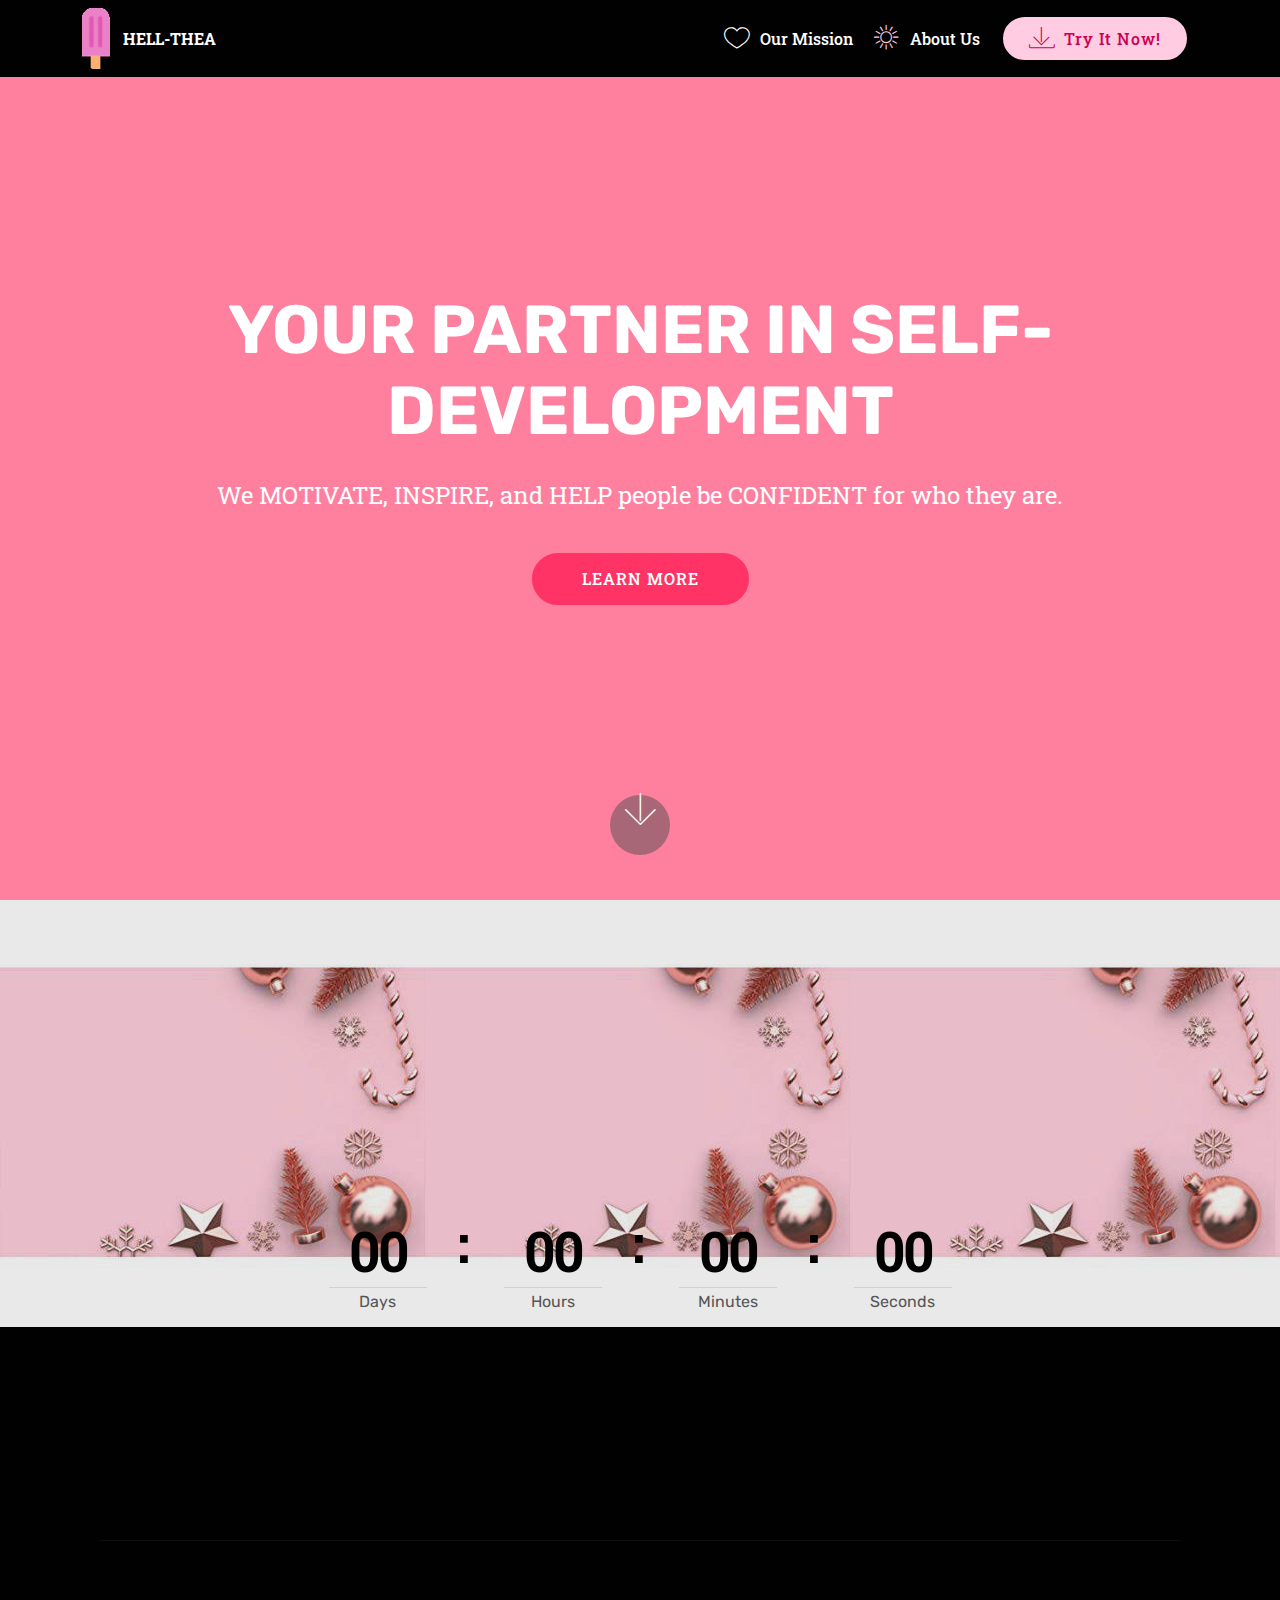
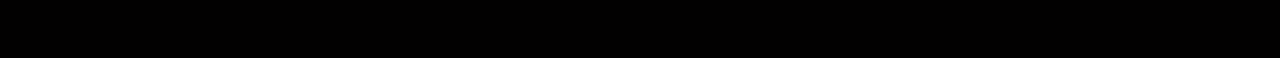
<file: index.html>
<!DOCTYPE html>
<html >
<head>
  <!-- Site made with Mobirise Website Builder v4.8.1, https://mobirise.com -->
  <meta charset="UTF-8">
  <meta http-equiv="X-UA-Compatible" content="IE=edge">
  <meta name="generator" content="Mobirise v4.8.1, mobirise.com">
  <meta name="viewport" content="width=device-width, initial-scale=1, minimum-scale=1">
  <link rel="shortcut icon" href="assets/images/mbr-122x65.jpg" type="image/x-icon">
  <meta name="description" content="">
  <title>Home</title>
  <link rel="stylesheet" href="assets/web/assets/mobirise-icons/mobirise-icons.css">
  <link rel="stylesheet" href="assets/tether/tether.min.css">
  <link rel="stylesheet" href="assets/bootstrap/css/bootstrap.min.css">
  <link rel="stylesheet" href="assets/bootstrap/css/bootstrap-grid.min.css">
  <link rel="stylesheet" href="assets/bootstrap/css/bootstrap-reboot.min.css">
  <link rel="stylesheet" href="assets/socicon/css/styles.css">
  <link rel="stylesheet" href="assets/animatecss/animate.min.css">
  <link rel="stylesheet" href="assets/dropdown/css/style.css">
  <link rel="stylesheet" href="assets/theme/css/style.css">
  <link rel="stylesheet" href="assets/mobirise/css/mbr-additional.css" type="text/css">
  
  
  
</head>
<body>
  <section class="menu cid-qTkzRZLJNu" once="menu" id="menu1-0">

    

    <nav class="navbar navbar-expand beta-menu navbar-dropdown align-items-center navbar-fixed-top navbar-toggleable-sm">
        <button class="navbar-toggler navbar-toggler-right" type="button" data-toggle="collapse" data-target="#navbarSupportedContent" aria-controls="navbarSupportedContent" aria-expanded="false" aria-label="Toggle navigation">
            <div class="hamburger">
                <span></span>
                <span></span>
                <span></span>
                <span></span>
            </div>
        </button>
        <div class="menu-logo">
            <div class="navbar-brand">
                <span class="navbar-logo">
                    <a href="https://mobirise.com">
                         <img src="assets/images/mbr-122x65.jpg" alt="Mobirise" title="" style="height: 3.8rem;">
                    </a>
                </span>
                <span class="navbar-caption-wrap"><a class="navbar-caption text-white display-4" href="index.html">HELL-THEA</a></span>
            </div>
        </div>
        <div class="collapse navbar-collapse" id="navbarSupportedContent">
            <ul class="navbar-nav nav-dropdown" data-app-modern-menu="true"><li class="nav-item">
                    <a class="nav-link link text-white display-4" href="page3.html#features2-n"><span class="mbri-hearth mbr-iconfont mbr-iconfont-btn"></span>
                        
                        Our Mission</a>
                </li>
                <li class="nav-item">
                    <a class="nav-link link text-white display-4" href="page3.html#features16-m"><span class="mbri-sun2 mbr-iconfont mbr-iconfont-btn" style="color: rgb(255, 204, 225);"></span>
                        
                        About Us
                    </a>
                </li></ul>
            <div class="navbar-buttons mbr-section-btn"><a class="btn btn-sm btn-primary display-4" href="https://mobirise.com">
                    <span class="mbri-save mbr-iconfont mbr-iconfont-btn "></span>
                    Try It Now!
                </a></div>
        </div>
    </nav>
</section>

<section class="engine"><a href="https://mobiri.se/s">bootstrap themes</a></section><section class="cid-qTkA127IK8 mbr-fullscreen" id="header2-1">

    

    

    <div class="container align-center">
        <div class="row justify-content-md-center">
            <div class="mbr-white col-md-10">
                <h1 class="mbr-section-title mbr-bold pb-3 mbr-fonts-style display-1">
                    YOUR PARTNER IN SELF-DEVELOPMENT</h1>
                
                <p class="mbr-text pb-3 mbr-fonts-style display-5">We MOTIVATE, INSPIRE, and HELP people be CONFIDENT for who they are.</p>
                <div class="mbr-section-btn"><a class="btn btn-md btn-secondary display-4" href="page2.html">LEARN MORE</a></div>
            </div>
        </div>
    </div>
    <div class="mbr-arrow hidden-sm-down" aria-hidden="true">
        <a href="#next">
            <i class="mbri-down mbr-iconfont"></i>
        </a>
    </div>
</section>

<section class="countdown1 cid-rKLlyekXIN" id="countdown1-k">
    
    
    <div class="mbr-overlay" style="opacity: 0.1; background-color: rgb(35, 35, 35);">
    </div>
    <div class="container ">
        <h2 class="mbr-section-title pb-3 align-center mbr-fonts-style display-2"><strong>
            CHRISTMAS COUNTDOWN</strong></h2>
        <h3 class="mbr-section-subtitle align-center mbr-fonts-style display-5">Ho! Ho! Ho! Ho! Ho! Here comes the winter season and our website is packed for your Christmas beauty care!&nbsp;</h3>
        
    </div>
    <div class="container countdown-cont align-center">
        <div class="daysCountdown" title="Days"></div>
        <div class="hoursCountdown" title="Hours"></div> 
        <div class="minutesCountdown" title="Minutes"></div> 
        <div class="secondsCountdown" title="Seconds"></div>
        <div class="countdown pt-5 mt-2" data-due-date="2019/12/25"> 
        </div>
    </div>
</section>

<section class="cid-qTkAaeaxX5" id="footer1-2">

    

    

    <div class="container">
        <div class="media-container-row content text-white">
            <div class="col-12 col-md-3">
                <div class="media-wrap">
                    <a href="https://mobirise.com/">
                        <img src="assets/images/mbr-192x301.jpg" alt="Mobirise" title="">
                    </a>
                </div>
            </div>
            <div class="col-12 col-md-3 mbr-fonts-style display-7">
                <h5 class="pb-3">
                    Address
                </h5>
                <p class="mbr-text">Malolos, Bulacan, Philippines 3000</p>
            </div>
            <div class="col-12 col-md-3 mbr-fonts-style display-7">
                <h5 class="pb-3">
                    Contacts
                </h5>
                <p class="mbr-text">
                    Email: hellthealiving@gmail.com &nbsp; Phone: +1 (0) 000 0000 001
                    <br>Fax: +1 (0) 000 0000 002
                </p>
            </div>
            <div class="col-12 col-md-3 mbr-fonts-style display-7">
                <h5 class="pb-3"></h5>
                <p class="mbr-text"></p>
            </div>
        </div>
        <div class="footer-lower">
            <div class="media-container-row">
                <div class="col-sm-12">
                    <hr>
                </div>
            </div>
            <div class="media-container-row mbr-white">
                <div class="col-sm-6 copyright">
                    <p class="mbr-text mbr-fonts-style display-7">
                        © Copyright 2019 Hell-Thea - All Rights Reserved
                    </p>
                </div>
                <div class="col-md-6">
                    <div class="social-list align-right">
                        <div class="soc-item">
                            <a href="https://twitter.com/mobirise" target="_blank">
                                <span class="socicon-twitter socicon mbr-iconfont mbr-iconfont-social"></span>
                            </a>
                        </div>
                        <div class="soc-item">
                            <a href="https://www.facebook.com/pages/Mobirise/1616226671953247" target="_blank">
                                <span class="socicon-facebook socicon mbr-iconfont mbr-iconfont-social"></span>
                            </a>
                        </div>
                        <div class="soc-item">
                            <a href="https://www.youtube.com/c/mobirise" target="_blank">
                                <span class="socicon-youtube socicon mbr-iconfont mbr-iconfont-social"></span>
                            </a>
                        </div>
                        <div class="soc-item">
                            <a href="https://instagram.com/mobirise" target="_blank">
                                <span class="socicon-instagram socicon mbr-iconfont mbr-iconfont-social"></span>
                            </a>
                        </div>
                        <div class="soc-item">
                            <a href="https://plus.google.com/u/0/+Mobirise" target="_blank">
                                <span class="socicon-googleplus socicon mbr-iconfont mbr-iconfont-social"></span>
                            </a>
                        </div>
                        <div class="soc-item">
                            <a href="https://www.behance.net/Mobirise" target="_blank">
                                <span class="socicon-behance socicon mbr-iconfont mbr-iconfont-social"></span>
                            </a>
                        </div>
                    </div>
                </div>
            </div>
        </div>
    </div>
</section>


  <script src="assets/web/assets/jquery/jquery.min.js"></script>
  <script src="assets/popper/popper.min.js"></script>
  <script src="assets/tether/tether.min.js"></script>
  <script src="assets/bootstrap/js/bootstrap.min.js"></script>
  <script src="assets/smoothscroll/smooth-scroll.js"></script>
  <script src="assets/touchswipe/jquery.touch-swipe.min.js"></script>
  <script src="assets/viewportchecker/jquery.viewportchecker.js"></script>
  <script src="assets/countdown/jquery.countdown.min.js"></script>
  <script src="assets/dropdown/js/script.min.js"></script>
  <script src="assets/theme/js/script.js"></script>
  
  
  <input name="animation" type="hidden">
  </body>
</html>
</file>
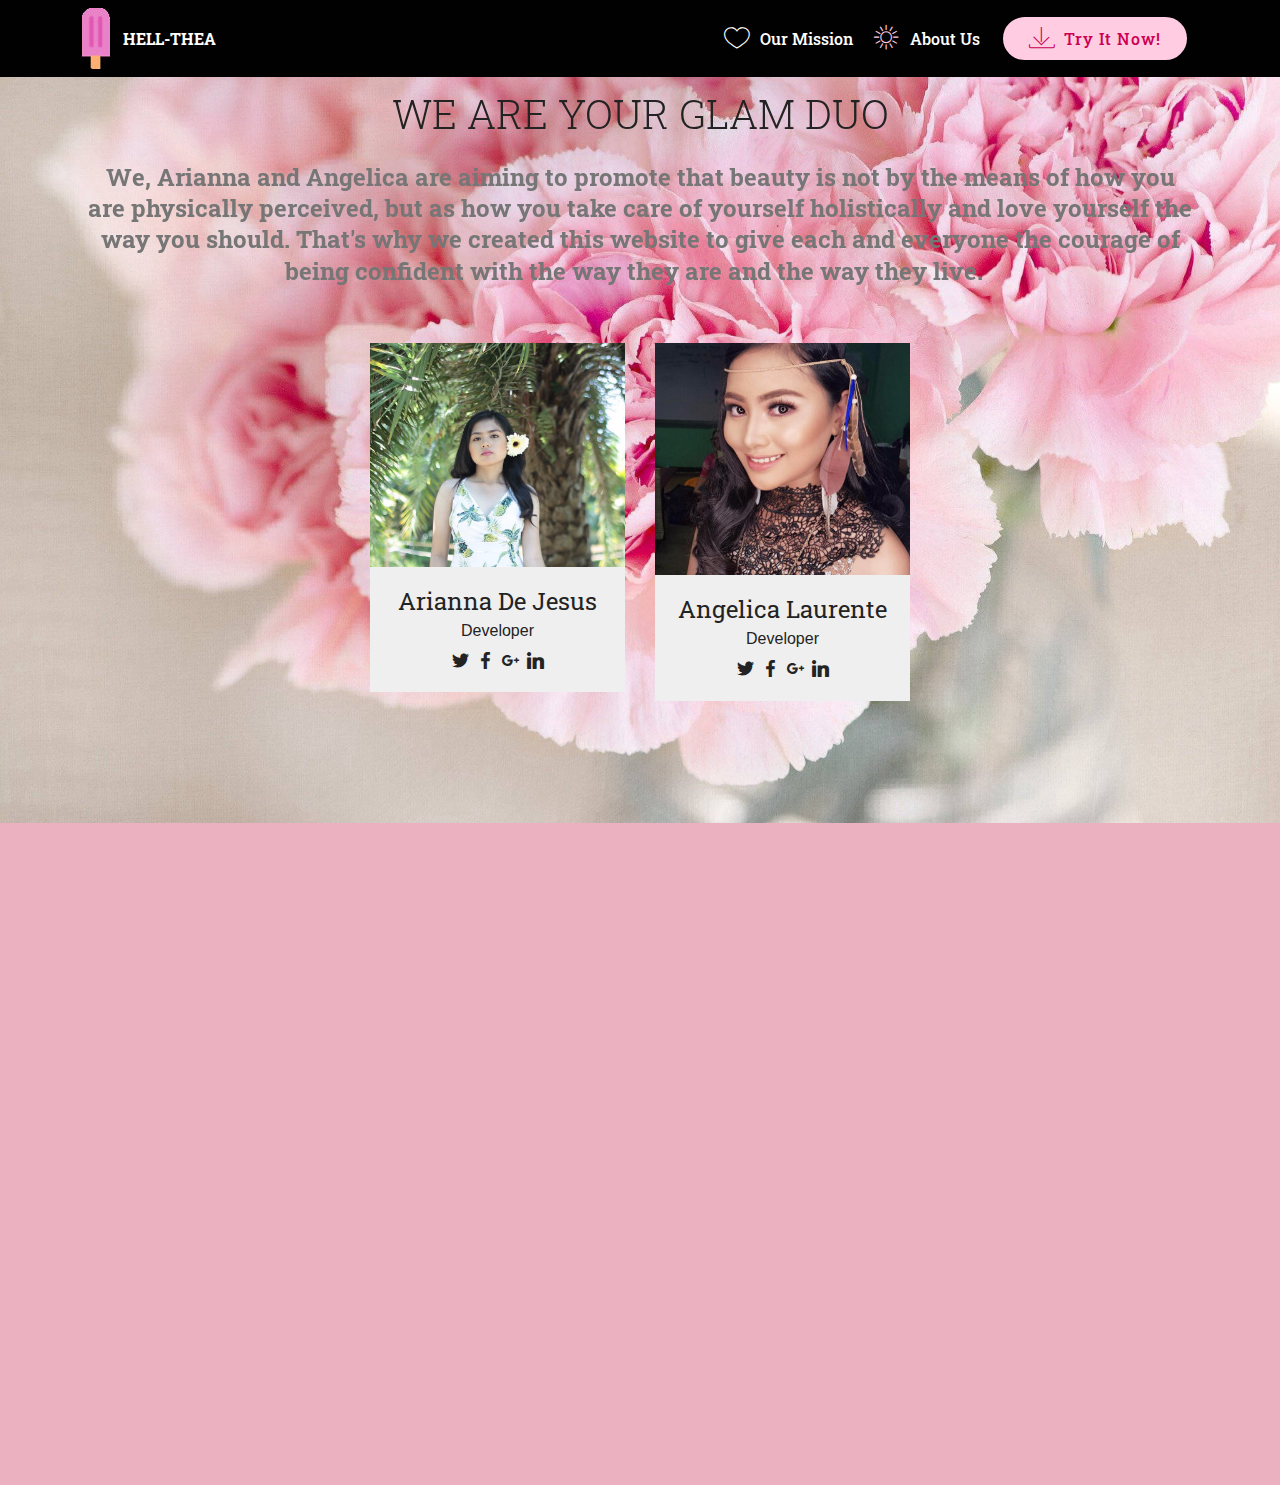
<file: page3.html>
<!DOCTYPE html>
<html >
<head>
  <!-- Site made with Mobirise Website Builder v4.8.1, https://mobirise.com -->
  <meta charset="UTF-8">
  <meta http-equiv="X-UA-Compatible" content="IE=edge">
  <meta name="generator" content="Mobirise v4.8.1, mobirise.com">
  <meta name="viewport" content="width=device-width, initial-scale=1, minimum-scale=1">
  <link rel="shortcut icon" href="assets/images/mbr-122x65.jpg" type="image/x-icon">
  <meta name="description" content="Web Site Generator Description">
  <title>Page 3</title>
  <link rel="stylesheet" href="assets/web/assets/mobirise-icons/mobirise-icons.css">
  <link rel="stylesheet" href="assets/tether/tether.min.css">
  <link rel="stylesheet" href="assets/bootstrap/css/bootstrap.min.css">
  <link rel="stylesheet" href="assets/bootstrap/css/bootstrap-grid.min.css">
  <link rel="stylesheet" href="assets/bootstrap/css/bootstrap-reboot.min.css">
  <link rel="stylesheet" href="assets/socicon/css/styles.css">
  <link rel="stylesheet" href="assets/animatecss/animate.min.css">
  <link rel="stylesheet" href="assets/dropdown/css/style.css">
  <link rel="stylesheet" href="assets/theme/css/style.css">
  <link rel="stylesheet" href="assets/mobirise/css/mbr-additional.css" type="text/css">
  
  
  
</head>
<body>
  <section class="menu cid-qTkzRZLJNu" once="menu" id="menu1-l">

    

    <nav class="navbar navbar-expand beta-menu navbar-dropdown align-items-center navbar-fixed-top navbar-toggleable-sm">
        <button class="navbar-toggler navbar-toggler-right" type="button" data-toggle="collapse" data-target="#navbarSupportedContent" aria-controls="navbarSupportedContent" aria-expanded="false" aria-label="Toggle navigation">
            <div class="hamburger">
                <span></span>
                <span></span>
                <span></span>
                <span></span>
            </div>
        </button>
        <div class="menu-logo">
            <div class="navbar-brand">
                <span class="navbar-logo">
                    <a href="https://mobirise.com">
                         <img src="assets/images/mbr-122x65.jpg" alt="Mobirise" title="" style="height: 3.8rem;">
                    </a>
                </span>
                <span class="navbar-caption-wrap"><a class="navbar-caption text-white display-4" href="index.html">HELL-THEA</a></span>
            </div>
        </div>
        <div class="collapse navbar-collapse" id="navbarSupportedContent">
            <ul class="navbar-nav nav-dropdown" data-app-modern-menu="true"><li class="nav-item">
                    <a class="nav-link link text-white display-4" href="page3.html#features2-n"><span class="mbri-hearth mbr-iconfont mbr-iconfont-btn"></span>
                        
                        Our Mission</a>
                </li>
                <li class="nav-item">
                    <a class="nav-link link text-white display-4" href="page3.html#features16-m"><span class="mbri-sun2 mbr-iconfont mbr-iconfont-btn" style="color: rgb(255, 204, 225);"></span>
                        
                        About Us
                    </a>
                </li></ul>
            <div class="navbar-buttons mbr-section-btn"><a class="btn btn-sm btn-primary display-4" href="https://mobirise.com">
                    <span class="mbri-save mbr-iconfont mbr-iconfont-btn "></span>
                    Try It Now!
                </a></div>
        </div>
    </nav>
</section>

<section class="engine"><a href="https://mobiri.se/i">free web creation software</a></section><section class="features16 cid-rKLChkogxR mbr-parallax-background" id="features16-m">
    
    
    
    <div class="container align-center">
        <h2 class="pb-3 mbr-fonts-style mbr-section-title display-2">
            WE ARE YOUR GLAM DUO</h2>
        <h3 class="pb-5 mbr-section-subtitle mbr-fonts-style mbr-light display-5"><strong>
            We, Arianna and Angelica are aiming to promote that beauty is not by the means of how you are physically perceived, but as how you take care of yourself holistically and love yourself the way you should. That's why we created this website to give each and everyone the courage of being confident with the way they are and the way they live. &nbsp;</strong></h3>
        <div class="row media-row">
            
        <div class="team-item col-lg-3 col-md-6">
                <div class="item-image">
                    <img src="assets/images/img-489-510x576.jpg" alt="" title="">
                </div>
                <div class="item-caption py-3">
                    <div class="item-name px-2">
                        <p class="mbr-fonts-style display-5">
                           Arianna De Jesus</p>
                    </div>
                    <div class="item-role px-2">
                        <p>Developer</p>
                    </div>
                    <div class="item-social pt-2">
                        <a href="https://twitter.com/mobirise" target="_blank">
                            <span class="p-1 socicon-twitter socicon mbr-iconfont mbr-iconfont-social"></span>
                        </a>
                        <a href="https://www.facebook.com/pages/Mobirise/1616226671953247" target="_blank">
                            <span class="p-1 socicon-facebook socicon mbr-iconfont mbr-iconfont-social"></span>
                        </a>
                        <a href="https://plus.google.com/u/0/+Mobirise" target="_blank">
                            <span class="p-1 socicon-googleplus socicon mbr-iconfont mbr-iconfont-social"></span>
                        </a>
                        <a href="https://www.linkedin.com/in/mobirise" target="_blank">
                            <span class="p-1 socicon-linkedin socicon mbr-iconfont mbr-iconfont-social"></span>
                        </a>
                        <a href="https://www.instagram.com/mobirise/" target="_blank">
                            
                        </a>
                        <a href="https://www.youtube.com/channel/UCt_tncVAetpK5JeM8L-8jyw" target="_blank">    
                            
                        </a>
                    </div>
                </div>
            </div><div class="team-item col-lg-3 col-md-6">
                <div class="item-image">
                    <img src="assets/images/img-717-510x510.jpg" alt="" title="">
                </div>
                <div class="item-caption py-3">
                    <div class="item-name px-2">
                        <p class="mbr-fonts-style display-5">
                           Angelica Laurente</p>
                    </div>
                    <div class="item-role px-2">
                        <p>Developer</p>
                    </div>
                    <div class="item-social pt-2">
                        <a href="https://twitter.com/mobirise" target="_blank">
                            <span class="p-1 socicon-twitter socicon mbr-iconfont mbr-iconfont-social"></span>
                        </a>
                        <a href="https://www.facebook.com/pages/Mobirise/1616226671953247" target="_blank">
                            <span class="p-1 socicon-facebook socicon mbr-iconfont mbr-iconfont-social"></span>
                        </a>
                        <a href="https://plus.google.com/u/0/+Mobirise" target="_blank">
                            <span class="p-1 socicon-googleplus socicon mbr-iconfont mbr-iconfont-social"></span>
                        </a>
                        <a href="https://www.linkedin.com/in/mobirise" target="_blank">
                            <span class="p-1 socicon-linkedin socicon mbr-iconfont mbr-iconfont-social"></span>
                        </a>
                        <a href="https://www.instagram.com/mobirise/" target="_blank">
                            
                        </a>
                        <a href="https://www.youtube.com/channel/UCt_tncVAetpK5JeM8L-8jyw" target="_blank">    
                            
                        </a>
                    </div>
                </div>
            </div></div>    
    </div>
</section>

<section class="features2 cid-rKLCl4YC8a" id="features2-n">

    

    
    
    <div class="container">
        <div class="media-container-row">
            <div class="card p-3 col-12 col-md-6">
                <div class="card-wrapper">
                    <div class="card-img">
                        <img src="assets/images/mbr-676x451.jpg" alt="Mobirise" title="">
                    </div>
                    <div class="card-box">
                        <h4 class="card-title pb-3 mbr-fonts-style display-7">
                            We Care featuring Mrs. Liz Cabal</h4>
                        <p class="mbr-text mbr-fonts-style display-7">Hell-Thea promotes beauty that encompasses any societal beauty norms and help people break beauty barriers <a href="page6.html">Learn more...</a></p>
                    </div>
                </div>
            </div>

            <div class="card p-3 col-12 col-md-6">
                <div class="card-wrapper">
                    <div class="card-img">
                        <img src="assets/images/mbr-676x450.jpg" alt="Mobirise" title="">
                    </div>
                    <div class="card-box ">
                        <h4 class="card-title pb-3 mbr-fonts-style display-7">
                            We Delimitize Beauty</h4>
                        <p class="mbr-text mbr-fonts-style display-7">
                            Hell-Thea promotes beauty that encompasses any societal beauty norms and help people break beauty barriers&nbsp;<a href="http://mobirise.com">Learn more...</a>
                        </p>
                    </div>
                </div>
            </div>

            

            
        </div>
    </div>
</section>


  <script src="assets/web/assets/jquery/jquery.min.js"></script>
  <script src="assets/popper/popper.min.js"></script>
  <script src="assets/tether/tether.min.js"></script>
  <script src="assets/bootstrap/js/bootstrap.min.js"></script>
  <script src="assets/smoothscroll/smooth-scroll.js"></script>
  <script src="assets/touchswipe/jquery.touch-swipe.min.js"></script>
  <script src="assets/viewportchecker/jquery.viewportchecker.js"></script>
  <script src="assets/parallax/jarallax.min.js"></script>
  <script src="assets/dropdown/js/script.min.js"></script>
  <script src="assets/theme/js/script.js"></script>
  
  
  <input name="animation" type="hidden">
  </body>
</html>
</file>
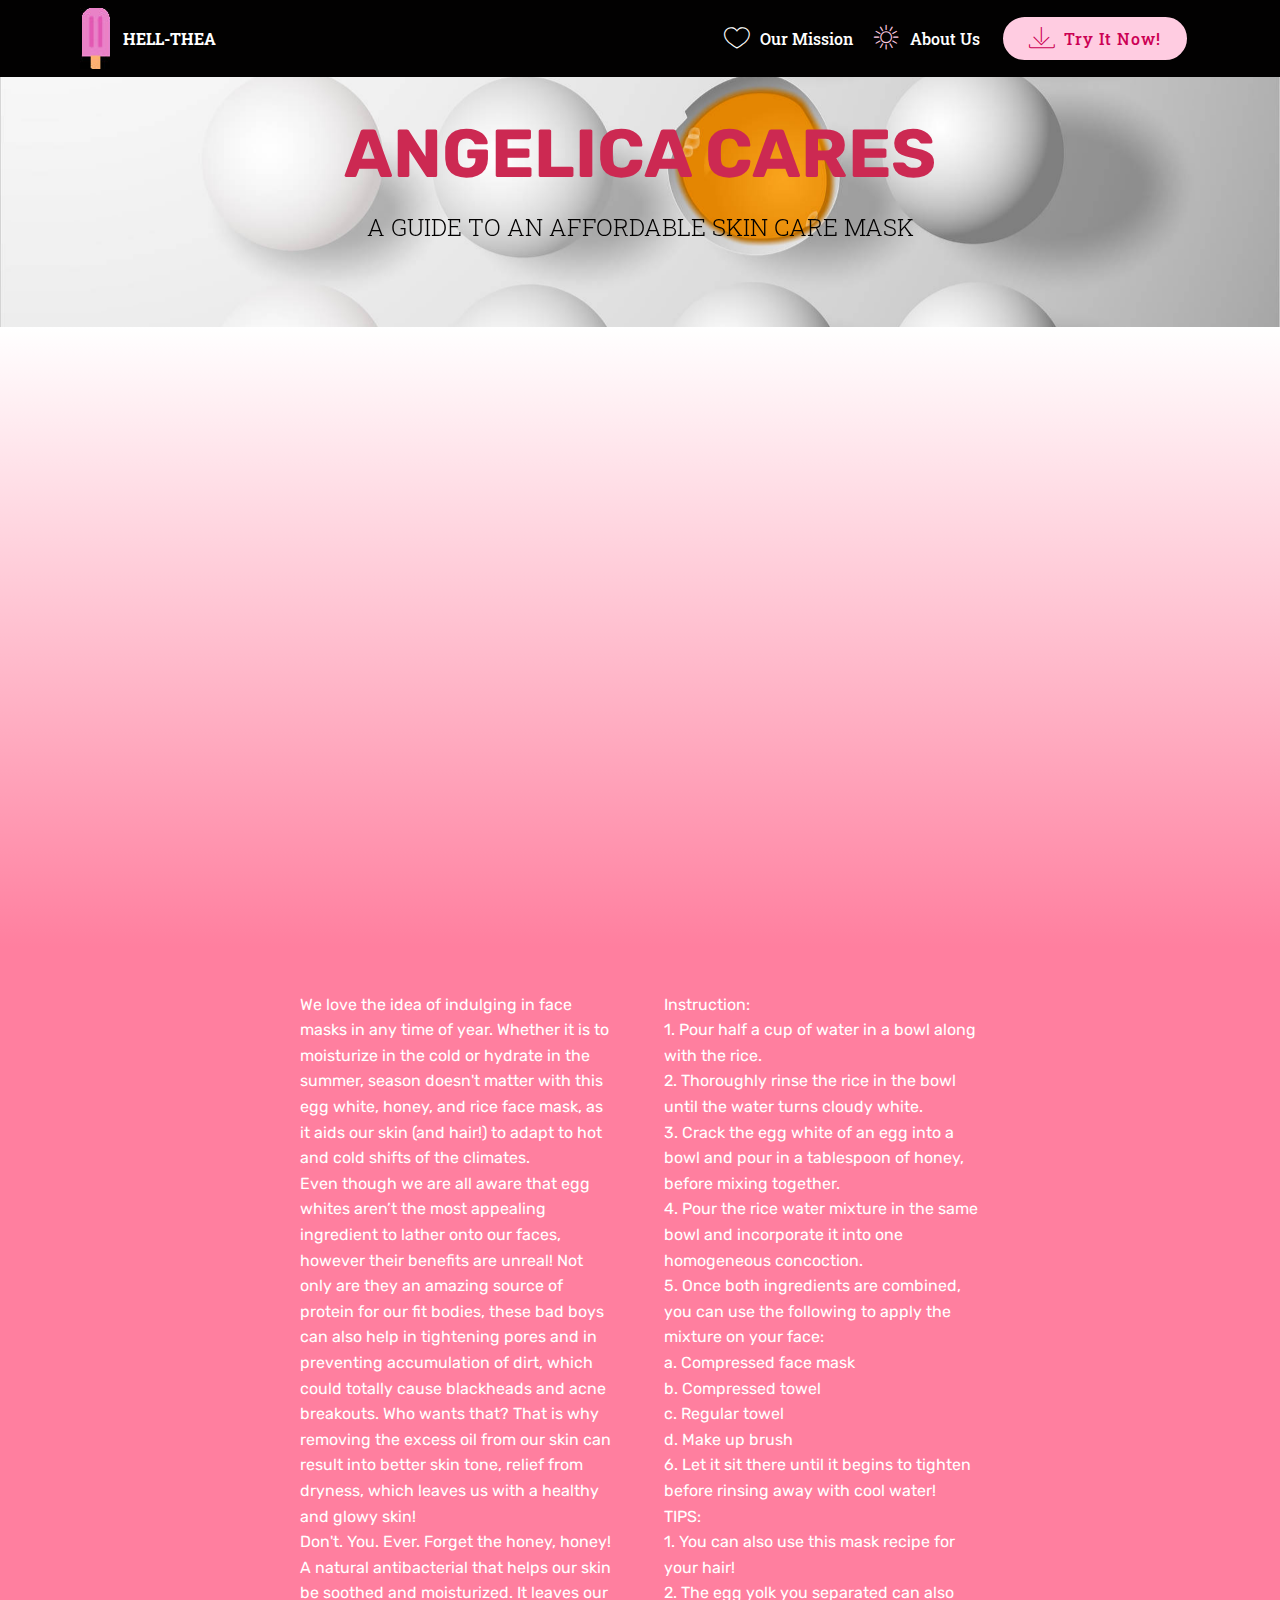
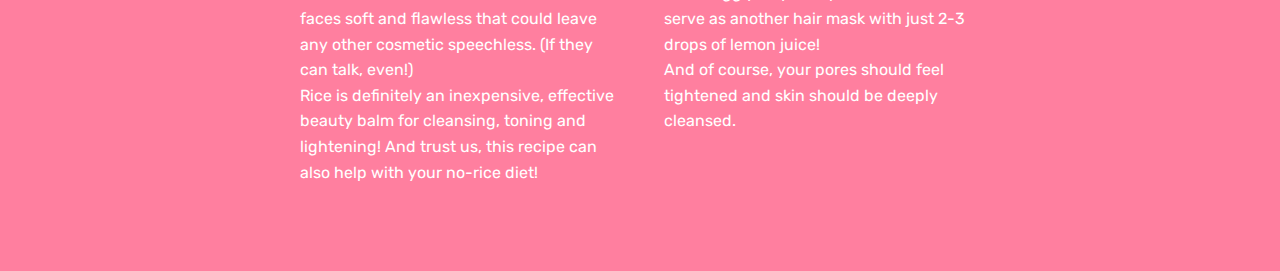
<file: page4.html>
<!DOCTYPE html>
<html >
<head>
  <!-- Site made with Mobirise Website Builder v4.8.1, https://mobirise.com -->
  <meta charset="UTF-8">
  <meta http-equiv="X-UA-Compatible" content="IE=edge">
  <meta name="generator" content="Mobirise v4.8.1, mobirise.com">
  <meta name="viewport" content="width=device-width, initial-scale=1, minimum-scale=1">
  <link rel="shortcut icon" href="assets/images/mbr-122x65.jpg" type="image/x-icon">
  <meta name="description" content="Web Site Creator Description">
  <title>Page 4</title>
  <link rel="stylesheet" href="assets/web/assets/mobirise-icons/mobirise-icons.css">
  <link rel="stylesheet" href="assets/tether/tether.min.css">
  <link rel="stylesheet" href="assets/bootstrap/css/bootstrap.min.css">
  <link rel="stylesheet" href="assets/bootstrap/css/bootstrap-grid.min.css">
  <link rel="stylesheet" href="assets/bootstrap/css/bootstrap-reboot.min.css">
  <link rel="stylesheet" href="assets/animatecss/animate.min.css">
  <link rel="stylesheet" href="assets/dropdown/css/style.css">
  <link rel="stylesheet" href="assets/theme/css/style.css">
  <link rel="stylesheet" href="assets/mobirise/css/mbr-additional.css" type="text/css">
  
  
  
</head>
<body>
  <section class="menu cid-qTkzRZLJNu" once="menu" id="menu1-p">

    

    <nav class="navbar navbar-expand beta-menu navbar-dropdown align-items-center navbar-fixed-top navbar-toggleable-sm">
        <button class="navbar-toggler navbar-toggler-right" type="button" data-toggle="collapse" data-target="#navbarSupportedContent" aria-controls="navbarSupportedContent" aria-expanded="false" aria-label="Toggle navigation">
            <div class="hamburger">
                <span></span>
                <span></span>
                <span></span>
                <span></span>
            </div>
        </button>
        <div class="menu-logo">
            <div class="navbar-brand">
                <span class="navbar-logo">
                    <a href="https://mobirise.com">
                         <img src="assets/images/mbr-122x65.jpg" alt="Mobirise" title="" style="height: 3.8rem;">
                    </a>
                </span>
                <span class="navbar-caption-wrap"><a class="navbar-caption text-white display-4" href="index.html">HELL-THEA</a></span>
            </div>
        </div>
        <div class="collapse navbar-collapse" id="navbarSupportedContent">
            <ul class="navbar-nav nav-dropdown" data-app-modern-menu="true"><li class="nav-item">
                    <a class="nav-link link text-white display-4" href="page3.html#features2-n"><span class="mbri-hearth mbr-iconfont mbr-iconfont-btn"></span>
                        
                        Our Mission</a>
                </li>
                <li class="nav-item">
                    <a class="nav-link link text-white display-4" href="page3.html#features16-m"><span class="mbri-sun2 mbr-iconfont mbr-iconfont-btn" style="color: rgb(255, 204, 225);"></span>
                        
                        About Us
                    </a>
                </li></ul>
            <div class="navbar-buttons mbr-section-btn"><a class="btn btn-sm btn-primary display-4" href="https://mobirise.com">
                    <span class="mbri-save mbr-iconfont mbr-iconfont-btn "></span>
                    Try It Now!
                </a></div>
        </div>
    </nav>
</section>

<section class="engine"><a href="https://mobiri.se/n">free simple web templates</a></section><section class="mbr-section content5 cid-rKM7RW5FmE mbr-parallax-background" id="content5-u">

    

    

    <div class="container">
        <div class="media-container-row">
            <div class="title col-12 col-md-8">
                <h2 class="align-center mbr-bold mbr-white pb-3 mbr-fonts-style display-1">
                    ANGELICA CARES</h2>
                <h3 class="mbr-section-subtitle align-center mbr-light mbr-white pb-3 mbr-fonts-style display-5">
                    A GUIDE TO AN AFFORDABLE SKIN CARE MASK</h3>
                
                
            </div>
        </div>
    </div>
</section>

<section class="cid-rKM6KyzPut" id="video3-t">

    
    
    <figure class="mbr-figure align-center container">
        <div class="video-block" style="width: 80%;">
            <div><iframe class="mbr-embedded-video" src="https://www.youtube.com/embed/Nduao2rT8Yk?rel=0&amp;amp;showinfo=0&amp;autoplay=1&amp;loop=0" width="1280" height="720" frameborder="0" allowfullscreen></iframe></div>
        </div>
    </figure>
</section>

<section class="mbr-section article content3 cid-rKM8Idd0cJ" id="content3-v">
      
     

    <div class="container">
        <div class="media-container-row">
            <div class="row col-12 col-md-8">
                <div class="col-12 col-md-6 pr-lg-4 mbr-text mbr-fonts-style display-7">We love the idea of indulging in face masks in any time of year. Whether it is to moisturize in the cold or hydrate in the summer, season doesn't matter with this egg white, honey, and rice face mask, as it aids our skin (and hair!) to adapt to hot and cold shifts of the climates.
<div>
</div><div>Even though we are all aware that egg whites aren’t the most appealing ingredient to lather onto our faces, however their benefits are unreal! Not only are they an amazing source of protein for our fit bodies, these bad boys can also help in tightening pores and in preventing accumulation of dirt, which could totally cause blackheads and acne breakouts. Who wants that? That is why removing the excess oil from our skin can result into better skin tone, relief from dryness, which leaves us with a healthy and glowy skin! 
</div><div>
</div><div>Don't. You. Ever. Forget the honey, honey! A natural antibacterial that helps our skin be soothed and moisturized. It leaves our faces soft and flawless that could leave any other cosmetic speechless. (If they can talk, even!)
</div><div>
</div><div>Rice is definitely an inexpensive, effective beauty balm for cleansing, toning and lightening! And trust us, this recipe can also help with your no-rice diet! 
</div><div><br></div></div>
                <div class="col-12 col-md-6 pl-lg-4 mbr-text mbr-fonts-style display-7">
                     Instruction:
                <div>
</div><div>1. Pour half a cup of water in a bowl along with the rice.
</div><div>2. Thoroughly rinse the rice in the bowl until the water turns cloudy white. 
</div><div>3. Crack the egg white of an egg into a bowl and pour in a tablespoon of honey, before mixing together.
</div><div>4. Pour the rice water mixture in the same bowl and incorporate it into one homogeneous concoction.
</div><div>5. Once both ingredients are combined, you can use the following to apply the mixture on your face:
</div><div>
</div><div>a. Compressed face mask 
</div><div>b. Compressed towel
</div><div>c. Regular towel
</div><div>d. Make up brush
</div><div>
</div><div>6. Let it sit there until it begins to tighten before rinsing away with cool water!
</div><div>
</div><div>TIPS:
</div><div>
</div><div>1. You can also use this mask recipe for your hair!
</div><div>2. The egg yolk you separated can also serve as another hair mask with just 2-3 drops of lemon juice!
</div><div>
</div><div>And of course, your pores should feel tightened and skin should be deeply cleansed.
</div><div><br></div></div>
            </div>
        </div>
    </div>
</section>


  <script src="assets/web/assets/jquery/jquery.min.js"></script>
  <script src="assets/popper/popper.min.js"></script>
  <script src="assets/tether/tether.min.js"></script>
  <script src="assets/bootstrap/js/bootstrap.min.js"></script>
  <script src="assets/smoothscroll/smooth-scroll.js"></script>
  <script src="assets/touchswipe/jquery.touch-swipe.min.js"></script>
  <script src="assets/viewportchecker/jquery.viewportchecker.js"></script>
  <script src="assets/parallax/jarallax.min.js"></script>
  <script src="assets/dropdown/js/script.min.js"></script>
  <script src="assets/theme/js/script.js"></script>
  
  
  <input name="animation" type="hidden">
  </body>
</html>
</file>
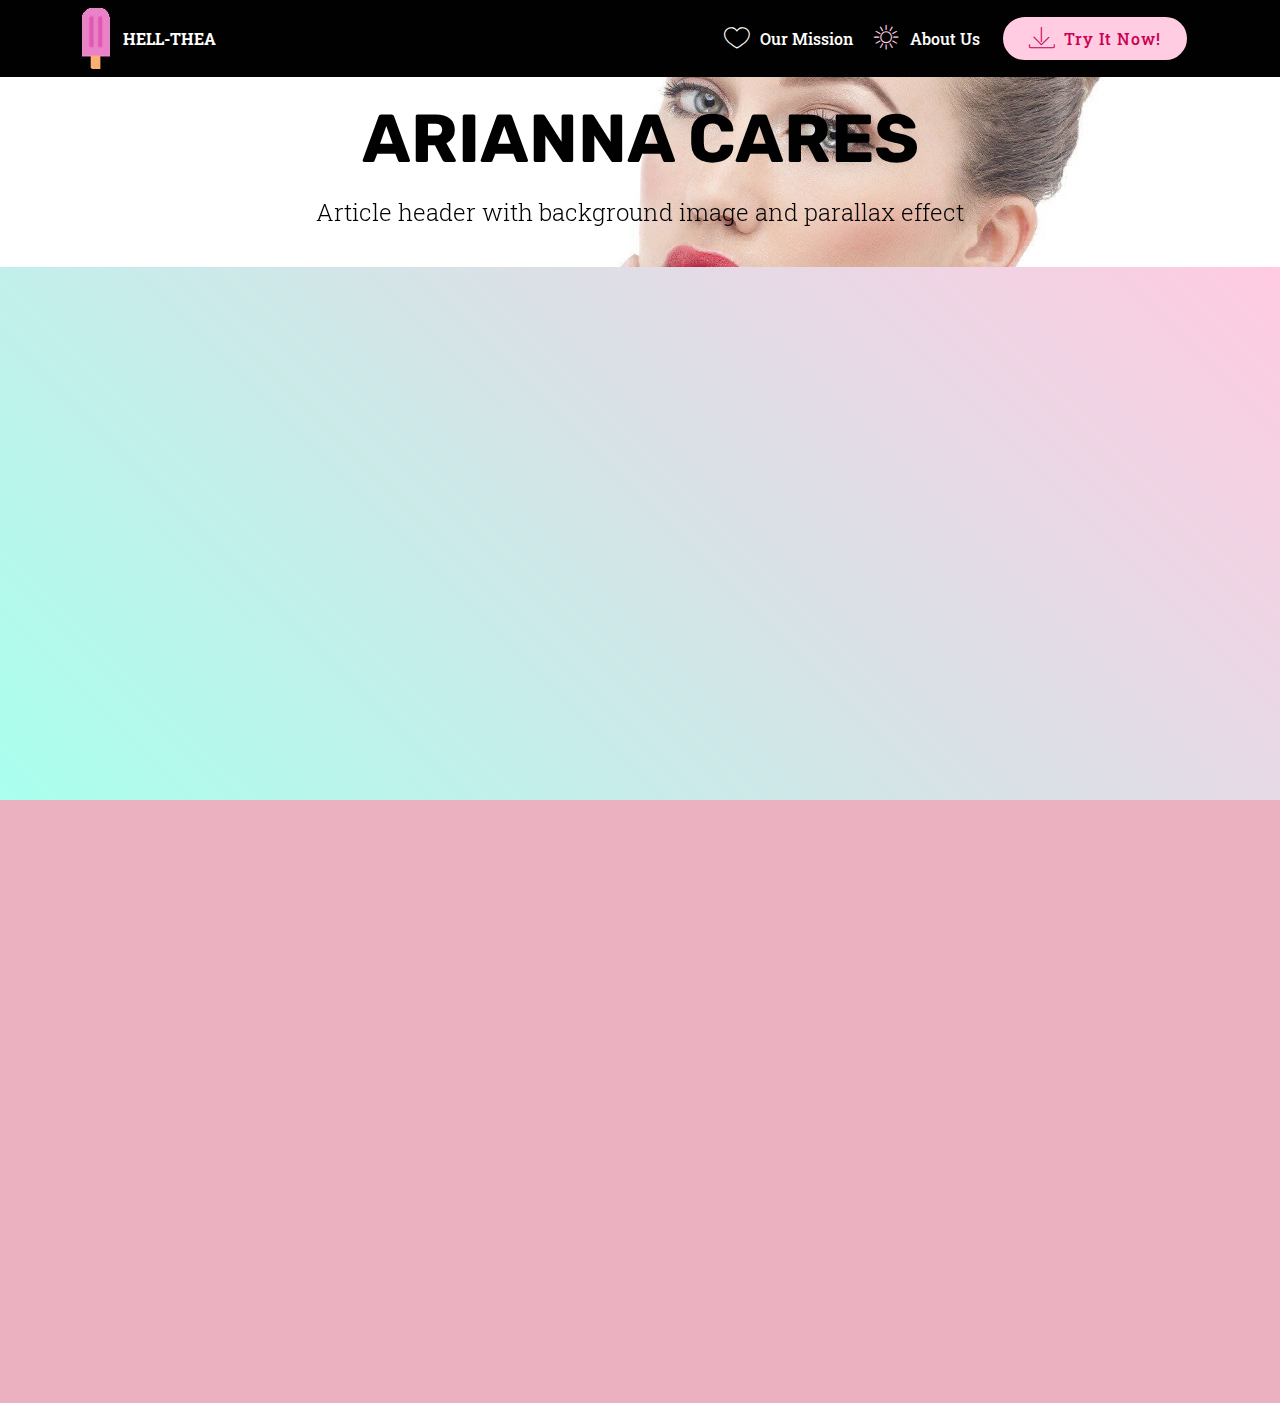
<file: page5.html>
<!DOCTYPE html>
<html >
<head>
  <!-- Site made with Mobirise Website Builder v4.8.1, https://mobirise.com -->
  <meta charset="UTF-8">
  <meta http-equiv="X-UA-Compatible" content="IE=edge">
  <meta name="generator" content="Mobirise v4.8.1, mobirise.com">
  <meta name="viewport" content="width=device-width, initial-scale=1, minimum-scale=1">
  <link rel="shortcut icon" href="assets/images/mbr-122x65.jpg" type="image/x-icon">
  <meta name="description" content="Web Builder Description">
  <title>Page 5</title>
  <link rel="stylesheet" href="assets/web/assets/mobirise-icons/mobirise-icons.css">
  <link rel="stylesheet" href="assets/tether/tether.min.css">
  <link rel="stylesheet" href="assets/bootstrap/css/bootstrap.min.css">
  <link rel="stylesheet" href="assets/bootstrap/css/bootstrap-grid.min.css">
  <link rel="stylesheet" href="assets/bootstrap/css/bootstrap-reboot.min.css">
  <link rel="stylesheet" href="assets/animatecss/animate.min.css">
  <link rel="stylesheet" href="assets/dropdown/css/style.css">
  <link rel="stylesheet" href="assets/theme/css/style.css">
  <link rel="stylesheet" href="assets/mobirise/css/mbr-additional.css" type="text/css">
  
  
  
</head>
<body>
  <section class="menu cid-qTkzRZLJNu" once="menu" id="menu1-w">

    

    <nav class="navbar navbar-expand beta-menu navbar-dropdown align-items-center navbar-fixed-top navbar-toggleable-sm">
        <button class="navbar-toggler navbar-toggler-right" type="button" data-toggle="collapse" data-target="#navbarSupportedContent" aria-controls="navbarSupportedContent" aria-expanded="false" aria-label="Toggle navigation">
            <div class="hamburger">
                <span></span>
                <span></span>
                <span></span>
                <span></span>
            </div>
        </button>
        <div class="menu-logo">
            <div class="navbar-brand">
                <span class="navbar-logo">
                    <a href="https://mobirise.com">
                         <img src="assets/images/mbr-122x65.jpg" alt="Mobirise" title="" style="height: 3.8rem;">
                    </a>
                </span>
                <span class="navbar-caption-wrap"><a class="navbar-caption text-white display-4" href="index.html">HELL-THEA</a></span>
            </div>
        </div>
        <div class="collapse navbar-collapse" id="navbarSupportedContent">
            <ul class="navbar-nav nav-dropdown" data-app-modern-menu="true"><li class="nav-item">
                    <a class="nav-link link text-white display-4" href="page3.html#features2-n"><span class="mbri-hearth mbr-iconfont mbr-iconfont-btn"></span>
                        
                        Our Mission</a>
                </li>
                <li class="nav-item">
                    <a class="nav-link link text-white display-4" href="page3.html#features16-m"><span class="mbri-sun2 mbr-iconfont mbr-iconfont-btn" style="color: rgb(255, 204, 225);"></span>
                        
                        About Us
                    </a>
                </li></ul>
            <div class="navbar-buttons mbr-section-btn"><a class="btn btn-sm btn-primary display-4" href="https://mobirise.com">
                    <span class="mbri-save mbr-iconfont mbr-iconfont-btn "></span>
                    Try It Now!
                </a></div>
        </div>
    </nav>
</section>

<section class="engine"><a href="https://mobiri.se/i">free web creation software</a></section><section class="mbr-section content5 cid-rKMbg6k4rV mbr-parallax-background" id="content5-x">

    

    

    <div class="container">
        <div class="media-container-row">
            <div class="title col-12 col-md-8">
                <h2 class="align-center mbr-bold mbr-white pb-3 mbr-fonts-style display-1">
                    ARIANNA CARES</h2>
                <h3 class="mbr-section-subtitle align-center mbr-light mbr-white pb-3 mbr-fonts-style display-5">
                    Article header with background image and parallax effect
                </h3>
                
                
            </div>
        </div>
    </div>
</section>

<section class="cid-rKMdvtunnc" id="video1-y">

    
    
    <figure class="mbr-figure align-center container">
        <div class="video-block" style="width: 66%;">
            <div><iframe class="mbr-embedded-video" src="https://www.youtube.com/embed/xN41EV81NcI?rel=0&amp;amp;showinfo=0&amp;autoplay=1&amp;loop=0" width="1280" height="720" frameborder="0" allowfullscreen></iframe></div>
        </div>
    </figure>
</section>

<section class="mbr-section article content1 cid-rKMfte1FhD" id="content1-12">
    
     

    <div class="container">
        <div class="media-container-row">
            <div class="mbr-text col-12 col-md-8 mbr-fonts-style display-7"><p><strong>In this vlog, you'll see what type of products that I am using that are non-comodegenic and paraben free which means that it will suit you well most especially if you have an acne-prone, oily or combination skin. I used to have an impacted skin, but when I started using these products; I have noticed a lot of change on my face since then. My CELETEQUE products didn't cost more than 1,000 pesos, my NEUTROGENA: DEEP Cleanser is priced for only 219 pesos and my SKINLAB Facial Mist only cost me 199 pesos which can be bought in nearby stores such as WATSONS.&nbsp;</strong></p><p>My Skin Care Routine consisted of Cleanse-Tone-Moisturize method in which I first cleanse and exfoliate my face using NEUTROGENA: Deep Cleanser and CELETEQUE Hydration: Deep Gentle Exfoliating Facial Wash. After cleansing and exfoliating, I tone my face using CELETEQUE: Anti-Acne Series Toner which helped remove excess dirt from my face. Third, I moisturize my face using CELETEQUE AcneProne Solution Moisturizer in which it helped my skin rejuvenate my skin glow and nutrients. Finally and an optional solution, I applied CELETEQUE's pore closing serum and acne spot corrector gel in order to help heal my acne scars.&nbsp;</p><p>SIDE NOTE: Never ever use a facial towel to dry your face for it might damage your skin more. Instead, use facial tissue and dry pat your face.</p></div>
        </div>
    </div>
</section>


  <script src="assets/web/assets/jquery/jquery.min.js"></script>
  <script src="assets/popper/popper.min.js"></script>
  <script src="assets/tether/tether.min.js"></script>
  <script src="assets/bootstrap/js/bootstrap.min.js"></script>
  <script src="assets/smoothscroll/smooth-scroll.js"></script>
  <script src="assets/touchswipe/jquery.touch-swipe.min.js"></script>
  <script src="assets/viewportchecker/jquery.viewportchecker.js"></script>
  <script src="assets/parallax/jarallax.min.js"></script>
  <script src="assets/dropdown/js/script.min.js"></script>
  <script src="assets/theme/js/script.js"></script>
  
  
  <input name="animation" type="hidden">
  </body>
</html>
</file>
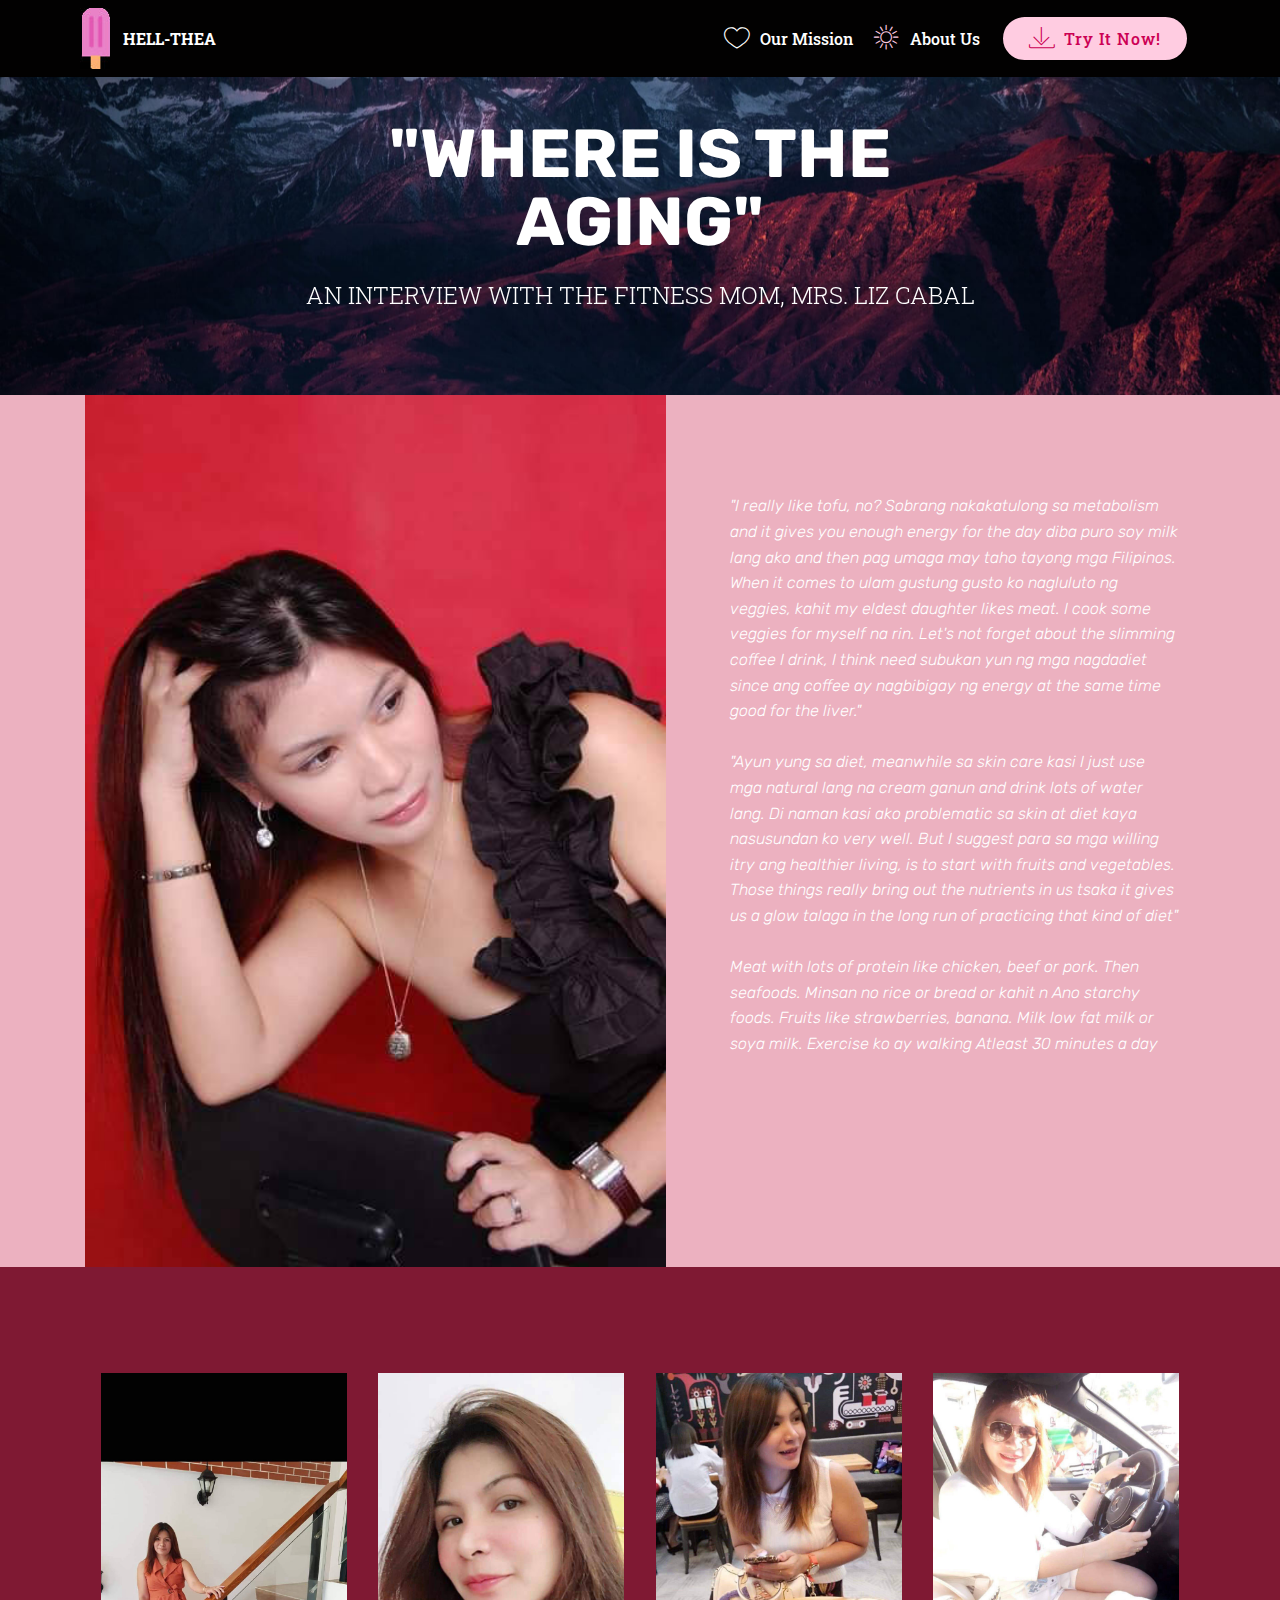
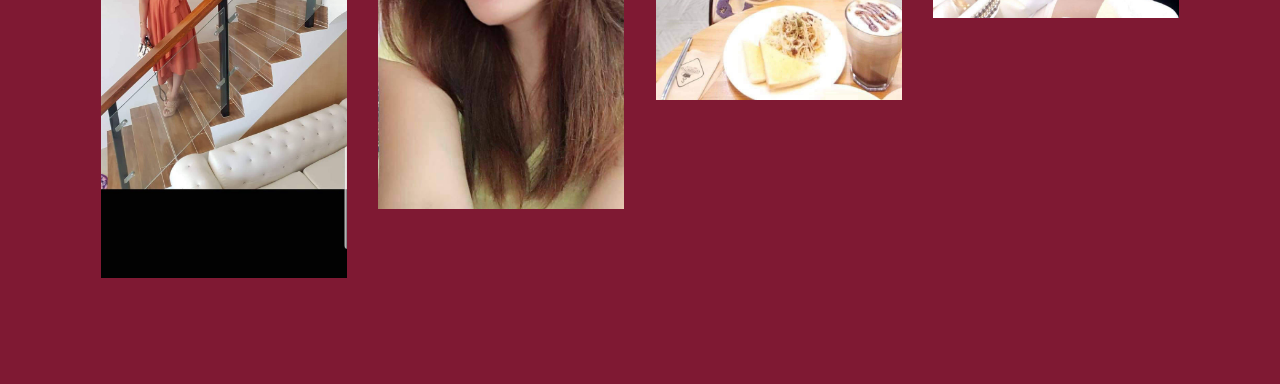
<file: page6.html>
<!DOCTYPE html>
<html >
<head>
  <!-- Site made with Mobirise Website Builder v4.8.1, https://mobirise.com -->
  <meta charset="UTF-8">
  <meta http-equiv="X-UA-Compatible" content="IE=edge">
  <meta name="generator" content="Mobirise v4.8.1, mobirise.com">
  <meta name="viewport" content="width=device-width, initial-scale=1, minimum-scale=1">
  <link rel="shortcut icon" href="assets/images/mbr-122x65.jpg" type="image/x-icon">
  <meta name="description" content="Site Builder Description">
  <title>Page 6</title>
  <link rel="stylesheet" href="assets/web/assets/mobirise-icons/mobirise-icons.css">
  <link rel="stylesheet" href="assets/tether/tether.min.css">
  <link rel="stylesheet" href="assets/bootstrap/css/bootstrap.min.css">
  <link rel="stylesheet" href="assets/bootstrap/css/bootstrap-grid.min.css">
  <link rel="stylesheet" href="assets/bootstrap/css/bootstrap-reboot.min.css">
  <link rel="stylesheet" href="assets/dropdown/css/style.css">
  <link rel="stylesheet" href="assets/animatecss/animate.min.css">
  <link rel="stylesheet" href="assets/theme/css/style.css">
  <link rel="stylesheet" href="assets/gallery/style.css">
  <link rel="stylesheet" href="assets/mobirise/css/mbr-additional.css" type="text/css">
  
  
  
</head>
<body>
  <section class="menu cid-qTkzRZLJNu" once="menu" id="menu1-13">

    

    <nav class="navbar navbar-expand beta-menu navbar-dropdown align-items-center navbar-fixed-top navbar-toggleable-sm">
        <button class="navbar-toggler navbar-toggler-right" type="button" data-toggle="collapse" data-target="#navbarSupportedContent" aria-controls="navbarSupportedContent" aria-expanded="false" aria-label="Toggle navigation">
            <div class="hamburger">
                <span></span>
                <span></span>
                <span></span>
                <span></span>
            </div>
        </button>
        <div class="menu-logo">
            <div class="navbar-brand">
                <span class="navbar-logo">
                    <a href="https://mobirise.com">
                         <img src="assets/images/mbr-122x65.jpg" alt="Mobirise" title="" style="height: 3.8rem;">
                    </a>
                </span>
                <span class="navbar-caption-wrap"><a class="navbar-caption text-white display-4" href="index.html">HELL-THEA</a></span>
            </div>
        </div>
        <div class="collapse navbar-collapse" id="navbarSupportedContent">
            <ul class="navbar-nav nav-dropdown" data-app-modern-menu="true"><li class="nav-item">
                    <a class="nav-link link text-white display-4" href="page3.html#features2-n"><span class="mbri-hearth mbr-iconfont mbr-iconfont-btn"></span>
                        
                        Our Mission</a>
                </li>
                <li class="nav-item">
                    <a class="nav-link link text-white display-4" href="page3.html#features16-m"><span class="mbri-sun2 mbr-iconfont mbr-iconfont-btn" style="color: rgb(255, 204, 225);"></span>
                        
                        About Us
                    </a>
                </li></ul>
            <div class="navbar-buttons mbr-section-btn"><a class="btn btn-sm btn-primary display-4" href="https://mobirise.com">
                    <span class="mbri-save mbr-iconfont mbr-iconfont-btn "></span>
                    Try It Now!
                </a></div>
        </div>
    </nav>
</section>

<section class="engine"><a href="https://mobiri.se/j">website templates</a></section><section class="mbr-section content5 cid-rKMpC9U3q5 mbr-parallax-background" id="content5-14">

    

    

    <div class="container">
        <div class="media-container-row">
            <div class="title col-12 col-md-8">
                <h2 class="align-center mbr-bold mbr-white pb-3 mbr-fonts-style display-1">"WHERE IS THE AGING"</h2>
                <h3 class="mbr-section-subtitle align-center mbr-light mbr-white pb-3 mbr-fonts-style display-5">
                    AN INTERVIEW WITH THE FITNESS MOM, MRS. LIZ CABAL</h3>
                
                
            </div>
        </div>
    </div>
</section>

<section class="testimonials2 cid-rKMrgJ76o8" id="testimonials2-15">

    

    

    <div class="container">
        <div class="media-container-row">
            <div class="mbr-figure pr-lg-5" style="width: 130%;">
              <img src="assets/images/img-727-480x720.jpg" alt="" title="">
            </div>
            <div class="media-content px-3 align-self-center mbr-white py-2">
                    <p class="mbr-text testimonial-text mbr-fonts-style display-7">
                       "I really like tofu, no? Sobrang nakakatulong sa metabolism and it gives you enough energy for the day diba puro soy milk lang ako and then pag umaga may taho tayong mga Filipinos. When it comes to ulam gustung gusto ko nagluluto ng veggies, kahit my eldest daughter likes meat. I cook some veggies for myself na rin. Let's not forget about the slimming coffee I drink, I think need subukan yun ng mga nagdadiet since ang coffee ay nagbibigay ng energy at the same time good for the liver."&nbsp;<br><br>"Ayun yung sa diet, meanwhile sa skin care kasi I just use mga natural lang na cream ganun and drink lots of water lang. Di naman kasi ako problematic sa skin at diet kaya nasusundan ko very well. But I suggest para sa mga willing itry ang healthier living, is to start with fruits and vegetables. Those things really bring out the nutrients in us tsaka it gives us a glow talaga in the long run of practicing that kind of diet"<br><br>Meat with lots of protein like chicken, beef or pork. Then seafoods. Minsan no rice or bread or kahit n Ano starchy foods. Fruits like strawberries, banana. Milk low fat milk or soya milk. Exercise ko ay walking Atleast 30 minutes a day<br></p>
                    <p class="mbr-author-name pt-4 mb-2 mbr-fonts-style display-7">
                       Liz F. Cabal</p>
                    <p class="mbr-author-desc mbr-fonts-style display-7">
                       Mother of Two, a health &amp; fitness professional</p>
            </div>
        </div>
    </div>
</section>

<section class="mbr-gallery mbr-slider-carousel cid-rKW5LB77DH" id="gallery2-16">

    

    <div class="container">
        <div><!-- Filter --><!-- Gallery --><div class="mbr-gallery-row"><div class="mbr-gallery-layout-default"><div><div><div class="mbr-gallery-item mbr-gallery-item--p2" data-video-url="false" data-tags="Animated"><div href="#lb-gallery2-16" data-slide-to="0" data-toggle="modal"><img src="assets/images/img-723-945x1943-800x1645.jpg" alt="" title=""><span class="icon-focus"></span></div></div><div class="mbr-gallery-item mbr-gallery-item--p2" data-video-url="false" data-tags="Animated"><div href="#lb-gallery2-16" data-slide-to="1" data-toggle="modal"><img src="assets/images/img-726-540x960-540x960.jpg" alt="" title=""><span class="icon-focus"></span></div></div><div class="mbr-gallery-item mbr-gallery-item--p2" data-video-url="false" data-tags="Animated"><div href="#lb-gallery2-16" data-slide-to="2" data-toggle="modal"><img src="assets/images/img-725-720x960-720x960.jpg" alt="" title=""><span class="icon-focus"></span></div></div><div class="mbr-gallery-item mbr-gallery-item--p2" data-video-url="false" data-tags="Animated"><div href="#lb-gallery2-16" data-slide-to="3" data-toggle="modal"><img src="assets/images/img-724-960x960-800x800.jpg" alt="" title=""><span class="icon-focus"></span></div></div></div></div><div class="clearfix"></div></div></div><!-- Lightbox --><div data-app-prevent-settings="" class="mbr-slider modal fade carousel slide" tabindex="-1" data-keyboard="true" data-interval="false" id="lb-gallery2-16"><div class="modal-dialog"><div class="modal-content"><div class="modal-body"><div class="carousel-inner"><div class="carousel-item"><img src="assets/images/img-723-945x1943.jpg" alt="" title=""></div><div class="carousel-item"><img src="assets/images/img-726-540x960.jpg" alt="" title=""></div><div class="carousel-item"><img src="assets/images/img-725-720x960.jpg" alt="" title=""></div><div class="carousel-item active"><img src="assets/images/img-724-960x960.jpg" alt="" title=""></div></div><a class="carousel-control carousel-control-prev" role="button" data-slide="prev" href="#lb-gallery2-16"><span class="mbri-left mbr-iconfont" aria-hidden="true"></span><span class="sr-only">Previous</span></a><a class="carousel-control carousel-control-next" role="button" data-slide="next" href="#lb-gallery2-16"><span class="mbri-right mbr-iconfont" aria-hidden="true"></span><span class="sr-only">Next</span></a><a class="close" href="#" role="button" data-dismiss="modal"><span class="sr-only">Close</span></a></div></div></div></div></div>
    </div>

</section>


  <script src="assets/web/assets/jquery/jquery.min.js"></script>
  <script src="assets/popper/popper.min.js"></script>
  <script src="assets/tether/tether.min.js"></script>
  <script src="assets/bootstrap/js/bootstrap.min.js"></script>
  <script src="assets/smoothscroll/smooth-scroll.js"></script>
  <script src="assets/dropdown/js/script.min.js"></script>
  <script src="assets/touchswipe/jquery.touch-swipe.min.js"></script>
  <script src="assets/vimeoplayer/jquery.mb.vimeo_player.js"></script>
  <script src="assets/parallax/jarallax.min.js"></script>
  <script src="assets/masonry/masonry.pkgd.min.js"></script>
  <script src="assets/imagesloaded/imagesloaded.pkgd.min.js"></script>
  <script src="assets/bootstrapcarouselswipe/bootstrap-carousel-swipe.js"></script>
  <script src="assets/viewportchecker/jquery.viewportchecker.js"></script>
  <script src="assets/theme/js/script.js"></script>
  <script src="assets/gallery/player.min.js"></script>
  <script src="assets/gallery/script.js"></script>
  <script src="assets/slidervideo/script.js"></script>
  
  
  <input name="animation" type="hidden">
  </body>
</html>
</file>
<file: assets/web/assets/mobirise-icons/mobirise-icons.css>
@font-face {
  font-family: 'MobiriseIcons';
  src:  url('mobirise-icons.eot?spat4u');
  src:  url('mobirise-icons.eot?spat4u#iefix') format('embedded-opentype'),
    url('mobirise-icons.ttf?spat4u') format('truetype'),
    url('mobirise-icons.woff?spat4u') format('woff'),
    url('mobirise-icons.svg?spat4u#MobiriseIcons') format('svg');
  font-weight: normal;
  font-style: normal;
}

[class^="mbri-"], [class*=" mbri-"] {
  /* use !important to prevent issues with browser extensions that change fonts */
  font-family: MobiriseIcons !important;
  speak: none;
  font-style: normal;
  font-weight: normal;
  font-variant: normal;
  text-transform: none;
  line-height: 1;

  /* Better Font Rendering =========== */
  -webkit-font-smoothing: antialiased;
  -moz-osx-font-smoothing: grayscale;
}

.mbri-add-submenu:before {
  content: "\e900";
}
.mbri-alert:before {
  content: "\e901";
}
.mbri-align-center:before {
  content: "\e902";
}
.mbri-align-justify:before {
  content: "\e903";
}
.mbri-align-left:before {
  content: "\e904";
}
.mbri-align-right:before {
  content: "\e905";
}
.mbri-android:before {
  content: "\e906";
}
.mbri-apple:before {
  content: "\e907";
}
.mbri-arrow-down:before {
  content: "\e908";
}
.mbri-arrow-next:before {
  content: "\e909";
}
.mbri-arrow-prev:before {
  content: "\e90a";
}
.mbri-arrow-up:before {
  content: "\e90b";
}
.mbri-bold:before {
  content: "\e90c";
}
.mbri-bookmark:before {
  content: "\e90d";
}
.mbri-bootstrap:before {
  content: "\e90e";
}
.mbri-briefcase:before {
  content: "\e90f";
}
.mbri-browse:before {
  content: "\e910";
}
.mbri-bulleted-list:before {
  content: "\e911";
}
.mbri-calendar:before {
  content: "\e912";
}
.mbri-camera:before {
  content: "\e913";
}
.mbri-cart-add:before {
  content: "\e914";
}
.mbri-cart-full:before {
  content: "\e915";
}
.mbri-cash:before {
  content: "\e916";
}
.mbri-change-style:before {
  content: "\e917";
}
.mbri-chat:before {
  content: "\e918";
}
.mbri-clock:before {
  content: "\e919";
}
.mbri-close:before {
  content: "\e91a";
}
.mbri-cloud:before {
  content: "\e91b";
}
.mbri-code:before {
  content: "\e91c";
}
.mbri-contact-form:before {
  content: "\e91d";
}
.mbri-credit-card:before {
  content: "\e91e";
}
.mbri-cursor-click:before {
  content: "\e91f";
}
.mbri-cust-feedback:before {
  content: "\e920";
}
.mbri-database:before {
  content: "\e921";
}
.mbri-delivery:before {
  content: "\e922";
}
.mbri-desktop:before {
  content: "\e923";
}
.mbri-devices:before {
  content: "\e924";
}
.mbri-down:before {
  content: "\e925";
}
.mbri-download:before {
  content: "\e989";
}
.mbri-drag-n-drop:before {
  content: "\e927";
}
.mbri-drag-n-drop2:before {
  content: "\e928";
}
.mbri-edit:before {
  content: "\e929";
}
.mbri-edit2:before {
  content: "\e92a";
}
.mbri-error:before {
  content: "\e92b";
}
.mbri-extension:before {
  content: "\e92c";
}
.mbri-features:before {
  content: "\e92d";
}
.mbri-file:before {
  content: "\e92e";
}
.mbri-flag:before {
  content: "\e92f";
}
.mbri-folder:before {
  content: "\e930";
}
.mbri-gift:before {
  content: "\e931";
}
.mbri-github:before {
  content: "\e932";
}
.mbri-globe:before {
  content: "\e933";
}
.mbri-globe-2:before {
  content: "\e934";
}
.mbri-growing-chart:before {
  content: "\e935";
}
.mbri-hearth:before {
  content: "\e936";
}
.mbri-help:before {
  content: "\e937";
}
.mbri-home:before {
  content: "\e938";
}
.mbri-hot-cup:before {
  content: "\e939";
}
.mbri-idea:before {
  content: "\e93a";
}
.mbri-image-gallery:before {
  content: "\e93b";
}
.mbri-image-slider:before {
  content: "\e93c";
}
.mbri-info:before {
  content: "\e93d";
}
.mbri-italic:before {
  content: "\e93e";
}
.mbri-key:before {
  content: "\e93f";
}
.mbri-laptop:before {
  content: "\e940";
}
.mbri-layers:before {
  content: "\e941";
}
.mbri-left-right:before {
  content: "\e942";
}
.mbri-left:before {
  content: "\e943";
}
.mbri-letter:before {
  content: "\e944";
}
.mbri-like:before {
  content: "\e945";
}
.mbri-link:before {
  content: "\e946";
}
.mbri-lock:before {
  content: "\e947";
}
.mbri-login:before {
  content: "\e948";
}
.mbri-logout:before {
  content: "\e949";
}
.mbri-magic-stick:before {
  content: "\e94a";
}
.mbri-map-pin:before {
  content: "\e94b";
}
.mbri-menu:before {
  content: "\e94c";
}
.mbri-mobile:before {
  content: "\e94d";
}
.mbri-mobile2:before {
  content: "\e94e";
}
.mbri-mobirise:before {
  content: "\e94f";
}
.mbri-more-horizontal:before {
  content: "\e950";
}
.mbri-more-vertical:before {
  content: "\e951";
}
.mbri-music:before {
  content: "\e952";
}
.mbri-new-file:before {
  content: "\e953";
}
.mbri-numbered-list:before {
  content: "\e954";
}
.mbri-opened-folder:before {
  content: "\e955";
}
.mbri-pages:before {
  content: "\e956";
}
.mbri-paper-plane:before {
  content: "\e957";
}
.mbri-paperclip:before {
  content: "\e958";
}
.mbri-photo:before {
  content: "\e959";
}
.mbri-photos:before {
  content: "\e95a";
}
.mbri-pin:before {
  content: "\e95b";
}
.mbri-play:before {
  content: "\e95c";
}
.mbri-plus:before {
  content: "\e95d";
}
.mbri-preview:before {
  content: "\e95e";
}
.mbri-print:before {
  content: "\e95f";
}
.mbri-protect:before {
  content: "\e960";
}
.mbri-question:before {
  content: "\e961";
}
.mbri-quote-left:before {
  content: "\e962";
}
.mbri-quote-right:before {
  content: "\e963";
}
.mbri-refresh:before {
  content: "\e964";
}
.mbri-responsive:before {
  content: "\e965";
}
.mbri-right:before {
  content: "\e966";
}
.mbri-rocket:before {
  content: "\e967";
}
.mbri-sad-face:before {
  content: "\e968";
}
.mbri-sale:before {
  content: "\e969";
}
.mbri-save:before {
  content: "\e96a";
}
.mbri-search:before {
  content: "\e96b";
}
.mbri-setting:before {
  content: "\e96c";
}
.mbri-setting2:before {
  content: "\e96d";
}
.mbri-setting3:before {
  content: "\e96e";
}
.mbri-share:before {
  content: "\e96f";
}
.mbri-shopping-bag:before {
  content: "\e970";
}
.mbri-shopping-basket:before {
  content: "\e971";
}
.mbri-shopping-cart:before {
  content: "\e972";
}
.mbri-sites:before {
  content: "\e973";
}
.mbri-smile-face:before {
  content: "\e974";
}
.mbri-speed:before {
  content: "\e975";
}
.mbri-star:before {
  content: "\e976";
}
.mbri-success:before {
  content: "\e977";
}
.mbri-sun:before {
  content: "\e978";
}
.mbri-sun2:before {
  content: "\e979";
}
.mbri-tablet:before {
  content: "\e97a";
}
.mbri-tablet-vertical:before {
  content: "\e97b";
}
.mbri-target:before {
  content: "\e97c";
}
.mbri-timer:before {
  content: "\e97d";
}
.mbri-to-ftp:before {
  content: "\e97e";
}
.mbri-to-local-drive:before {
  content: "\e97f";
}
.mbri-touch-swipe:before {
  content: "\e980";
}
.mbri-touch:before {
  content: "\e981";
}
.mbri-trash:before {
  content: "\e982";
}
.mbri-underline:before {
  content: "\e983";
}
.mbri-unlink:before {
  content: "\e984";
}
.mbri-unlock:before {
  content: "\e985";
}
.mbri-up-down:before {
  content: "\e986";
}
.mbri-up:before {
  content: "\e987";
}
.mbri-update:before {
  content: "\e988";
}
.mbri-upload:before {
 content: "\e926"; 
}
.mbri-user:before {
  content: "\e98a";
}
.mbri-user2:before {
  content: "\e98b";
}
.mbri-users:before {
  content: "\e98c";
}
.mbri-video:before {
  content: "\e98d";
}
.mbri-video-play:before {
  content: "\e98e";
}
.mbri-watch:before {
  content: "\e98f";
}
.mbri-website-theme:before {
  content: "\e990";
}
.mbri-wifi:before {
  content: "\e991";
}
.mbri-windows:before {
  content: "\e992";
}
.mbri-zoom-out:before {
  content: "\e993";
}
.mbri-redo:before {
  content: "\e994";
}
.mbri-undo:before {
  content: "\e995";
}
</file>
<file: assets/socicon/css/styles.css>
@charset "UTF-8";

@font-face {
  font-family: "socicon";
  src:url("../fonts/socicon.eot");
  src:url("../fonts/socicon.eot?#iefix") format("embedded-opentype"),
    url("../fonts/socicon.woff") format("woff"),
    url("../fonts/socicon.ttf") format("truetype"),
    url("../fonts/socicon.svg#socicon") format("svg");
  font-weight: normal;
  font-style: normal;

}

[data-icon]:before {
  font-family: "socicon" !important;
  content: attr(data-icon);
  font-style: normal !important;
  font-weight: normal !important;
  font-variant: normal !important;
  text-transform: none !important;
  speak: none;
  line-height: 1;
  -webkit-font-smoothing: antialiased;
  -moz-osx-font-smoothing: grayscale;
}

[class^="socicon-"]:before,
[class*=" socicon-"]:before {
  font-family: "socicon" !important;
  font-style: normal !important;
  font-weight: normal !important;
  font-variant: normal !important;
  text-transform: none !important;
  speak: none;
  line-height: 1;
  -webkit-font-smoothing: antialiased;
  -moz-osx-font-smoothing: grayscale;
}

.socicon-modelmayhem:before {
  content: "\e000";
}
.socicon-mixcloud:before {
  content: "\e001";
}
.socicon-drupal:before {
  content: "\e002";
}
.socicon-swarm:before {
  content: "\e003";
}
.socicon-istock:before {
  content: "\e004";
}
.socicon-yammer:before {
  content: "\e005";
}
.socicon-ello:before {
  content: "\e006";
}
.socicon-stackoverflow:before {
  content: "\e007";
}
.socicon-persona:before {
  content: "\e008";
}
.socicon-triplej:before {
  content: "\e009";
}
.socicon-houzz:before {
  content: "\e00a";
}
.socicon-rss:before {
  content: "\e00b";
}
.socicon-paypal:before {
  content: "\e00c";
}
.socicon-odnoklassniki:before {
  content: "\e00d";
}
.socicon-airbnb:before {
  content: "\e00e";
}
.socicon-periscope:before {
  content: "\e00f";
}
.socicon-outlook:before {
  content: "\e010";
}
.socicon-coderwall:before {
  content: "\e011";
}
.socicon-tripadvisor:before {
  content: "\e012";
}
.socicon-appnet:before {
  content: "\e013";
}
.socicon-goodreads:before {
  content: "\e014";
}
.socicon-tripit:before {
  content: "\e015";
}
.socicon-lanyrd:before {
  content: "\e016";
}
.socicon-slideshare:before {
  content: "\e017";
}
.socicon-buffer:before {
  content: "\e018";
}
.socicon-disqus:before {
  content: "\e019";
}
.socicon-vkontakte:before {
  content: "\e01a";
}
.socicon-whatsapp:before {
  content: "\e01b";
}
.socicon-patreon:before {
  content: "\e01c";
}
.socicon-storehouse:before {
  content: "\e01d";
}
.socicon-pocket:before {
  content: "\e01e";
}
.socicon-mail:before {
  content: "\e01f";
}
.socicon-blogger:before {
  content: "\e020";
}
.socicon-technorati:before {
  content: "\e021";
}
.socicon-reddit:before {
  content: "\e022";
}
.socicon-dribbble:before {
  content: "\e023";
}
.socicon-stumbleupon:before {
  content: "\e024";
}
.socicon-digg:before {
  content: "\e025";
}
.socicon-envato:before {
  content: "\e026";
}
.socicon-behance:before {
  content: "\e027";
}
.socicon-delicious:before {
  content: "\e028";
}
.socicon-deviantart:before {
  content: "\e029";
}
.socicon-forrst:before {
  content: "\e02a";
}
.socicon-play:before {
  content: "\e02b";
}
.socicon-zerply:before {
  content: "\e02c";
}
.socicon-wikipedia:before {
  content: "\e02d";
}
.socicon-apple:before {
  content: "\e02e";
}
.socicon-flattr:before {
  content: "\e02f";
}
.socicon-github:before {
  content: "\e030";
}
.socicon-renren:before {
  content: "\e031";
}
.socicon-friendfeed:before {
  content: "\e032";
}
.socicon-newsvine:before {
  content: "\e033";
}
.socicon-identica:before {
  content: "\e034";
}
.socicon-bebo:before {
  content: "\e035";
}
.socicon-zynga:before {
  content: "\e036";
}
.socicon-steam:before {
  content: "\e037";
}
.socicon-xbox:before {
  content: "\e038";
}
.socicon-windows:before {
  content: "\e039";
}
.socicon-qq:before {
  content: "\e03a";
}
.socicon-douban:before {
  content: "\e03b";
}
.socicon-meetup:before {
  content: "\e03c";
}
.socicon-playstation:before {
  content: "\e03d";
}
.socicon-android:before {
  content: "\e03e";
}
.socicon-snapchat:before {
  content: "\e03f";
}
.socicon-twitter:before {
  content: "\e040";
}
.socicon-facebook:before {
  content: "\e041";
}
.socicon-googleplus:before {
  content: "\e042";
}
.socicon-pinterest:before {
  content: "\e043";
}
.socicon-foursquare:before {
  content: "\e044";
}
.socicon-yahoo:before {
  content: "\e045";
}
.socicon-skype:before {
  content: "\e046";
}
.socicon-yelp:before {
  content: "\e047";
}
.socicon-feedburner:before {
  content: "\e048";
}
.socicon-linkedin:before {
  content: "\e049";
}
.socicon-viadeo:before {
  content: "\e04a";
}
.socicon-xing:before {
  content: "\e04b";
}
.socicon-myspace:before {
  content: "\e04c";
}
.socicon-soundcloud:before {
  content: "\e04d";
}
.socicon-spotify:before {
  content: "\e04e";
}
.socicon-grooveshark:before {
  content: "\e04f";
}
.socicon-lastfm:before {
  content: "\e050";
}
.socicon-youtube:before {
  content: "\e051";
}
.socicon-vimeo:before {
  content: "\e052";
}
.socicon-dailymotion:before {
  content: "\e053";
}
.socicon-vine:before {
  content: "\e054";
}
.socicon-flickr:before {
  content: "\e055";
}
.socicon-500px:before {
  content: "\e056";
}
.socicon-wordpress:before {
  content: "\e058";
}
.socicon-tumblr:before {
  content: "\e059";
}
.socicon-twitch:before {
  content: "\e05a";
}
.socicon-8tracks:before {
  content: "\e05b";
}
.socicon-amazon:before {
  content: "\e05c";
}
.socicon-icq:before {
  content: "\e05d";
}
.socicon-smugmug:before {
  content: "\e05e";
}
.socicon-ravelry:before {
  content: "\e05f";
}
.socicon-weibo:before {
  content: "\e060";
}
.socicon-baidu:before {
  content: "\e061";
}
.socicon-angellist:before {
  content: "\e062";
}
.socicon-ebay:before {
  content: "\e063";
}
.socicon-imdb:before {
  content: "\e064";
}
.socicon-stayfriends:before {
  content: "\e065";
}
.socicon-residentadvisor:before {
  content: "\e066";
}
.socicon-google:before {
  content: "\e067";
}
.socicon-yandex:before {
  content: "\e068";
}
.socicon-sharethis:before {
  content: "\e069";
}
.socicon-bandcamp:before {
  content: "\e06a";
}
.socicon-itunes:before {
  content: "\e06b";
}
.socicon-deezer:before {
  content: "\e06c";
}
.socicon-telegram:before {
  content: "\e06e";
}
.socicon-openid:before {
  content: "\e06f";
}
.socicon-amplement:before {
  content: "\e070";
}
.socicon-viber:before {
  content: "\e071";
}
.socicon-zomato:before {
  content: "\e072";
}
.socicon-draugiem:before {
  content: "\e074";
}
.socicon-endomodo:before {
  content: "\e075";
}
.socicon-filmweb:before {
  content: "\e076";
}
.socicon-stackexchange:before {
  content: "\e077";
}
.socicon-wykop:before {
  content: "\e078";
}
.socicon-teamspeak:before {
  content: "\e079";
}
.socicon-teamviewer:before {
  content: "\e07a";
}
.socicon-ventrilo:before {
  content: "\e07b";
}
.socicon-younow:before {
  content: "\e07c";
}
.socicon-raidcall:before {
  content: "\e07d";
}
.socicon-mumble:before {
  content: "\e07e";
}
.socicon-medium:before {
  content: "\e06d";
}
.socicon-bebee:before {
  content: "\e07f";
}
.socicon-hitbox:before {
  content: "\e080";
}
.socicon-reverbnation:before {
  content: "\e081";
}
.socicon-formulr:before {
  content: "\e082";
}
.socicon-instagram:before {
  content: "\e057";
}
.socicon-battlenet:before {
  content: "\e083";
}
.socicon-chrome:before {
  content: "\e084";
}
.socicon-discord:before {
  content: "\e086";
}
.socicon-issuu:before {
  content: "\e087";
}
.socicon-macos:before {
  content: "\e088";
}
.socicon-firefox:before {
  content: "\e089";
}
.socicon-opera:before {
  content: "\e08d";
}
.socicon-keybase:before {
  content: "\e090";
}
.socicon-alliance:before {
  content: "\e091";
}
.socicon-livejournal:before {
  content: "\e092";
}
.socicon-googlephotos:before {
  content: "\e093";
}
.socicon-horde:before {
  content: "\e094";
}
.socicon-etsy:before {
  content: "\e095";
}
.socicon-zapier:before {
  content: "\e096";
}
.socicon-google-scholar:before {
  content: "\e097";
}
.socicon-researchgate:before {
  content: "\e098";
}
.socicon-wechat:before {
  content: "\e099";
}
.socicon-strava:before {
  content: "\e09a";
}
.socicon-line:before {
  content: "\e09b";
}
.socicon-lyft:before {
  content: "\e09c";
}
.socicon-uber:before {
  content: "\e09d";
}
.socicon-songkick:before {
  content: "\e09e";
}
.socicon-viewbug:before {
  content: "\e09f";
}
.socicon-googlegroups:before {
  content: "\e0a0";
}
.socicon-quora:before {
  content: "\e073";
}
.socicon-diablo:before {
  content: "\e085";
}
.socicon-blizzard:before {
  content: "\e0a1";
}
.socicon-hearthstone:before {
  content: "\e08b";
}
.socicon-heroes:before {
  content: "\e08a";
}
.socicon-overwatch:before {
  content: "\e08c";
}
.socicon-warcraft:before {
  content: "\e08e";
}
.socicon-starcraft:before {
  content: "\e08f";
}
.socicon-beam:before {
  content: "\e0a2";
}
.socicon-curse:before {
  content: "\e0a3";
}
.socicon-player:before {
  content: "\e0a4";
}
.socicon-streamjar:before {
  content: "\e0a5";
}
.socicon-nintendo:before {
  content: "\e0a6";
}
.socicon-hellocoton:before {
  content: "\e0a7";
}
</file>
<file: assets/dropdown/css/style.css>
.navbar-dropdown {
  left: 0;
  padding: 0;
  position: absolute;
  right: 0;
  top: 0;
  transition: all 0.45s ease;
  z-index: 1030;
  background: #282828; }
  .navbar-dropdown .navbar-logo {
    margin-right: 0.8rem;
    transition: margin 0.3s ease-in-out;
    vertical-align: middle; }
    .navbar-dropdown .navbar-logo img {
      height: 3.125rem;
      transition: all 0.3s ease-in-out; }
    .navbar-dropdown .navbar-logo.mbr-iconfont {
      font-size: 3.125rem;
      line-height: 3.125rem; }
  .navbar-dropdown .navbar-caption {
    font-weight: 700;
    white-space: normal;
    vertical-align: -4px;
    line-height: 3.125rem !important; }
    .navbar-dropdown .navbar-caption, .navbar-dropdown .navbar-caption:hover {
      color: inherit;
      text-decoration: none; }
  .navbar-dropdown .mbr-iconfont + .navbar-caption {
    vertical-align: -1px; }
  .navbar-dropdown.navbar-fixed-top {
    position: fixed; }
  .navbar-dropdown .navbar-brand span {
    vertical-align: -4px; }
  .navbar-dropdown.bg-color.transparent {
    background: none; }
  .navbar-dropdown.navbar-short .navbar-brand {
    padding: 0.625rem 0; }
    .navbar-dropdown.navbar-short .navbar-brand span {
      vertical-align: -1px; }
  .navbar-dropdown.navbar-short .navbar-caption {
    line-height: 2.375rem !important;
    vertical-align: -2px; }
  .navbar-dropdown.navbar-short .navbar-logo {
    margin-right: 0.5rem; }
    .navbar-dropdown.navbar-short .navbar-logo img {
      height: 2.375rem; }
    .navbar-dropdown.navbar-short .navbar-logo.mbr-iconfont {
      font-size: 2.375rem;
      line-height: 2.375rem; }
  .navbar-dropdown.navbar-short .mbr-table-cell {
    height: 3.625rem; }
  .navbar-dropdown .navbar-close {
    left: 0.6875rem;
    position: fixed;
    top: 0.75rem;
    z-index: 1000; }
  .navbar-dropdown .hamburger-icon {
    content: "";
    display: inline-block;
    vertical-align: middle;
    width: 16px;
    -webkit-box-shadow: 0 -6px 0 1px #282828,0 0 0 1px #282828,0 6px 0 1px #282828;
    -moz-box-shadow: 0 -6px 0 1px #282828,0 0 0 1px #282828,0 6px 0 1px #282828;
    box-shadow: 0 -6px 0 1px #282828,0 0 0 1px #282828,0 6px 0 1px #282828; }

.dropdown-menu .dropdown-toggle[data-toggle="dropdown-submenu"]::after {
  border-bottom: 0.35em solid transparent;
  border-left: 0.35em solid;
  border-right: 0;
  border-top: 0.35em solid transparent;
  margin-left: 0.3rem; }

.dropdown-menu .dropdown-item:focus {
  outline: 0; }

.nav-dropdown {
  font-size: 0.75rem;
  font-weight: 500;
  height: auto !important; }
  .nav-dropdown .nav-btn {
    padding-left: 1rem; }
  .nav-dropdown .link {
    margin: .667em 1.667em;
    font-weight: 500;
    padding: 0;
    transition: color .2s ease-in-out; }
    .nav-dropdown .link.dropdown-toggle {
      margin-right: 2.583em; }
      .nav-dropdown .link.dropdown-toggle::after {
        margin-left: .25rem;
        border-top: 0.35em solid;
        border-right: 0.35em solid transparent;
        border-left: 0.35em solid transparent;
        border-bottom: 0; }
      .nav-dropdown .link.dropdown-toggle[aria-expanded="true"] {
        margin: 0;
        padding: 0.667em 3.263em  0.667em 1.667em; }
  .nav-dropdown .link::after,
  .nav-dropdown .dropdown-item::after {
    color: inherit; }
  .nav-dropdown .btn {
    font-size: 0.75rem;
    font-weight: 700;
    letter-spacing: 0;
    margin-bottom: 0;
    padding-left: 1.25rem;
    padding-right: 1.25rem; }
  .nav-dropdown .dropdown-menu {
    border-radius: 0;
    border: 0;
    left: 0;
    margin: 0;
    padding-bottom: 1.25rem;
    padding-top: 1.25rem;
    position: relative; }
  .nav-dropdown .dropdown-submenu {
    margin-left: 0.125rem;
    top: 0; }
  .nav-dropdown .dropdown-item {
    font-weight: 500;
    line-height: 2;
    padding: 0.3846em 4.615em 0.3846em 1.5385em;
    position: relative;
    transition: color .2s ease-in-out, background-color .2s ease-in-out; }
    .nav-dropdown .dropdown-item::after {
      margin-top: -0.3077em;
      position: absolute;
      right: 1.1538em;
      top: 50%; }
    .nav-dropdown .dropdown-item:focus, .nav-dropdown .dropdown-item:hover {
      background: none; }

@media (max-width: 767px) {
  .nav-dropdown.navbar-toggleable-sm {
    bottom: 0;
    display: none;
    left: 0;
    overflow-x: hidden;
    position: fixed;
    top: 0;
    transform: translateX(-100%);
    -ms-transform: translateX(-100%);
    -webkit-transform: translateX(-100%);
    width: 18.75rem;
    z-index: 999; } }
.nav-dropdown.navbar-toggleable-xl {
  bottom: 0;
  display: none;
  left: 0;
  overflow-x: hidden;
  position: fixed;
  top: 0;
  transform: translateX(-100%);
  -ms-transform: translateX(-100%);
  -webkit-transform: translateX(-100%);
  width: 18.75rem;
  z-index: 999; }

.nav-dropdown-sm {
  display: block !important;
  overflow-x: hidden;
  overflow: auto;
  padding-top: 3.875rem; }
  .nav-dropdown-sm::after {
    content: "";
    display: block;
    height: 3rem;
    width: 100%; }
  .nav-dropdown-sm.collapse.in ~ .navbar-close {
    display: block !important; }
  .nav-dropdown-sm.collapsing, .nav-dropdown-sm.collapse.in {
    transform: translateX(0);
    -ms-transform: translateX(0);
    -webkit-transform: translateX(0);
    transition: all 0.25s ease-out;
    -webkit-transition: all 0.25s ease-out;
    background: #282828; }
  .nav-dropdown-sm.collapsing[aria-expanded="false"] {
    transform: translateX(-100%);
    -ms-transform: translateX(-100%);
    -webkit-transform: translateX(-100%); }
  .nav-dropdown-sm .nav-item {
    display: block;
    margin-left: 0 !important;
    padding-left: 0; }
  .nav-dropdown-sm .link,
  .nav-dropdown-sm .dropdown-item {
    border-top: 1px dotted rgba(255, 255, 255, 0.1);
    font-size: 0.8125rem;
    line-height: 1.6;
    margin: 0 !important;
    padding: 0.875rem 2.4rem 0.875rem 1.5625rem !important;
    position: relative;
    white-space: normal; }
    .nav-dropdown-sm .link:focus, .nav-dropdown-sm .link:hover,
    .nav-dropdown-sm .dropdown-item:focus,
    .nav-dropdown-sm .dropdown-item:hover {
      background: rgba(0, 0, 0, 0.2) !important;
      color: #c0a375; }
  .nav-dropdown-sm .nav-btn {
    position: relative;
    padding: 1.5625rem 1.5625rem 0 1.5625rem; }
    .nav-dropdown-sm .nav-btn::before {
      border-top: 1px dotted rgba(255, 255, 255, 0.1);
      content: "";
      left: 0;
      position: absolute;
      top: 0;
      width: 100%; }
    .nav-dropdown-sm .nav-btn + .nav-btn {
      padding-top: 0.625rem; }
      .nav-dropdown-sm .nav-btn + .nav-btn::before {
        display: none; }
  .nav-dropdown-sm .btn {
    padding: 0.625rem 0; }
  .nav-dropdown-sm .dropdown-toggle[data-toggle="dropdown-submenu"]::after {
    margin-left: .25rem;
    border-top: 0.35em solid;
    border-right: 0.35em solid transparent;
    border-left: 0.35em solid transparent;
    border-bottom: 0; }
  .nav-dropdown-sm .dropdown-toggle[data-toggle="dropdown-submenu"][aria-expanded="true"]::after {
    border-top: 0;
    border-right: 0.35em solid transparent;
    border-left: 0.35em solid transparent;
    border-bottom: 0.35em solid; }
  .nav-dropdown-sm .dropdown-menu {
    margin: 0;
    padding: 0;
    position: relative;
    top: 0;
    left: 0;
    width: 100%;
    border: 0;
    float: none;
    border-radius: 0;
    background: none; }
  .nav-dropdown-sm .dropdown-submenu {
    left: 100%;
    margin-left: 0.125rem;
    margin-top: -1.25rem;
    top: 0; }

.navbar-toggleable-sm .nav-dropdown .dropdown-menu {
  position: absolute; }

.navbar-toggleable-sm .nav-dropdown .dropdown-submenu {
  left: 100%;
  margin-left: 0.125rem;
  margin-top: -1.25rem;
  top: 0; }

.navbar-toggleable-sm.opened .nav-dropdown .dropdown-menu {
  position: relative; }

.navbar-toggleable-sm.opened .nav-dropdown .dropdown-submenu {
  left: 0;
  margin-left: 00rem;
  margin-top: 0rem;
  top: 0; }

.is-builder .nav-dropdown.collapsing {
  transition: none !important; }

/*# sourceMappingURL=style.css.map */
</file>
<file: assets/theme/css/style.css>
/*!
 * Mobirise v4 theme (https://mobirise.com/)
 * Copyright 2017 Mobirise
 */
section {
  background-color: #eeeeee; }

section,
.container,
.container-fluid {
  position: relative;
  word-wrap: break-word; }

a.mbr-iconfont:hover {
  text-decoration: none; }

.article .lead p, .article .lead ul, .article .lead ol, .article .lead pre, .article .lead blockquote {
  margin-bottom: 0; }

a {
  font-style: normal;
  font-weight: 400;
  cursor: pointer; }
  a, a:hover {
    text-decoration: none; }

figure {
  margin-bottom: 0; }

body {
  color: #232323; }

h1, h2, h3, h4, h5, h6,
.h1, .h2, .h3, .h4, .h5, .h6,
.display-1, .display-2, .display-3, .display-4 {
  line-height: 1;
  word-break: break-word;
  word-wrap: break-word; }

b, strong {
  font-weight: bold; }

blockquote {
  padding: 10px 0 10px 20px;
  position: relative;
  border-left: 2px solid;
  border-color: #ff3366; }

input:-webkit-autofill, input:-webkit-autofill:hover, input:-webkit-autofill:focus, input:-webkit-autofill:active {
  transition-delay: 9999s;
  transition-property: background-color, color; }

textarea[type="hidden"] {
  display: none; }

body {
  position: relative; }

section {
  background-position: 50% 50%;
  background-repeat: no-repeat;
  background-size: cover; }
  section .mbr-background-video,
  section .mbr-background-video-preview {
    position: absolute;
    bottom: 0;
    left: 0;
    right: 0;
    top: 0; }

.hidden {
  visibility: hidden; }

.mbr-z-index20 {
  z-index: 20; }

/*! Base colors */
.mbr-white {
  color: #ffffff; }

.mbr-black {
  color: #000000; }

.mbr-bg-white {
  background-color: #ffffff; }

.mbr-bg-black {
  background-color: #000000; }

/*! Text-aligns */
.align-left {
  text-align: left; }

.align-center {
  text-align: center; }

.align-right {
  text-align: right; }

@media (max-width: 767px) {
  .align-left, .align-center, .align-right, .mbr-section-btn, .mbr-section-title {
    text-align: center; } }
/*! Font-weight  */
.mbr-light {
  font-weight: 300; }

.mbr-regular {
  font-weight: 400; }

.mbr-semibold {
  font-weight: 500; }

.mbr-bold {
  font-weight: 700; }

/*! Media  */
.media-size-item {
  -webkit-flex: 1 1 auto;
  -moz-flex: 1 1 auto;
  -ms-flex: 1 1 auto;
  -o-flex: 1 1 auto;
  flex: 1 1 auto; }

.media-content {
  -webkit-flex-basis: 100%;
  flex-basis: 100%; }

.media-container-row {
  display: -ms-flexbox;
  display: -webkit-flex;
  display: flex;
  -webkit-flex-direction: row;
  -ms-flex-direction: row;
  flex-direction: row;
  -webkit-flex-wrap: wrap;
  -ms-flex-wrap: wrap;
  flex-wrap: wrap;
  -webkit-justify-content: center;
  -ms-flex-pack: center;
  justify-content: center;
  -webkit-align-content: center;
  -ms-flex-line-pack: center;
  align-content: center;
  -webkit-align-items: start;
  -ms-flex-align: start;
  align-items: start; }
  .media-container-row .media-size-item {
    width: 400px; }

.media-container-column {
  display: -ms-flexbox;
  display: -webkit-flex;
  display: flex;
  -webkit-flex-direction: column;
  -ms-flex-direction: column;
  flex-direction: column;
  -webkit-flex-wrap: wrap;
  -ms-flex-wrap: wrap;
  flex-wrap: wrap;
  -webkit-justify-content: center;
  -ms-flex-pack: center;
  justify-content: center;
  -webkit-align-content: center;
  -ms-flex-line-pack: center;
  align-content: center;
  -webkit-align-items: stretch;
  -ms-flex-align: stretch;
  align-items: stretch; }
  .media-container-column > * {
    width: 100%; }

@media (min-width: 992px) {
  .media-container-row {
    -webkit-flex-wrap: nowrap;
    -ms-flex-wrap: nowrap;
    flex-wrap: nowrap; } }
figure {
  overflow: hidden; }

figure[mbr-media-size] {
  transition: width 0.1s; }

.mbr-figure img, .mbr-figure iframe {
  display: block;
  width: 100%; }

.card {
  background-color: transparent;
  border: none; }

.card-img {
  text-align: center;
  flex-shrink: 0; }

.media {
  max-width: 100%;
  margin: 0 auto; }

.mbr-figure {
  -ms-flex-item-align: center;
  -ms-grid-row-align: center;
  -webkit-align-self: center;
  align-self: center; }

.media-container > div {
  max-width: 100%; }

.mbr-figure img, .card-img img {
  width: 100%; }

@media (max-width: 991px) {
  .media-size-item {
    width: auto !important; }

  .media {
    width: auto; }

  .mbr-figure {
    width: 100% !important; } }
/*! Buttons */
.mbr-section-btn {
  margin-left: -.25rem;
  margin-right: -.25rem;
  font-size: 0; }

nav .mbr-section-btn {
  margin-left: 0rem;
  margin-right: 0rem; }

/*! Btn icon margin */
.btn .mbr-iconfont, .btn.btn-sm .mbr-iconfont {
  cursor: pointer;
  margin-right: 0.5rem; }

.btn.btn-md .mbr-iconfont, .btn.btn-md .mbr-iconfont {
  margin-right: 0.8rem; }

.mbr-regular {
  font-weight: 400; }

.mbr-semibold {
  font-weight: 500; }

.mbr-bold {
  font-weight: 700; }

[type="submit"] {
  -webkit-appearance: none; }

/*! Full-screen */
.mbr-fullscreen .mbr-overlay {
  min-height: 100vh; }

.mbr-fullscreen {
  display: flex;
  display: -webkit-flex;
  display: -moz-flex;
  display: -ms-flex;
  display: -o-flex;
  align-items: center;
  -webkit-align-items: center;
  min-height: 100vh;
  padding-top: 3rem;
  padding-bottom: 3rem; }

/*! Map */
.map {
  height: 25rem;
  position: relative; }
  .map iframe {
    width: 100%;
    height: 100%; }

/* Form */
.form-asterisk {
  font-family: initial;
  position: absolute;
  top: -2px;
  font-weight: normal; }

/*! Scroll to top arrow */
.mbr-arrow-up {
  bottom: 25px;
  right: 90px;
  position: fixed;
  text-align: right;
  z-index: 5000;
  color: #ffffff;
  font-size: 32px;
  transform: rotate(180deg);
  -webkit-transform: rotate(180deg); }

.mbr-arrow-up a {
  background: rgba(0, 0, 0, 0.2);
  border-radius: 3px;
  color: #fff;
  display: inline-block;
  height: 60px;
  width: 60px;
  outline-style: none !important;
  position: relative;
  text-decoration: none;
  transition: all .3s ease-in-out;
  cursor: pointer;
  text-align: center; }
  .mbr-arrow-up a:hover {
    background-color: rgba(0, 0, 0, 0.4); }
  .mbr-arrow-up a i {
    line-height: 60px; }

.mbr-arrow-up-icon {
  display: block;
  color: #fff; }

.mbr-arrow-up-icon::before {
  content: "\203a";
  display: inline-block;
  font-family: serif;
  font-size: 32px;
  line-height: 1;
  font-style: normal;
  position: relative;
  top: 6px;
  left: -4px;
  -webkit-transform: rotate(-90deg);
  transform: rotate(-90deg); }

/*! Arrow Down */
.mbr-arrow {
  position: absolute;
  bottom: 45px;
  left: 50%;
  width: 60px;
  height: 60px;
  cursor: pointer;
  background-color: rgba(80, 80, 80, 0.5);
  border-radius: 50%;
  -webkit-transform: translateX(-50%);
  transform: translateX(-50%); }
  .mbr-arrow > a {
    display: inline-block;
    text-decoration: none;
    outline-style: none;
    -webkit-animation: arrowdown 1.7s ease-in-out infinite;
    animation: arrowdown 1.7s ease-in-out infinite; }
    .mbr-arrow > a > i {
      position: absolute;
      top: -2px;
      left: 15px;
      font-size: 2rem; }

@keyframes arrowdown {
  0% {
    transform: translateY(0px);
    -webkit-transform: translateY(0px); }
  50% {
    transform: translateY(-5px);
    -webkit-transform: translateY(-5px); }
  100% {
    transform: translateY(0px);
    -webkit-transform: translateY(0px); } }
@-webkit-keyframes arrowdown {
  0% {
    transform: translateY(0px);
    -webkit-transform: translateY(0px); }
  50% {
    transform: translateY(-5px);
    -webkit-transform: translateY(-5px); }
  100% {
    transform: translateY(0px);
    -webkit-transform: translateY(0px); } }
@media (max-width: 500px) {
  .mbr-arrow-up {
    left: 50%;
    right: auto;
    transform: translateX(-50%) rotate(180deg);
    -webkit-transform: translateX(-50%) rotate(180deg); } }
/*Gradients animation*/
@keyframes gradient-animation {
  from {
    background-position: 0% 100%;
    animation-timing-function: ease-in-out; }
  to {
    background-position: 100% 0%;
    animation-timing-function: ease-in-out; } }
@-webkit-keyframes gradient-animation {
  from {
    background-position: 0% 100%;
    animation-timing-function: ease-in-out; }
  to {
    background-position: 100% 0%;
    animation-timing-function: ease-in-out; } }
.bg-gradient {
  background-size: 200% 200%;
  animation: gradient-animation 5s infinite alternate;
  -webkit-animation: gradient-animation 5s infinite alternate; }

.menu .navbar-brand {
  display: -webkit-flex; }
  .menu .navbar-brand span {
    display: flex;
    display: -webkit-flex; }
  .menu .navbar-brand .navbar-caption-wrap {
    display: -webkit-flex; }
  .menu .navbar-brand .navbar-logo img {
    display: -webkit-flex; }
@media (min-width: 768px) and (max-width: 991px) {
  .menu .navbar-toggleable-sm .navbar-nav {
    display: -webkit-box;
    display: -webkit-flex;
    display: -ms-flexbox; } }
@media (min-width: 992px) {
  .menu .navbar-nav.nav-dropdown {
    display: -webkit-flex; }
  .menu .navbar-toggleable-sm .navbar-collapse {
    display: -webkit-flex !important; } }

/*# sourceMappingURL=style.css.map */
.engine {
	position: absolute;
	text-indent: -2400px;
	text-align: center;
	padding: 0;
	top: 0;
	left: -2400px;
}
</file>
<file: assets/mobirise/css/mbr-additional.css>
@import url(https://fonts.googleapis.com/css?family=Rubik:300,300i,400,400i,500,500i,700,700i,900,900i);
@import url(https://fonts.googleapis.com/css?family=Roboto+Slab:100,200,300,400,500,600,700,800,900);





body {
  font-style: normal;
  line-height: 1.5;
}
.mbr-section-title {
  font-style: normal;
  line-height: 1.2;
}
.mbr-section-subtitle {
  line-height: 1.3;
}
.mbr-text {
  font-style: normal;
  line-height: 1.6;
}
.display-1 {
  font-family: 'Rubik', sans-serif;
  font-size: 4.25rem;
}
.display-1 > .mbr-iconfont {
  font-size: 6.8rem;
}
.display-2 {
  font-family: 'Roboto Slab', serif;
  font-size: 2.5rem;
}
.display-2 > .mbr-iconfont {
  font-size: 4rem;
}
.display-4 {
  font-family: 'Roboto Slab', serif;
  font-size: 1rem;
}
.display-4 > .mbr-iconfont {
  font-size: 1.6rem;
}
.display-5 {
  font-family: 'Roboto Slab', serif;
  font-size: 1.5rem;
}
.display-5 > .mbr-iconfont {
  font-size: 2.4rem;
}
.display-7 {
  font-family: 'Rubik', sans-serif;
  font-size: 1rem;
}
.display-7 > .mbr-iconfont {
  font-size: 1.6rem;
}
/* ---- Fluid typography for mobile devices ---- */
/* 1.4 - font scale ratio ( bootstrap == 1.42857 ) */
/* 100vw - current viewport width */
/* (48 - 20)  48 == 48rem == 768px, 20 == 20rem == 320px(minimal supported viewport) */
/* 0.65 - min scale variable, may vary */
@media (max-width: 768px) {
  .display-1 {
    font-size: 3.4rem;
    font-size: calc( 2.1374999999999997rem + (4.25 - 2.1374999999999997) * ((100vw - 20rem) / (48 - 20)));
    line-height: calc( 1.4 * (2.1374999999999997rem + (4.25 - 2.1374999999999997) * ((100vw - 20rem) / (48 - 20))));
  }
  .display-2 {
    font-size: 2rem;
    font-size: calc( 1.525rem + (2.5 - 1.525) * ((100vw - 20rem) / (48 - 20)));
    line-height: calc( 1.4 * (1.525rem + (2.5 - 1.525) * ((100vw - 20rem) / (48 - 20))));
  }
  .display-4 {
    font-size: 0.8rem;
    font-size: calc( 1rem + (1 - 1) * ((100vw - 20rem) / (48 - 20)));
    line-height: calc( 1.4 * (1rem + (1 - 1) * ((100vw - 20rem) / (48 - 20))));
  }
  .display-5 {
    font-size: 1.2rem;
    font-size: calc( 1.175rem + (1.5 - 1.175) * ((100vw - 20rem) / (48 - 20)));
    line-height: calc( 1.4 * (1.175rem + (1.5 - 1.175) * ((100vw - 20rem) / (48 - 20))));
  }
}
/* Buttons */
.btn {
  font-weight: 500;
  border-width: 2px;
  font-style: normal;
  letter-spacing: 1px;
  margin: .4rem .8rem;
  white-space: normal;
  -webkit-transition: all 0.3s ease-in-out;
  -moz-transition: all 0.3s ease-in-out;
  transition: all 0.3s ease-in-out;
  padding: 1rem 3rem;
  border-radius: 3px;
  display: inline-flex;
  align-items: center;
  justify-content: center;
  word-break: break-word;
}
.btn-sm {
  font-weight: 500;
  letter-spacing: 1px;
  -webkit-transition: all 0.3s ease-in-out;
  -moz-transition: all 0.3s ease-in-out;
  transition: all 0.3s ease-in-out;
  padding: 0.6rem 1.5rem;
  border-radius: 3px;
}
.btn-md {
  font-weight: 500;
  letter-spacing: 1px;
  margin: .4rem .8rem !important;
  -webkit-transition: all 0.3s ease-in-out;
  -moz-transition: all 0.3s ease-in-out;
  transition: all 0.3s ease-in-out;
  padding: 1rem 3rem;
  border-radius: 3px;
}
.btn-lg {
  font-weight: 500;
  letter-spacing: 1px;
  margin: .4rem .8rem !important;
  -webkit-transition: all 0.3s ease-in-out;
  -moz-transition: all 0.3s ease-in-out;
  transition: all 0.3s ease-in-out;
  padding: 1.2rem 3.2rem;
  border-radius: 3px;
}
.bg-primary {
  background-color: #ffcce1 !important;
}
.bg-success {
  background-color: #f7ed4a !important;
}
.bg-info {
  background-color: #82786e !important;
}
.bg-warning {
  background-color: #879a9f !important;
}
.bg-danger {
  background-color: #e1a2ff !important;
}
.btn-primary,
.btn-primary:active {
  background-color: #ffcce1 !important;
  border-color: #ffcce1 !important;
  color: #cc0054 !important;
}
.btn-primary:hover,
.btn-primary:focus,
.btn-primary.focus,
.btn-primary.active {
  color: #cc0054 !important;
  background-color: #ff80b4 !important;
  border-color: #ff80b4 !important;
}
.btn-primary.disabled,
.btn-primary:disabled {
  color: #cc0054 !important;
  background-color: #ff80b4 !important;
  border-color: #ff80b4 !important;
}
.btn-secondary,
.btn-secondary:active {
  background-color: #ff3366 !important;
  border-color: #ff3366 !important;
  color: #ffffff !important;
}
.btn-secondary:hover,
.btn-secondary:focus,
.btn-secondary.focus,
.btn-secondary.active {
  color: #ffffff !important;
  background-color: #e50039 !important;
  border-color: #e50039 !important;
}
.btn-secondary.disabled,
.btn-secondary:disabled {
  color: #ffffff !important;
  background-color: #e50039 !important;
  border-color: #e50039 !important;
}
.btn-info,
.btn-info:active {
  background-color: #82786e !important;
  border-color: #82786e !important;
  color: #ffffff !important;
}
.btn-info:hover,
.btn-info:focus,
.btn-info.focus,
.btn-info.active {
  color: #ffffff !important;
  background-color: #59524b !important;
  border-color: #59524b !important;
}
.btn-info.disabled,
.btn-info:disabled {
  color: #ffffff !important;
  background-color: #59524b !important;
  border-color: #59524b !important;
}
.btn-success,
.btn-success:active {
  background-color: #f7ed4a !important;
  border-color: #f7ed4a !important;
  color: #3f3c03 !important;
}
.btn-success:hover,
.btn-success:focus,
.btn-success.focus,
.btn-success.active {
  color: #3f3c03 !important;
  background-color: #eadd0a !important;
  border-color: #eadd0a !important;
}
.btn-success.disabled,
.btn-success:disabled {
  color: #3f3c03 !important;
  background-color: #eadd0a !important;
  border-color: #eadd0a !important;
}
.btn-warning,
.btn-warning:active {
  background-color: #879a9f !important;
  border-color: #879a9f !important;
  color: #ffffff !important;
}
.btn-warning:hover,
.btn-warning:focus,
.btn-warning.focus,
.btn-warning.active {
  color: #ffffff !important;
  background-color: #617479 !important;
  border-color: #617479 !important;
}
.btn-warning.disabled,
.btn-warning:disabled {
  color: #ffffff !important;
  background-color: #617479 !important;
  border-color: #617479 !important;
}
.btn-danger,
.btn-danger:active {
  background-color: #e1a2ff !important;
  border-color: #e1a2ff !important;
  color: #ffffff !important;
}
.btn-danger:hover,
.btn-danger:focus,
.btn-danger.focus,
.btn-danger.active {
  color: #ffffff !important;
  background-color: #c856ff !important;
  border-color: #c856ff !important;
}
.btn-danger.disabled,
.btn-danger:disabled {
  color: #ffffff !important;
  background-color: #c856ff !important;
  border-color: #c856ff !important;
}
.btn-white {
  color: #333333 !important;
}
.btn-white,
.btn-white:active {
  background-color: #ffffff !important;
  border-color: #ffffff !important;
  color: #808080 !important;
}
.btn-white:hover,
.btn-white:focus,
.btn-white.focus,
.btn-white.active {
  color: #808080 !important;
  background-color: #d9d9d9 !important;
  border-color: #d9d9d9 !important;
}
.btn-white.disabled,
.btn-white:disabled {
  color: #808080 !important;
  background-color: #d9d9d9 !important;
  border-color: #d9d9d9 !important;
}
.btn-black,
.btn-black:active {
  background-color: #333333 !important;
  border-color: #333333 !important;
  color: #ffffff !important;
}
.btn-black:hover,
.btn-black:focus,
.btn-black.focus,
.btn-black.active {
  color: #ffffff !important;
  background-color: #0d0d0d !important;
  border-color: #0d0d0d !important;
}
.btn-black.disabled,
.btn-black:disabled {
  color: #ffffff !important;
  background-color: #0d0d0d !important;
  border-color: #0d0d0d !important;
}
.btn-primary-outline,
.btn-primary-outline:active {
  background: none;
  border-color: #ff66a5;
  color: #ff66a5;
}
.btn-primary-outline:hover,
.btn-primary-outline:focus,
.btn-primary-outline.focus,
.btn-primary-outline.active {
  color: #cc0054;
  background-color: #ffcce1;
  border-color: #ffcce1;
}
.btn-primary-outline.disabled,
.btn-primary-outline:disabled {
  color: #cc0054 !important;
  background-color: #ffcce1 !important;
  border-color: #ffcce1 !important;
}
.btn-secondary-outline,
.btn-secondary-outline:active {
  background: none;
  border-color: #cc0033;
  color: #cc0033;
}
.btn-secondary-outline:hover,
.btn-secondary-outline:focus,
.btn-secondary-outline.focus,
.btn-secondary-outline.active {
  color: #ffffff;
  background-color: #ff3366;
  border-color: #ff3366;
}
.btn-secondary-outline.disabled,
.btn-secondary-outline:disabled {
  color: #ffffff !important;
  background-color: #ff3366 !important;
  border-color: #ff3366 !important;
}
.btn-info-outline,
.btn-info-outline:active {
  background: none;
  border-color: #4b453f;
  color: #4b453f;
}
.btn-info-outline:hover,
.btn-info-outline:focus,
.btn-info-outline.focus,
.btn-info-outline.active {
  color: #ffffff;
  background-color: #82786e;
  border-color: #82786e;
}
.btn-info-outline.disabled,
.btn-info-outline:disabled {
  color: #ffffff !important;
  background-color: #82786e !important;
  border-color: #82786e !important;
}
.btn-success-outline,
.btn-success-outline:active {
  background: none;
  border-color: #d2c609;
  color: #d2c609;
}
.btn-success-outline:hover,
.btn-success-outline:focus,
.btn-success-outline.focus,
.btn-success-outline.active {
  color: #3f3c03;
  background-color: #f7ed4a;
  border-color: #f7ed4a;
}
.btn-success-outline.disabled,
.btn-success-outline:disabled {
  color: #3f3c03 !important;
  background-color: #f7ed4a !important;
  border-color: #f7ed4a !important;
}
.btn-warning-outline,
.btn-warning-outline:active {
  background: none;
  border-color: #55666b;
  color: #55666b;
}
.btn-warning-outline:hover,
.btn-warning-outline:focus,
.btn-warning-outline.focus,
.btn-warning-outline.active {
  color: #ffffff;
  background-color: #879a9f;
  border-color: #879a9f;
}
.btn-warning-outline.disabled,
.btn-warning-outline:disabled {
  color: #ffffff !important;
  background-color: #879a9f !important;
  border-color: #879a9f !important;
}
.btn-danger-outline,
.btn-danger-outline:active {
  background: none;
  border-color: #c03cff;
  color: #c03cff;
}
.btn-danger-outline:hover,
.btn-danger-outline:focus,
.btn-danger-outline.focus,
.btn-danger-outline.active {
  color: #ffffff;
  background-color: #e1a2ff;
  border-color: #e1a2ff;
}
.btn-danger-outline.disabled,
.btn-danger-outline:disabled {
  color: #ffffff !important;
  background-color: #e1a2ff !important;
  border-color: #e1a2ff !important;
}
.btn-black-outline,
.btn-black-outline:active {
  background: none;
  border-color: #000000;
  color: #000000;
}
.btn-black-outline:hover,
.btn-black-outline:focus,
.btn-black-outline.focus,
.btn-black-outline.active {
  color: #ffffff;
  background-color: #333333;
  border-color: #333333;
}
.btn-black-outline.disabled,
.btn-black-outline:disabled {
  color: #ffffff !important;
  background-color: #333333 !important;
  border-color: #333333 !important;
}
.btn-white-outline,
.btn-white-outline:active,
.btn-white-outline.active {
  background: none;
  border-color: #ffffff;
  color: #ffffff;
}
.btn-white-outline:hover,
.btn-white-outline:focus,
.btn-white-outline.focus {
  color: #333333;
  background-color: #ffffff;
  border-color: #ffffff;
}
.text-primary {
  color: #ffcce1 !important;
}
.text-secondary {
  color: #ff3366 !important;
}
.text-success {
  color: #f7ed4a !important;
}
.text-info {
  color: #82786e !important;
}
.text-warning {
  color: #879a9f !important;
}
.text-danger {
  color: #e1a2ff !important;
}
.text-white {
  color: #ffffff !important;
}
.text-black {
  color: #000000 !important;
}
a.text-primary:hover,
a.text-primary:focus {
  color: #ff66a5 !important;
}
a.text-secondary:hover,
a.text-secondary:focus {
  color: #cc0033 !important;
}
a.text-success:hover,
a.text-success:focus {
  color: #d2c609 !important;
}
a.text-info:hover,
a.text-info:focus {
  color: #4b453f !important;
}
a.text-warning:hover,
a.text-warning:focus {
  color: #55666b !important;
}
a.text-danger:hover,
a.text-danger:focus {
  color: #c03cff !important;
}
a.text-white:hover,
a.text-white:focus {
  color: #b3b3b3 !important;
}
a.text-black:hover,
a.text-black:focus {
  color: #4d4d4d !important;
}
.alert-success {
  background-color: #70c770;
}
.alert-info {
  background-color: #82786e;
}
.alert-warning {
  background-color: #879a9f;
}
.alert-danger {
  background-color: #e1a2ff;
}
.mbr-section-btn a.btn:not(.btn-form) {
  border-radius: 100px;
}
.mbr-section-btn a.btn:not(.btn-form):hover,
.mbr-section-btn a.btn:not(.btn-form):focus {
  box-shadow: none !important;
}
.mbr-section-btn a.btn:not(.btn-form):hover,
.mbr-section-btn a.btn:not(.btn-form):focus {
  box-shadow: 0 10px 40px 0 rgba(0, 0, 0, 0.2) !important;
  -webkit-box-shadow: 0 10px 40px 0 rgba(0, 0, 0, 0.2) !important;
}
.mbr-gallery-filter li a {
  border-radius: 100px !important;
}
.mbr-gallery-filter li.active .btn {
  background-color: #ffcce1;
  border-color: #ffcce1;
  color: #e6005e;
}
.mbr-gallery-filter li.active .btn:focus {
  box-shadow: none;
}
.nav-tabs .nav-link {
  border-radius: 100px !important;
}
.btn-form {
  border-radius: 0;
}
.btn-form:hover {
  cursor: pointer;
}
a,
a:hover {
  color: #ffcce1;
}
.mbr-plan-header.bg-primary .mbr-plan-subtitle,
.mbr-plan-header.bg-primary .mbr-plan-price-desc {
  color: #ffffff;
}
.mbr-plan-header.bg-success .mbr-plan-subtitle,
.mbr-plan-header.bg-success .mbr-plan-price-desc {
  color: #ffffff;
}
.mbr-plan-header.bg-info .mbr-plan-subtitle,
.mbr-plan-header.bg-info .mbr-plan-price-desc {
  color: #beb8b2;
}
.mbr-plan-header.bg-warning .mbr-plan-subtitle,
.mbr-plan-header.bg-warning .mbr-plan-price-desc {
  color: #ced6d8;
}
.mbr-plan-header.bg-danger .mbr-plan-subtitle,
.mbr-plan-header.bg-danger .mbr-plan-price-desc {
  color: #ffffff;
}
/* Scroll to top button*/
.scrollToTop_wraper {
  display: none;
}
#scrollToTop a i:before {
  content: '';
  position: absolute;
  height: 40%;
  top: 25%;
  background: #fff;
  width: 2px;
  left: calc(50% - 1px);
}
#scrollToTop a i:after {
  content: '';
  position: absolute;
  display: block;
  border-top: 2px solid #fff;
  border-right: 2px solid #fff;
  width: 40%;
  height: 40%;
  left: 30%;
  bottom: 30%;
  transform: rotate(135deg);
}
/* Others*/
.note-check a[data-value=Rubik] {
  font-style: normal;
}
.mbr-arrow a {
  color: #ffffff;
}
@media (max-width: 767px) {
  .mbr-arrow {
    display: none;
  }
}
.form-control-label {
  position: relative;
  cursor: pointer;
  margin-bottom: .357em;
  padding: 0;
}
.alert {
  color: #ffffff;
  border-radius: 0;
  border: 0;
  font-size: .875rem;
  line-height: 1.5;
  margin-bottom: 1.875rem;
  padding: 1.25rem;
  position: relative;
}
.alert.alert-form::after {
  background-color: inherit;
  bottom: -7px;
  content: "";
  display: block;
  height: 14px;
  left: 50%;
  margin-left: -7px;
  position: absolute;
  transform: rotate(45deg);
  width: 14px;
}
.form-control {
  background-color: #f5f5f5;
  box-shadow: none;
  color: #565656;
  font-family: 'Rubik', sans-serif;
  font-size: 1rem;
  line-height: 1.43;
  min-height: 3.5em;
  padding: 1.07em .5em;
}
.form-control > .mbr-iconfont {
  font-size: 1.6rem;
}
.form-control,
.form-control:focus {
  border: 1px solid #e8e8e8;
}
.form-active .form-control:invalid {
  border-color: red;
}
.mbr-overlay {
  background-color: #000;
  bottom: 0;
  left: 0;
  opacity: .5;
  position: absolute;
  right: 0;
  top: 0;
  z-index: 0;
}
blockquote {
  font-style: italic;
  padding: 10px 0 10px 20px;
  font-size: 1.09rem;
  position: relative;
  border-color: #ffcce1;
  border-width: 3px;
}
ul,
ol,
pre,
blockquote {
  margin-bottom: 2.3125rem;
}
pre {
  background: #f4f4f4;
  padding: 10px 24px;
  white-space: pre-wrap;
}
.inactive {
  -webkit-user-select: none;
  -moz-user-select: none;
  -ms-user-select: none;
  user-select: none;
  pointer-events: none;
  -webkit-user-drag: none;
  user-drag: none;
}
.mbr-section__comments .row {
  justify-content: center;
}
/* Forms */
.mbr-form .btn {
  margin: .4rem 0;
}
.mbr-form .input-group-btn a.btn {
  border-radius: 100px !important;
}
.mbr-form .input-group-btn a.btn:hover {
  box-shadow: 0 10px 40px 0 rgba(0, 0, 0, 0.2);
}
.mbr-form .input-group-btn button[type="submit"] {
  border-radius: 100px !important;
  padding: 1rem 3rem;
}
.mbr-form .input-group-btn button[type="submit"]:hover {
  box-shadow: 0 10px 40px 0 rgba(0, 0, 0, 0.2);
}
.form2 .form-control {
  border-top-left-radius: 100px;
  border-bottom-left-radius: 100px;
}
.form2 .input-group-btn a.btn {
  border-top-left-radius: 0 !important;
  border-bottom-left-radius: 0 !important;
}
.form2 .input-group-btn button[type="submit"] {
  border-top-left-radius: 0 !important;
  border-bottom-left-radius: 0 !important;
}
.form3 input[type="email"] {
  border-radius: 100px !important;
}
@media (max-width: 349px) {
  .form2 input[type="email"] {
    border-radius: 100px !important;
  }
  .form2 .input-group-btn a.btn {
    border-radius: 100px !important;
  }
  .form2 .input-group-btn button[type="submit"] {
    border-radius: 100px !important;
  }
}
@media (max-width: 767px) {
  .btn {
    font-size: .75rem !important;
  }
  .btn .mbr-iconfont {
    font-size: 1rem !important;
  }
}
/* Social block */
.btn-social {
  font-size: 20px;
  border-radius: 50%;
  padding: 0;
  width: 44px;
  height: 44px;
  line-height: 44px;
  text-align: center;
  position: relative;
  border: 2px solid #c0a375;
  border-color: #ffcce1;
  color: #232323;
  cursor: pointer;
}
.btn-social i {
  top: 0;
  line-height: 44px;
  width: 44px;
}
.btn-social:hover {
  color: #fff;
  background: #ffcce1;
}
.btn-social + .btn {
  margin-left: .1rem;
}
/* Footer */
.mbr-footer-content li::before,
.mbr-footer .mbr-contacts li::before {
  background: #ffcce1;
}
.mbr-footer-content li a:hover,
.mbr-footer .mbr-contacts li a:hover {
  color: #ffcce1;
}
.footer3 input[type="email"],
.footer4 input[type="email"] {
  border-radius: 100px !important;
}
.footer3 .input-group-btn a.btn,
.footer4 .input-group-btn a.btn {
  border-radius: 100px !important;
}
.footer3 .input-group-btn button[type="submit"],
.footer4 .input-group-btn button[type="submit"] {
  border-radius: 100px !important;
}
/* Headers*/
.header13 .form-inline input[type="email"],
.header14 .form-inline input[type="email"] {
  border-radius: 100px;
}
.header13 .form-inline input[type="text"],
.header14 .form-inline input[type="text"] {
  border-radius: 100px;
}
.header13 .form-inline input[type="tel"],
.header14 .form-inline input[type="tel"] {
  border-radius: 100px;
}
.header13 .form-inline a.btn,
.header14 .form-inline a.btn {
  border-radius: 100px;
}
.header13 .form-inline button,
.header14 .form-inline button {
  border-radius: 100px !important;
}
.offset-1 {
  margin-left: 8.33333%;
}
.offset-2 {
  margin-left: 16.66667%;
}
.offset-3 {
  margin-left: 25%;
}
.offset-4 {
  margin-left: 33.33333%;
}
.offset-5 {
  margin-left: 41.66667%;
}
.offset-6 {
  margin-left: 50%;
}
.offset-7 {
  margin-left: 58.33333%;
}
.offset-8 {
  margin-left: 66.66667%;
}
.offset-9 {
  margin-left: 75%;
}
.offset-10 {
  margin-left: 83.33333%;
}
.offset-11 {
  margin-left: 91.66667%;
}
@media (min-width: 576px) {
  .offset-sm-0 {
    margin-left: 0%;
  }
  .offset-sm-1 {
    margin-left: 8.33333%;
  }
  .offset-sm-2 {
    margin-left: 16.66667%;
  }
  .offset-sm-3 {
    margin-left: 25%;
  }
  .offset-sm-4 {
    margin-left: 33.33333%;
  }
  .offset-sm-5 {
    margin-left: 41.66667%;
  }
  .offset-sm-6 {
    margin-left: 50%;
  }
  .offset-sm-7 {
    margin-left: 58.33333%;
  }
  .offset-sm-8 {
    margin-left: 66.66667%;
  }
  .offset-sm-9 {
    margin-left: 75%;
  }
  .offset-sm-10 {
    margin-left: 83.33333%;
  }
  .offset-sm-11 {
    margin-left: 91.66667%;
  }
}
@media (min-width: 768px) {
  .offset-md-0 {
    margin-left: 0%;
  }
  .offset-md-1 {
    margin-left: 8.33333%;
  }
  .offset-md-2 {
    margin-left: 16.66667%;
  }
  .offset-md-3 {
    margin-left: 25%;
  }
  .offset-md-4 {
    margin-left: 33.33333%;
  }
  .offset-md-5 {
    margin-left: 41.66667%;
  }
  .offset-md-6 {
    margin-left: 50%;
  }
  .offset-md-7 {
    margin-left: 58.33333%;
  }
  .offset-md-8 {
    margin-left: 66.66667%;
  }
  .offset-md-9 {
    margin-left: 75%;
  }
  .offset-md-10 {
    margin-left: 83.33333%;
  }
  .offset-md-11 {
    margin-left: 91.66667%;
  }
}
@media (min-width: 992px) {
  .offset-lg-0 {
    margin-left: 0%;
  }
  .offset-lg-1 {
    margin-left: 8.33333%;
  }
  .offset-lg-2 {
    margin-left: 16.66667%;
  }
  .offset-lg-3 {
    margin-left: 25%;
  }
  .offset-lg-4 {
    margin-left: 33.33333%;
  }
  .offset-lg-5 {
    margin-left: 41.66667%;
  }
  .offset-lg-6 {
    margin-left: 50%;
  }
  .offset-lg-7 {
    margin-left: 58.33333%;
  }
  .offset-lg-8 {
    margin-left: 66.66667%;
  }
  .offset-lg-9 {
    margin-left: 75%;
  }
  .offset-lg-10 {
    margin-left: 83.33333%;
  }
  .offset-lg-11 {
    margin-left: 91.66667%;
  }
}
@media (min-width: 1200px) {
  .offset-xl-0 {
    margin-left: 0%;
  }
  .offset-xl-1 {
    margin-left: 8.33333%;
  }
  .offset-xl-2 {
    margin-left: 16.66667%;
  }
  .offset-xl-3 {
    margin-left: 25%;
  }
  .offset-xl-4 {
    margin-left: 33.33333%;
  }
  .offset-xl-5 {
    margin-left: 41.66667%;
  }
  .offset-xl-6 {
    margin-left: 50%;
  }
  .offset-xl-7 {
    margin-left: 58.33333%;
  }
  .offset-xl-8 {
    margin-left: 66.66667%;
  }
  .offset-xl-9 {
    margin-left: 75%;
  }
  .offset-xl-10 {
    margin-left: 83.33333%;
  }
  .offset-xl-11 {
    margin-left: 91.66667%;
  }
}
.navbar-toggler {
  -webkit-align-self: flex-start;
  -ms-flex-item-align: start;
  align-self: flex-start;
  padding: 0.25rem 0.75rem;
  font-size: 1.25rem;
  line-height: 1;
  background: transparent;
  border: 1px solid transparent;
  -webkit-border-radius: 0.25rem;
  border-radius: 0.25rem;
}
.navbar-toggler:focus,
.navbar-toggler:hover {
  text-decoration: none;
}
.navbar-toggler-icon {
  display: inline-block;
  width: 1.5em;
  height: 1.5em;
  vertical-align: middle;
  content: "";
  background: no-repeat center center;
  -webkit-background-size: 100% 100%;
  -o-background-size: 100% 100%;
  background-size: 100% 100%;
}
.navbar-toggler-left {
  position: absolute;
  left: 1rem;
}
.navbar-toggler-right {
  position: absolute;
  right: 1rem;
}
@media (max-width: 575px) {
  .navbar-toggleable .navbar-nav .dropdown-menu {
    position: static;
    float: none;
  }
  .navbar-toggleable > .container {
    padding-right: 0;
    padding-left: 0;
  }
}
@media (min-width: 576px) {
  .navbar-toggleable {
    -webkit-box-orient: horizontal;
    -webkit-box-direction: normal;
    -webkit-flex-direction: row;
    -ms-flex-direction: row;
    flex-direction: row;
    -webkit-flex-wrap: nowrap;
    -ms-flex-wrap: nowrap;
    flex-wrap: nowrap;
    -webkit-box-align: center;
    -webkit-align-items: center;
    -ms-flex-align: center;
    align-items: center;
  }
  .navbar-toggleable .navbar-nav {
    -webkit-box-orient: horizontal;
    -webkit-box-direction: normal;
    -webkit-flex-direction: row;
    -ms-flex-direction: row;
    flex-direction: row;
  }
  .navbar-toggleable .navbar-nav .nav-link {
    padding-right: .5rem;
    padding-left: .5rem;
  }
  .navbar-toggleable > .container {
    display: -webkit-box;
    display: -webkit-flex;
    display: -ms-flexbox;
    display: flex;
    -webkit-flex-wrap: nowrap;
    -ms-flex-wrap: nowrap;
    flex-wrap: nowrap;
    -webkit-box-align: center;
    -webkit-align-items: center;
    -ms-flex-align: center;
    align-items: center;
  }
  .navbar-toggleable .navbar-collapse {
    display: -webkit-box !important;
    display: -webkit-flex !important;
    display: -ms-flexbox !important;
    display: flex !important;
    width: 100%;
  }
  .navbar-toggleable .navbar-toggler {
    display: none;
  }
}
@media (max-width: 767px) {
  .navbar-toggleable-sm .navbar-nav .dropdown-menu {
    position: static;
    float: none;
  }
  .navbar-toggleable-sm > .container {
    padding-right: 0;
    padding-left: 0;
  }
}
@media (min-width: 768px) {
  .navbar-toggleable-sm {
    -webkit-box-orient: horizontal;
    -webkit-box-direction: normal;
    -webkit-flex-direction: row;
    -ms-flex-direction: row;
    flex-direction: row;
    -webkit-flex-wrap: nowrap;
    -ms-flex-wrap: nowrap;
    flex-wrap: nowrap;
    -webkit-box-align: center;
    -webkit-align-items: center;
    -ms-flex-align: center;
    align-items: center;
  }
  .navbar-toggleable-sm .navbar-nav {
    -webkit-box-orient: horizontal;
    -webkit-box-direction: normal;
    -webkit-flex-direction: row;
    -ms-flex-direction: row;
    flex-direction: row;
  }
  .navbar-toggleable-sm .navbar-nav .nav-link {
    padding-right: .5rem;
    padding-left: .5rem;
  }
  .navbar-toggleable-sm > .container {
    display: -webkit-box;
    display: -webkit-flex;
    display: -ms-flexbox;
    display: flex;
    -webkit-flex-wrap: nowrap;
    -ms-flex-wrap: nowrap;
    flex-wrap: nowrap;
    -webkit-box-align: center;
    -webkit-align-items: center;
    -ms-flex-align: center;
    align-items: center;
  }
  .navbar-toggleable-sm .navbar-collapse {
    display: -webkit-box !important;
    display: -webkit-flex !important;
    display: -ms-flexbox !important;
    display: flex !important;
    width: 100%;
  }
  .navbar-toggleable-sm .navbar-toggler {
    display: none;
  }
}
@media (max-width: 991px) {
  .navbar-toggleable-md .navbar-nav .dropdown-menu {
    position: static;
    float: none;
  }
  .navbar-toggleable-md > .container {
    padding-right: 0;
    padding-left: 0;
  }
}
@media (min-width: 992px) {
  .navbar-toggleable-md {
    -webkit-box-orient: horizontal;
    -webkit-box-direction: normal;
    -webkit-flex-direction: row;
    -ms-flex-direction: row;
    flex-direction: row;
    -webkit-flex-wrap: nowrap;
    -ms-flex-wrap: nowrap;
    flex-wrap: nowrap;
    -webkit-box-align: center;
    -webkit-align-items: center;
    -ms-flex-align: center;
    align-items: center;
  }
  .navbar-toggleable-md .navbar-nav {
    -webkit-box-orient: horizontal;
    -webkit-box-direction: normal;
    -webkit-flex-direction: row;
    -ms-flex-direction: row;
    flex-direction: row;
  }
  .navbar-toggleable-md .navbar-nav .nav-link {
    padding-right: .5rem;
    padding-left: .5rem;
  }
  .navbar-toggleable-md > .container {
    display: -webkit-box;
    display: -webkit-flex;
    display: -ms-flexbox;
    display: flex;
    -webkit-flex-wrap: nowrap;
    -ms-flex-wrap: nowrap;
    flex-wrap: nowrap;
    -webkit-box-align: center;
    -webkit-align-items: center;
    -ms-flex-align: center;
    align-items: center;
  }
  .navbar-toggleable-md .navbar-collapse {
    display: -webkit-box !important;
    display: -webkit-flex !important;
    display: -ms-flexbox !important;
    display: flex !important;
    width: 100%;
  }
  .navbar-toggleable-md .navbar-toggler {
    display: none;
  }
}
@media (max-width: 1199px) {
  .navbar-toggleable-lg .navbar-nav .dropdown-menu {
    position: static;
    float: none;
  }
  .navbar-toggleable-lg > .container {
    padding-right: 0;
    padding-left: 0;
  }
}
@media (min-width: 1200px) {
  .navbar-toggleable-lg {
    -webkit-box-orient: horizontal;
    -webkit-box-direction: normal;
    -webkit-flex-direction: row;
    -ms-flex-direction: row;
    flex-direction: row;
    -webkit-flex-wrap: nowrap;
    -ms-flex-wrap: nowrap;
    flex-wrap: nowrap;
    -webkit-box-align: center;
    -webkit-align-items: center;
    -ms-flex-align: center;
    align-items: center;
  }
  .navbar-toggleable-lg .navbar-nav {
    -webkit-box-orient: horizontal;
    -webkit-box-direction: normal;
    -webkit-flex-direction: row;
    -ms-flex-direction: row;
    flex-direction: row;
  }
  .navbar-toggleable-lg .navbar-nav .nav-link {
    padding-right: .5rem;
    padding-left: .5rem;
  }
  .navbar-toggleable-lg > .container {
    display: -webkit-box;
    display: -webkit-flex;
    display: -ms-flexbox;
    display: flex;
    -webkit-flex-wrap: nowrap;
    -ms-flex-wrap: nowrap;
    flex-wrap: nowrap;
    -webkit-box-align: center;
    -webkit-align-items: center;
    -ms-flex-align: center;
    align-items: center;
  }
  .navbar-toggleable-lg .navbar-collapse {
    display: -webkit-box !important;
    display: -webkit-flex !important;
    display: -ms-flexbox !important;
    display: flex !important;
    width: 100%;
  }
  .navbar-toggleable-lg .navbar-toggler {
    display: none;
  }
}
.navbar-toggleable-xl {
  -webkit-box-orient: horizontal;
  -webkit-box-direction: normal;
  -webkit-flex-direction: row;
  -ms-flex-direction: row;
  flex-direction: row;
  -webkit-flex-wrap: nowrap;
  -ms-flex-wrap: nowrap;
  flex-wrap: nowrap;
  -webkit-box-align: center;
  -webkit-align-items: center;
  -ms-flex-align: center;
  align-items: center;
}
.navbar-toggleable-xl .navbar-nav .dropdown-menu {
  position: static;
  float: none;
}
.navbar-toggleable-xl > .container {
  padding-right: 0;
  padding-left: 0;
}
.navbar-toggleable-xl .navbar-nav {
  -webkit-box-orient: horizontal;
  -webkit-box-direction: normal;
  -webkit-flex-direction: row;
  -ms-flex-direction: row;
  flex-direction: row;
}
.navbar-toggleable-xl .navbar-nav .nav-link {
  padding-right: .5rem;
  padding-left: .5rem;
}
.navbar-toggleable-xl > .container {
  display: -webkit-box;
  display: -webkit-flex;
  display: -ms-flexbox;
  display: flex;
  -webkit-flex-wrap: nowrap;
  -ms-flex-wrap: nowrap;
  flex-wrap: nowrap;
  -webkit-box-align: center;
  -webkit-align-items: center;
  -ms-flex-align: center;
  align-items: center;
}
.navbar-toggleable-xl .navbar-collapse {
  display: -webkit-box !important;
  display: -webkit-flex !important;
  display: -ms-flexbox !important;
  display: flex !important;
  width: 100%;
}
.navbar-toggleable-xl .navbar-toggler {
  display: none;
}
.card-img {
  width: auto;
}
.menu .navbar.collapsed:not(.beta-menu) {
  flex-direction: column;
}
.carousel-item.active,
.carousel-item-next,
.carousel-item-prev {
  display: -webkit-box;
  display: -webkit-flex;
  display: -ms-flexbox;
  display: flex;
}
.note-air-layout .dropup .dropdown-menu,
.note-air-layout .navbar-fixed-bottom .dropdown .dropdown-menu {
  bottom: initial !important;
}
html,
body {
  height: auto;
  min-height: 100vh;
}
.dropup .dropdown-toggle::after {
  display: none;
}
.cid-qTkzRZLJNu .navbar {
  padding: .5rem 0;
  background: #020101;
  transition: none;
  min-height: 77px;
}
.cid-qTkzRZLJNu .navbar-dropdown.bg-color.transparent.opened {
  background: #020101;
}
.cid-qTkzRZLJNu a {
  font-style: normal;
}
.cid-qTkzRZLJNu .nav-item span {
  padding-right: 0.4em;
  line-height: 0.5em;
  vertical-align: text-bottom;
  position: relative;
  text-decoration: none;
}
.cid-qTkzRZLJNu .nav-item a {
  display: flex;
  align-items: center;
  justify-content: center;
  padding: 0.7rem 0 !important;
  margin: 0rem .65rem !important;
}
.cid-qTkzRZLJNu .nav-item:focus,
.cid-qTkzRZLJNu .nav-link:focus {
  outline: none;
}
.cid-qTkzRZLJNu .btn {
  padding: 0.4rem 1.5rem;
  display: inline-flex;
  align-items: center;
}
.cid-qTkzRZLJNu .btn .mbr-iconfont {
  font-size: 1.6rem;
}
.cid-qTkzRZLJNu .menu-logo {
  margin-right: auto;
}
.cid-qTkzRZLJNu .menu-logo .navbar-brand {
  display: flex;
  margin-left: 5rem;
  padding: 0;
  transition: padding .2s;
  min-height: 3.8rem;
  align-items: center;
}
.cid-qTkzRZLJNu .menu-logo .navbar-brand .navbar-caption-wrap {
  display: -webkit-flex;
  -webkit-align-items: center;
  align-items: center;
  word-break: break-word;
  min-width: 7rem;
  margin: .3rem 0;
}
.cid-qTkzRZLJNu .menu-logo .navbar-brand .navbar-caption-wrap .navbar-caption {
  line-height: 1.2rem !important;
  padding-right: 2rem;
}
.cid-qTkzRZLJNu .menu-logo .navbar-brand .navbar-logo {
  font-size: 4rem;
  transition: font-size 0.25s;
}
.cid-qTkzRZLJNu .menu-logo .navbar-brand .navbar-logo img {
  display: flex;
}
.cid-qTkzRZLJNu .menu-logo .navbar-brand .navbar-logo .mbr-iconfont {
  transition: font-size 0.25s;
}
.cid-qTkzRZLJNu .navbar-toggleable-sm .navbar-collapse {
  justify-content: flex-end;
  -webkit-justify-content: flex-end;
  padding-right: 5rem;
  width: auto;
}
.cid-qTkzRZLJNu .navbar-toggleable-sm .navbar-collapse .navbar-nav {
  flex-wrap: wrap;
  -webkit-flex-wrap: wrap;
  padding-left: 0;
}
.cid-qTkzRZLJNu .navbar-toggleable-sm .navbar-collapse .navbar-nav .nav-item {
  -webkit-align-self: center;
  align-self: center;
}
.cid-qTkzRZLJNu .navbar-toggleable-sm .navbar-collapse .navbar-buttons {
  padding-left: 0;
  padding-bottom: 0;
}
.cid-qTkzRZLJNu .dropdown .dropdown-menu {
  background: #020101;
  display: none;
  position: absolute;
  min-width: 5rem;
  padding-top: 1.4rem;
  padding-bottom: 1.4rem;
  text-align: left;
}
.cid-qTkzRZLJNu .dropdown .dropdown-menu .dropdown-item {
  width: auto;
  padding: 0.235em 1.5385em 0.235em 1.5385em !important;
}
.cid-qTkzRZLJNu .dropdown .dropdown-menu .dropdown-item::after {
  right: 0.5rem;
}
.cid-qTkzRZLJNu .dropdown .dropdown-menu .dropdown-submenu {
  margin: 0;
}
.cid-qTkzRZLJNu .dropdown.open > .dropdown-menu {
  display: block;
}
.cid-qTkzRZLJNu .navbar-toggleable-sm.opened:after {
  position: absolute;
  width: 100vw;
  height: 100vh;
  content: '';
  background-color: rgba(0, 0, 0, 0.1);
  left: 0;
  bottom: 0;
  transform: translateY(100%);
  -webkit-transform: translateY(100%);
  z-index: 1000;
}
.cid-qTkzRZLJNu .navbar.navbar-short {
  min-height: 60px;
  transition: all .2s;
}
.cid-qTkzRZLJNu .navbar.navbar-short .navbar-toggler-right {
  top: 20px;
}
.cid-qTkzRZLJNu .navbar.navbar-short .navbar-logo a {
  font-size: 2.5rem !important;
  line-height: 2.5rem;
  transition: font-size 0.25s;
}
.cid-qTkzRZLJNu .navbar.navbar-short .navbar-logo a .mbr-iconfont {
  font-size: 2.5rem !important;
}
.cid-qTkzRZLJNu .navbar.navbar-short .navbar-logo a img {
  height: 3rem !important;
}
.cid-qTkzRZLJNu .navbar.navbar-short .navbar-brand {
  min-height: 3rem;
}
.cid-qTkzRZLJNu button.navbar-toggler {
  width: 31px;
  height: 18px;
  cursor: pointer;
  transition: all .2s;
  top: 1.5rem;
  right: 1rem;
}
.cid-qTkzRZLJNu button.navbar-toggler:focus {
  outline: none;
}
.cid-qTkzRZLJNu button.navbar-toggler .hamburger span {
  position: absolute;
  right: 0;
  width: 30px;
  height: 2px;
  border-right: 5px;
  background-color: #ffffff;
}
.cid-qTkzRZLJNu button.navbar-toggler .hamburger span:nth-child(1) {
  top: 0;
  transition: all .2s;
}
.cid-qTkzRZLJNu button.navbar-toggler .hamburger span:nth-child(2) {
  top: 8px;
  transition: all .15s;
}
.cid-qTkzRZLJNu button.navbar-toggler .hamburger span:nth-child(3) {
  top: 8px;
  transition: all .15s;
}
.cid-qTkzRZLJNu button.navbar-toggler .hamburger span:nth-child(4) {
  top: 16px;
  transition: all .2s;
}
.cid-qTkzRZLJNu nav.opened .hamburger span:nth-child(1) {
  top: 8px;
  width: 0;
  opacity: 0;
  right: 50%;
  transition: all .2s;
}
.cid-qTkzRZLJNu nav.opened .hamburger span:nth-child(2) {
  -webkit-transform: rotate(45deg);
  transform: rotate(45deg);
  transition: all .25s;
}
.cid-qTkzRZLJNu nav.opened .hamburger span:nth-child(3) {
  -webkit-transform: rotate(-45deg);
  transform: rotate(-45deg);
  transition: all .25s;
}
.cid-qTkzRZLJNu nav.opened .hamburger span:nth-child(4) {
  top: 8px;
  width: 0;
  opacity: 0;
  right: 50%;
  transition: all .2s;
}
.cid-qTkzRZLJNu .collapsed.navbar-expand {
  flex-direction: column;
}
.cid-qTkzRZLJNu .collapsed .btn {
  display: flex;
}
.cid-qTkzRZLJNu .collapsed .navbar-collapse {
  display: none !important;
  padding-right: 0 !important;
}
.cid-qTkzRZLJNu .collapsed .navbar-collapse.collapsing,
.cid-qTkzRZLJNu .collapsed .navbar-collapse.show {
  display: block !important;
}
.cid-qTkzRZLJNu .collapsed .navbar-collapse.collapsing .navbar-nav,
.cid-qTkzRZLJNu .collapsed .navbar-collapse.show .navbar-nav {
  display: block;
  text-align: center;
}
.cid-qTkzRZLJNu .collapsed .navbar-collapse.collapsing .navbar-nav .nav-item,
.cid-qTkzRZLJNu .collapsed .navbar-collapse.show .navbar-nav .nav-item {
  clear: both;
}
.cid-qTkzRZLJNu .collapsed .navbar-collapse.collapsing .navbar-nav .nav-item:last-child,
.cid-qTkzRZLJNu .collapsed .navbar-collapse.show .navbar-nav .nav-item:last-child {
  margin-bottom: 1rem;
}
.cid-qTkzRZLJNu .collapsed .navbar-collapse.collapsing .navbar-buttons,
.cid-qTkzRZLJNu .collapsed .navbar-collapse.show .navbar-buttons {
  text-align: center;
}
.cid-qTkzRZLJNu .collapsed .navbar-collapse.collapsing .navbar-buttons:last-child,
.cid-qTkzRZLJNu .collapsed .navbar-collapse.show .navbar-buttons:last-child {
  margin-bottom: 1rem;
}
.cid-qTkzRZLJNu .collapsed button.navbar-toggler {
  display: block;
}
.cid-qTkzRZLJNu .collapsed .navbar-brand {
  margin-left: 1rem !important;
}
.cid-qTkzRZLJNu .collapsed .navbar-toggleable-sm {
  flex-direction: column;
  -webkit-flex-direction: column;
}
.cid-qTkzRZLJNu .collapsed .dropdown .dropdown-menu {
  width: 100%;
  text-align: center;
  position: relative;
  opacity: 0;
  display: block;
  height: 0;
  visibility: hidden;
  padding: 0;
  transition-duration: .5s;
  transition-property: opacity,padding,height;
}
.cid-qTkzRZLJNu .collapsed .dropdown.open > .dropdown-menu {
  position: relative;
  opacity: 1;
  height: auto;
  padding: 1.4rem 0;
  visibility: visible;
}
.cid-qTkzRZLJNu .collapsed .dropdown .dropdown-submenu {
  left: 0;
  text-align: center;
  width: 100%;
}
.cid-qTkzRZLJNu .collapsed .dropdown .dropdown-toggle[data-toggle="dropdown-submenu"]::after {
  margin-top: 0;
  position: inherit;
  right: 0;
  top: 50%;
  display: inline-block;
  width: 0;
  height: 0;
  margin-left: .3em;
  vertical-align: middle;
  content: "";
  border-top: .30em solid;
  border-right: .30em solid transparent;
  border-left: .30em solid transparent;
}
@media (max-width: 991px) {
  .cid-qTkzRZLJNu .navbar-expand {
    flex-direction: column;
  }
  .cid-qTkzRZLJNu img {
    height: 3.8rem !important;
  }
  .cid-qTkzRZLJNu .btn {
    display: flex;
  }
  .cid-qTkzRZLJNu button.navbar-toggler {
    display: block;
  }
  .cid-qTkzRZLJNu .navbar-brand {
    margin-left: 1rem !important;
  }
  .cid-qTkzRZLJNu .navbar-toggleable-sm {
    flex-direction: column;
    -webkit-flex-direction: column;
  }
  .cid-qTkzRZLJNu .navbar-collapse {
    display: none !important;
    padding-right: 0 !important;
  }
  .cid-qTkzRZLJNu .navbar-collapse.collapsing,
  .cid-qTkzRZLJNu .navbar-collapse.show {
    display: block !important;
  }
  .cid-qTkzRZLJNu .navbar-collapse.collapsing .navbar-nav,
  .cid-qTkzRZLJNu .navbar-collapse.show .navbar-nav {
    display: block;
    text-align: center;
  }
  .cid-qTkzRZLJNu .navbar-collapse.collapsing .navbar-nav .nav-item,
  .cid-qTkzRZLJNu .navbar-collapse.show .navbar-nav .nav-item {
    clear: both;
  }
  .cid-qTkzRZLJNu .navbar-collapse.collapsing .navbar-nav .nav-item:last-child,
  .cid-qTkzRZLJNu .navbar-collapse.show .navbar-nav .nav-item:last-child {
    margin-bottom: 1rem;
  }
  .cid-qTkzRZLJNu .navbar-collapse.collapsing .navbar-buttons,
  .cid-qTkzRZLJNu .navbar-collapse.show .navbar-buttons {
    text-align: center;
  }
  .cid-qTkzRZLJNu .navbar-collapse.collapsing .navbar-buttons:last-child,
  .cid-qTkzRZLJNu .navbar-collapse.show .navbar-buttons:last-child {
    margin-bottom: 1rem;
  }
  .cid-qTkzRZLJNu .dropdown .dropdown-menu {
    width: 100%;
    text-align: center;
    position: relative;
    opacity: 0;
    display: block;
    height: 0;
    visibility: hidden;
    padding: 0;
    transition-duration: .5s;
    transition-property: opacity,padding,height;
  }
  .cid-qTkzRZLJNu .dropdown.open > .dropdown-menu {
    position: relative;
    opacity: 1;
    height: auto;
    padding: 1.4rem 0;
    visibility: visible;
  }
  .cid-qTkzRZLJNu .dropdown .dropdown-submenu {
    left: 0;
    text-align: center;
    width: 100%;
  }
  .cid-qTkzRZLJNu .dropdown .dropdown-toggle[data-toggle="dropdown-submenu"]::after {
    margin-top: 0;
    position: inherit;
    right: 0;
    top: 50%;
    display: inline-block;
    width: 0;
    height: 0;
    margin-left: .3em;
    vertical-align: middle;
    content: "";
    border-top: .30em solid;
    border-right: .30em solid transparent;
    border-left: .30em solid transparent;
  }
}
@media (min-width: 767px) {
  .cid-qTkzRZLJNu .menu-logo {
    flex-shrink: 0;
  }
}
.cid-qTkzRZLJNu .navbar-collapse {
  flex-basis: auto;
}
.cid-qTkzRZLJNu .nav-link:hover,
.cid-qTkzRZLJNu .dropdown-item:hover {
  color: #c1c1c1 !important;
}
.cid-qTkA127IK8 {
  background-color: #ff7f9f;
}
.cid-rKLlyekXIN {
  padding-top: 120px;
  padding-bottom: 0px;
  background: url("../../../assets/images/51mfjsasv9l.-sx425-425x424.jpg");
}
.cid-rKLlyekXIN .mbr-section-subtitle {
  color: #767676;
  font-weight: 300;
}
.cid-rKLlyekXIN .number-wrap {
  color: #565656;
  border-color: rgba(255, 255, 255, 0.15);
  position: relative;
  display: inline-block;
  text-align: center;
  padding: 5px 10px 13px 10px;
  margin: 0;
  min-width: 118px;
  border-radius: 2px;
  max-width: 100%;
}
.cid-rKLlyekXIN .number {
  font-style: normal;
  font-weight: 700;
  font-size: 55px;
  text-transform: none;
  letter-spacing: -2px;
  word-spacing: 0;
  line-height: 1.3;
  color: #020101;
}
.cid-rKLlyekXIN .period {
  display: block;
  padding-top: 2px;
  border-top: 1px solid rgba(0, 0, 0, 0.1);
}
.cid-rKLlyekXIN .dot {
  position: absolute;
  top: -10px;
  right: -1em;
  width: 1em;
  display: block;
  height: 83%;
  overflow: hidden;
  font-style: normal;
  font-weight: 700;
  font-size: 55px;
  line-height: 89.65px;
  text-transform: none;
  letter-spacing: 0;
  word-spacing: 0;
  color: #020101;
}
.cid-rKLlyekXIN .countdown-cont {
  max-width: 700px;
  margin: 0 auto;
}
@media (max-width: 768px) {
  .cid-rKLlyekXIN .dot {
    display: none;
  }
}
@media (max-width: 543px) {
  .cid-rKLlyekXIN .number-wrap {
    margin-bottom: 15px;
  }
}
@media (max-width: 550px) {
  .cid-rKLlyekXIN .col-xs-3 {
    padding-left: 0;
    padding-right: 0;
  }
  .cid-rKLlyekXIN .number-wrap {
    min-width: auto;
  }
}
@media (max-width: 440px) {
  .cid-rKLlyekXIN .number,
  .cid-rKLlyekXIN .dot {
    font-size: 40px;
  }
}
@media (max-width: 380px) {
  .cid-rKLlyekXIN .period {
    font-size: 0.8rem;
  }
}
.cid-qTkAaeaxX5 {
  padding-top: 60px;
  padding-bottom: 60px;
  background-color: #020101;
}
@media (max-width: 767px) {
  .cid-qTkAaeaxX5 .content {
    text-align: center;
  }
  .cid-qTkAaeaxX5 .content > div:not(:last-child) {
    margin-bottom: 2rem;
  }
}
@media (max-width: 767px) {
  .cid-qTkAaeaxX5 .media-wrap {
    margin-bottom: 1rem;
  }
}
.cid-qTkAaeaxX5 .media-wrap .mbr-iconfont-logo {
  font-size: 7.5rem;
  color: #f36;
}
.cid-qTkAaeaxX5 .media-wrap img {
  height: 6rem;
}
@media (max-width: 767px) {
  .cid-qTkAaeaxX5 .footer-lower .copyright {
    margin-bottom: 1rem;
    text-align: center;
  }
}
.cid-qTkAaeaxX5 .footer-lower hr {
  margin: 1rem 0;
  border-color: #fff;
  opacity: .05;
}
.cid-qTkAaeaxX5 .footer-lower .social-list {
  padding-left: 0;
  margin-bottom: 0;
  list-style: none;
  display: flex;
  flex-wrap: wrap;
  justify-content: flex-end;
  -webkit-justify-content: flex-end;
}
.cid-qTkAaeaxX5 .footer-lower .social-list .mbr-iconfont-social {
  font-size: 1.3rem;
  color: #fff;
}
.cid-qTkAaeaxX5 .footer-lower .social-list .soc-item {
  margin: 0 .5rem;
}
.cid-qTkAaeaxX5 .footer-lower .social-list a {
  margin: 0;
  opacity: .5;
  -webkit-transition: .2s linear;
  transition: .2s linear;
}
.cid-qTkAaeaxX5 .footer-lower .social-list a:hover {
  opacity: 1;
}
@media (max-width: 767px) {
  .cid-qTkAaeaxX5 .footer-lower .social-list {
    justify-content: center;
    -webkit-justify-content: center;
  }
}
.cid-qTkzRZLJNu .navbar {
  padding: .5rem 0;
  background: #020101;
  transition: none;
  min-height: 77px;
}
.cid-qTkzRZLJNu .navbar-dropdown.bg-color.transparent.opened {
  background: #020101;
}
.cid-qTkzRZLJNu a {
  font-style: normal;
}
.cid-qTkzRZLJNu .nav-item span {
  padding-right: 0.4em;
  line-height: 0.5em;
  vertical-align: text-bottom;
  position: relative;
  text-decoration: none;
}
.cid-qTkzRZLJNu .nav-item a {
  display: flex;
  align-items: center;
  justify-content: center;
  padding: 0.7rem 0 !important;
  margin: 0rem .65rem !important;
}
.cid-qTkzRZLJNu .nav-item:focus,
.cid-qTkzRZLJNu .nav-link:focus {
  outline: none;
}
.cid-qTkzRZLJNu .btn {
  padding: 0.4rem 1.5rem;
  display: inline-flex;
  align-items: center;
}
.cid-qTkzRZLJNu .btn .mbr-iconfont {
  font-size: 1.6rem;
}
.cid-qTkzRZLJNu .menu-logo {
  margin-right: auto;
}
.cid-qTkzRZLJNu .menu-logo .navbar-brand {
  display: flex;
  margin-left: 5rem;
  padding: 0;
  transition: padding .2s;
  min-height: 3.8rem;
  align-items: center;
}
.cid-qTkzRZLJNu .menu-logo .navbar-brand .navbar-caption-wrap {
  display: -webkit-flex;
  -webkit-align-items: center;
  align-items: center;
  word-break: break-word;
  min-width: 7rem;
  margin: .3rem 0;
}
.cid-qTkzRZLJNu .menu-logo .navbar-brand .navbar-caption-wrap .navbar-caption {
  line-height: 1.2rem !important;
  padding-right: 2rem;
}
.cid-qTkzRZLJNu .menu-logo .navbar-brand .navbar-logo {
  font-size: 4rem;
  transition: font-size 0.25s;
}
.cid-qTkzRZLJNu .menu-logo .navbar-brand .navbar-logo img {
  display: flex;
}
.cid-qTkzRZLJNu .menu-logo .navbar-brand .navbar-logo .mbr-iconfont {
  transition: font-size 0.25s;
}
.cid-qTkzRZLJNu .navbar-toggleable-sm .navbar-collapse {
  justify-content: flex-end;
  -webkit-justify-content: flex-end;
  padding-right: 5rem;
  width: auto;
}
.cid-qTkzRZLJNu .navbar-toggleable-sm .navbar-collapse .navbar-nav {
  flex-wrap: wrap;
  -webkit-flex-wrap: wrap;
  padding-left: 0;
}
.cid-qTkzRZLJNu .navbar-toggleable-sm .navbar-collapse .navbar-nav .nav-item {
  -webkit-align-self: center;
  align-self: center;
}
.cid-qTkzRZLJNu .navbar-toggleable-sm .navbar-collapse .navbar-buttons {
  padding-left: 0;
  padding-bottom: 0;
}
.cid-qTkzRZLJNu .dropdown .dropdown-menu {
  background: #020101;
  display: none;
  position: absolute;
  min-width: 5rem;
  padding-top: 1.4rem;
  padding-bottom: 1.4rem;
  text-align: left;
}
.cid-qTkzRZLJNu .dropdown .dropdown-menu .dropdown-item {
  width: auto;
  padding: 0.235em 1.5385em 0.235em 1.5385em !important;
}
.cid-qTkzRZLJNu .dropdown .dropdown-menu .dropdown-item::after {
  right: 0.5rem;
}
.cid-qTkzRZLJNu .dropdown .dropdown-menu .dropdown-submenu {
  margin: 0;
}
.cid-qTkzRZLJNu .dropdown.open > .dropdown-menu {
  display: block;
}
.cid-qTkzRZLJNu .navbar-toggleable-sm.opened:after {
  position: absolute;
  width: 100vw;
  height: 100vh;
  content: '';
  background-color: rgba(0, 0, 0, 0.1);
  left: 0;
  bottom: 0;
  transform: translateY(100%);
  -webkit-transform: translateY(100%);
  z-index: 1000;
}
.cid-qTkzRZLJNu .navbar.navbar-short {
  min-height: 60px;
  transition: all .2s;
}
.cid-qTkzRZLJNu .navbar.navbar-short .navbar-toggler-right {
  top: 20px;
}
.cid-qTkzRZLJNu .navbar.navbar-short .navbar-logo a {
  font-size: 2.5rem !important;
  line-height: 2.5rem;
  transition: font-size 0.25s;
}
.cid-qTkzRZLJNu .navbar.navbar-short .navbar-logo a .mbr-iconfont {
  font-size: 2.5rem !important;
}
.cid-qTkzRZLJNu .navbar.navbar-short .navbar-logo a img {
  height: 3rem !important;
}
.cid-qTkzRZLJNu .navbar.navbar-short .navbar-brand {
  min-height: 3rem;
}
.cid-qTkzRZLJNu button.navbar-toggler {
  width: 31px;
  height: 18px;
  cursor: pointer;
  transition: all .2s;
  top: 1.5rem;
  right: 1rem;
}
.cid-qTkzRZLJNu button.navbar-toggler:focus {
  outline: none;
}
.cid-qTkzRZLJNu button.navbar-toggler .hamburger span {
  position: absolute;
  right: 0;
  width: 30px;
  height: 2px;
  border-right: 5px;
  background-color: #ffffff;
}
.cid-qTkzRZLJNu button.navbar-toggler .hamburger span:nth-child(1) {
  top: 0;
  transition: all .2s;
}
.cid-qTkzRZLJNu button.navbar-toggler .hamburger span:nth-child(2) {
  top: 8px;
  transition: all .15s;
}
.cid-qTkzRZLJNu button.navbar-toggler .hamburger span:nth-child(3) {
  top: 8px;
  transition: all .15s;
}
.cid-qTkzRZLJNu button.navbar-toggler .hamburger span:nth-child(4) {
  top: 16px;
  transition: all .2s;
}
.cid-qTkzRZLJNu nav.opened .hamburger span:nth-child(1) {
  top: 8px;
  width: 0;
  opacity: 0;
  right: 50%;
  transition: all .2s;
}
.cid-qTkzRZLJNu nav.opened .hamburger span:nth-child(2) {
  -webkit-transform: rotate(45deg);
  transform: rotate(45deg);
  transition: all .25s;
}
.cid-qTkzRZLJNu nav.opened .hamburger span:nth-child(3) {
  -webkit-transform: rotate(-45deg);
  transform: rotate(-45deg);
  transition: all .25s;
}
.cid-qTkzRZLJNu nav.opened .hamburger span:nth-child(4) {
  top: 8px;
  width: 0;
  opacity: 0;
  right: 50%;
  transition: all .2s;
}
.cid-qTkzRZLJNu .collapsed.navbar-expand {
  flex-direction: column;
}
.cid-qTkzRZLJNu .collapsed .btn {
  display: flex;
}
.cid-qTkzRZLJNu .collapsed .navbar-collapse {
  display: none !important;
  padding-right: 0 !important;
}
.cid-qTkzRZLJNu .collapsed .navbar-collapse.collapsing,
.cid-qTkzRZLJNu .collapsed .navbar-collapse.show {
  display: block !important;
}
.cid-qTkzRZLJNu .collapsed .navbar-collapse.collapsing .navbar-nav,
.cid-qTkzRZLJNu .collapsed .navbar-collapse.show .navbar-nav {
  display: block;
  text-align: center;
}
.cid-qTkzRZLJNu .collapsed .navbar-collapse.collapsing .navbar-nav .nav-item,
.cid-qTkzRZLJNu .collapsed .navbar-collapse.show .navbar-nav .nav-item {
  clear: both;
}
.cid-qTkzRZLJNu .collapsed .navbar-collapse.collapsing .navbar-nav .nav-item:last-child,
.cid-qTkzRZLJNu .collapsed .navbar-collapse.show .navbar-nav .nav-item:last-child {
  margin-bottom: 1rem;
}
.cid-qTkzRZLJNu .collapsed .navbar-collapse.collapsing .navbar-buttons,
.cid-qTkzRZLJNu .collapsed .navbar-collapse.show .navbar-buttons {
  text-align: center;
}
.cid-qTkzRZLJNu .collapsed .navbar-collapse.collapsing .navbar-buttons:last-child,
.cid-qTkzRZLJNu .collapsed .navbar-collapse.show .navbar-buttons:last-child {
  margin-bottom: 1rem;
}
.cid-qTkzRZLJNu .collapsed button.navbar-toggler {
  display: block;
}
.cid-qTkzRZLJNu .collapsed .navbar-brand {
  margin-left: 1rem !important;
}
.cid-qTkzRZLJNu .collapsed .navbar-toggleable-sm {
  flex-direction: column;
  -webkit-flex-direction: column;
}
.cid-qTkzRZLJNu .collapsed .dropdown .dropdown-menu {
  width: 100%;
  text-align: center;
  position: relative;
  opacity: 0;
  display: block;
  height: 0;
  visibility: hidden;
  padding: 0;
  transition-duration: .5s;
  transition-property: opacity,padding,height;
}
.cid-qTkzRZLJNu .collapsed .dropdown.open > .dropdown-menu {
  position: relative;
  opacity: 1;
  height: auto;
  padding: 1.4rem 0;
  visibility: visible;
}
.cid-qTkzRZLJNu .collapsed .dropdown .dropdown-submenu {
  left: 0;
  text-align: center;
  width: 100%;
}
.cid-qTkzRZLJNu .collapsed .dropdown .dropdown-toggle[data-toggle="dropdown-submenu"]::after {
  margin-top: 0;
  position: inherit;
  right: 0;
  top: 50%;
  display: inline-block;
  width: 0;
  height: 0;
  margin-left: .3em;
  vertical-align: middle;
  content: "";
  border-top: .30em solid;
  border-right: .30em solid transparent;
  border-left: .30em solid transparent;
}
@media (max-width: 991px) {
  .cid-qTkzRZLJNu .navbar-expand {
    flex-direction: column;
  }
  .cid-qTkzRZLJNu img {
    height: 3.8rem !important;
  }
  .cid-qTkzRZLJNu .btn {
    display: flex;
  }
  .cid-qTkzRZLJNu button.navbar-toggler {
    display: block;
  }
  .cid-qTkzRZLJNu .navbar-brand {
    margin-left: 1rem !important;
  }
  .cid-qTkzRZLJNu .navbar-toggleable-sm {
    flex-direction: column;
    -webkit-flex-direction: column;
  }
  .cid-qTkzRZLJNu .navbar-collapse {
    display: none !important;
    padding-right: 0 !important;
  }
  .cid-qTkzRZLJNu .navbar-collapse.collapsing,
  .cid-qTkzRZLJNu .navbar-collapse.show {
    display: block !important;
  }
  .cid-qTkzRZLJNu .navbar-collapse.collapsing .navbar-nav,
  .cid-qTkzRZLJNu .navbar-collapse.show .navbar-nav {
    display: block;
    text-align: center;
  }
  .cid-qTkzRZLJNu .navbar-collapse.collapsing .navbar-nav .nav-item,
  .cid-qTkzRZLJNu .navbar-collapse.show .navbar-nav .nav-item {
    clear: both;
  }
  .cid-qTkzRZLJNu .navbar-collapse.collapsing .navbar-nav .nav-item:last-child,
  .cid-qTkzRZLJNu .navbar-collapse.show .navbar-nav .nav-item:last-child {
    margin-bottom: 1rem;
  }
  .cid-qTkzRZLJNu .navbar-collapse.collapsing .navbar-buttons,
  .cid-qTkzRZLJNu .navbar-collapse.show .navbar-buttons {
    text-align: center;
  }
  .cid-qTkzRZLJNu .navbar-collapse.collapsing .navbar-buttons:last-child,
  .cid-qTkzRZLJNu .navbar-collapse.show .navbar-buttons:last-child {
    margin-bottom: 1rem;
  }
  .cid-qTkzRZLJNu .dropdown .dropdown-menu {
    width: 100%;
    text-align: center;
    position: relative;
    opacity: 0;
    display: block;
    height: 0;
    visibility: hidden;
    padding: 0;
    transition-duration: .5s;
    transition-property: opacity,padding,height;
  }
  .cid-qTkzRZLJNu .dropdown.open > .dropdown-menu {
    position: relative;
    opacity: 1;
    height: auto;
    padding: 1.4rem 0;
    visibility: visible;
  }
  .cid-qTkzRZLJNu .dropdown .dropdown-submenu {
    left: 0;
    text-align: center;
    width: 100%;
  }
  .cid-qTkzRZLJNu .dropdown .dropdown-toggle[data-toggle="dropdown-submenu"]::after {
    margin-top: 0;
    position: inherit;
    right: 0;
    top: 50%;
    display: inline-block;
    width: 0;
    height: 0;
    margin-left: .3em;
    vertical-align: middle;
    content: "";
    border-top: .30em solid;
    border-right: .30em solid transparent;
    border-left: .30em solid transparent;
  }
}
@media (min-width: 767px) {
  .cid-qTkzRZLJNu .menu-logo {
    flex-shrink: 0;
  }
}
.cid-qTkzRZLJNu .navbar-collapse {
  flex-basis: auto;
}
.cid-qTkzRZLJNu .nav-link:hover,
.cid-qTkzRZLJNu .dropdown-item:hover {
  color: #c1c1c1 !important;
}
.cid-rJ0dnSeZCH {
  background-image: url("../../../assets/images/mbr-1-1920x1281.jpg");
}
.cid-rJ0dnSeZCH h1 {
  color: #616161;
}
.cid-rJ0dnSeZCH h2,
.cid-rJ0dnSeZCH h3,
.cid-rJ0dnSeZCH p {
  color: #767676;
}
.cid-rJ0dnSeZCH .mbr-section-subtitle {
  font-style: italic;
}
.cid-rJ0dnSeZCH H3 {
  text-align: left;
  color: #efefef;
}
.cid-rJ0dnSeZCH H1 {
  text-align: left;
  color: #efefef;
}
.cid-rJ0dnSeZCH P {
  color: #e788a8;
  text-align: left;
}
.cid-rJ0dsA7R3S {
  padding-top: 60px;
  padding-bottom: 60px;
  background-color: #ffcae2;
}
@media (min-width: 992px) {
  .cid-rJ0dsA7R3S .mbr-figure {
    padding-right: 4rem;
  }
}
@media (max-width: 992px) {
  .cid-rJ0dsA7R3S .mbr-figure {
    padding-bottom: 1rem;
  }
}
.cid-rJ0dsA7R3S .mbr-text {
  color: #767676;
}
.cid-rJ0du4LUrj {
  padding-top: 60px;
  padding-bottom: 60px;
  background-color: #ffcae2;
}
@media (min-width: 992px) {
  .cid-rJ0du4LUrj .mbr-figure {
    padding-left: 4rem;
  }
}
@media (max-width: 992px) {
  .cid-rJ0du4LUrj .mbr-figure {
    padding-top: 1rem;
  }
}
.cid-rJ0du4LUrj .mbr-text {
  color: #767676;
  text-align: right;
}
.cid-rJ0d43gCt8 {
  padding-top: 60px;
  padding-bottom: 60px;
  background-image: url("../../../assets/images/mbr-1920x1304.jpg");
}
.cid-rJ0d43gCt8 .form-text {
  color: #767676;
}
@media (max-width: 767px) {
  .cid-rJ0d43gCt8 .content {
    text-align: center;
  }
  .cid-rJ0d43gCt8 .content > div:not(:last-child) {
    margin-bottom: 2rem;
  }
}
.cid-rJ0d43gCt8 .input-group {
  flex-wrap: wrap;
  -webkit-flex-wrap: wrap;
  justify-content: center;
}
.cid-rJ0d43gCt8 .input-group-btn {
  display: inline-block;
}
.cid-rJ0d43gCt8 .input-group-btn a.btn {
  margin: 0 !important;
  color: #fff;
}
.cid-rJ0d43gCt8 .img-logo img {
  height: 6rem;
}
.cid-rJ0d43gCt8 [type="email"] {
  font-size: .75rem;
  text-align: center;
  min-width: 150px;
}
.cid-rJ0d43gCt8 [type="submit"] {
  padding: .75rem 1.5625rem !important;
  margin-left: .625rem;
  text-transform: none;
  text-align: center;
}
.cid-rJ0d43gCt8 .copyright .mbr-text {
  color: #767676;
}
@media (max-width: 767px) {
  .cid-rJ0d43gCt8 .footer-lower .copyright {
    margin-bottom: 1rem;
    text-align: center;
  }
}
.cid-rJ0d43gCt8 .footer-lower hr {
  margin: 1rem 0;
  border-color: #000;
  opacity: .05;
}
.cid-rJ0d43gCt8 .footer-lower .social-list {
  padding-left: 0;
  margin-bottom: 0;
  list-style: none;
  display: flex;
  flex-wrap: wrap;
  justify-content: flex-end;
  -webkit-justify-content: flex-end;
}
.cid-rJ0d43gCt8 .footer-lower .social-list .mbr-iconfont-social {
  font-size: 1.3rem;
  color: #232323;
}
.cid-rJ0d43gCt8 .footer-lower .social-list .soc-item {
  margin: 0 .5rem;
}
.cid-rJ0d43gCt8 .footer-lower .social-list a {
  margin: 0;
  opacity: .5;
  -webkit-transition: .2s linear;
  transition: .2s linear;
}
.cid-rJ0d43gCt8 .footer-lower .social-list a:hover {
  opacity: 1;
}
@media (max-width: 767px) {
  .cid-rJ0d43gCt8 .footer-lower .social-list {
    justify-content: center;
    -webkit-justify-content: center;
  }
}
.cid-rJ0d43gCt8 form .input-group input.form-control,
.cid-rJ0d43gCt8 form .input-group-btn .btn {
  border-top-right-radius: 3px;
  border-bottom-right-radius: 3px;
  border-top-left-radius: 3px;
  border-bottom-left-radius: 3px;
}
.cid-rJ0d43gCt8 .form-inline {
  justify-content: center;
}
.cid-rJ0d43gCt8 .form-group {
  margin: 0;
}
@media (max-width: 767px) {
  .cid-rJ0d43gCt8 .foot-logo {
    text-align: center !important;
  }
  .cid-rJ0d43gCt8 .foot-title {
    text-align: center !important;
  }
  .cid-rJ0d43gCt8 .mbr-text {
    text-align: center !important;
  }
}
.cid-rJ0d43gCt8 .foot-logo {
  color: #232323;
}
.cid-rJ0d43gCt8 .copyright .mbr-text {
  text-align: left;
  color: #ffffff;
}
.cid-qTkzRZLJNu .navbar {
  padding: .5rem 0;
  background: #020101;
  transition: none;
  min-height: 77px;
}
.cid-qTkzRZLJNu .navbar-dropdown.bg-color.transparent.opened {
  background: #020101;
}
.cid-qTkzRZLJNu a {
  font-style: normal;
}
.cid-qTkzRZLJNu .nav-item span {
  padding-right: 0.4em;
  line-height: 0.5em;
  vertical-align: text-bottom;
  position: relative;
  text-decoration: none;
}
.cid-qTkzRZLJNu .nav-item a {
  display: flex;
  align-items: center;
  justify-content: center;
  padding: 0.7rem 0 !important;
  margin: 0rem .65rem !important;
}
.cid-qTkzRZLJNu .nav-item:focus,
.cid-qTkzRZLJNu .nav-link:focus {
  outline: none;
}
.cid-qTkzRZLJNu .btn {
  padding: 0.4rem 1.5rem;
  display: inline-flex;
  align-items: center;
}
.cid-qTkzRZLJNu .btn .mbr-iconfont {
  font-size: 1.6rem;
}
.cid-qTkzRZLJNu .menu-logo {
  margin-right: auto;
}
.cid-qTkzRZLJNu .menu-logo .navbar-brand {
  display: flex;
  margin-left: 5rem;
  padding: 0;
  transition: padding .2s;
  min-height: 3.8rem;
  align-items: center;
}
.cid-qTkzRZLJNu .menu-logo .navbar-brand .navbar-caption-wrap {
  display: -webkit-flex;
  -webkit-align-items: center;
  align-items: center;
  word-break: break-word;
  min-width: 7rem;
  margin: .3rem 0;
}
.cid-qTkzRZLJNu .menu-logo .navbar-brand .navbar-caption-wrap .navbar-caption {
  line-height: 1.2rem !important;
  padding-right: 2rem;
}
.cid-qTkzRZLJNu .menu-logo .navbar-brand .navbar-logo {
  font-size: 4rem;
  transition: font-size 0.25s;
}
.cid-qTkzRZLJNu .menu-logo .navbar-brand .navbar-logo img {
  display: flex;
}
.cid-qTkzRZLJNu .menu-logo .navbar-brand .navbar-logo .mbr-iconfont {
  transition: font-size 0.25s;
}
.cid-qTkzRZLJNu .navbar-toggleable-sm .navbar-collapse {
  justify-content: flex-end;
  -webkit-justify-content: flex-end;
  padding-right: 5rem;
  width: auto;
}
.cid-qTkzRZLJNu .navbar-toggleable-sm .navbar-collapse .navbar-nav {
  flex-wrap: wrap;
  -webkit-flex-wrap: wrap;
  padding-left: 0;
}
.cid-qTkzRZLJNu .navbar-toggleable-sm .navbar-collapse .navbar-nav .nav-item {
  -webkit-align-self: center;
  align-self: center;
}
.cid-qTkzRZLJNu .navbar-toggleable-sm .navbar-collapse .navbar-buttons {
  padding-left: 0;
  padding-bottom: 0;
}
.cid-qTkzRZLJNu .dropdown .dropdown-menu {
  background: #020101;
  display: none;
  position: absolute;
  min-width: 5rem;
  padding-top: 1.4rem;
  padding-bottom: 1.4rem;
  text-align: left;
}
.cid-qTkzRZLJNu .dropdown .dropdown-menu .dropdown-item {
  width: auto;
  padding: 0.235em 1.5385em 0.235em 1.5385em !important;
}
.cid-qTkzRZLJNu .dropdown .dropdown-menu .dropdown-item::after {
  right: 0.5rem;
}
.cid-qTkzRZLJNu .dropdown .dropdown-menu .dropdown-submenu {
  margin: 0;
}
.cid-qTkzRZLJNu .dropdown.open > .dropdown-menu {
  display: block;
}
.cid-qTkzRZLJNu .navbar-toggleable-sm.opened:after {
  position: absolute;
  width: 100vw;
  height: 100vh;
  content: '';
  background-color: rgba(0, 0, 0, 0.1);
  left: 0;
  bottom: 0;
  transform: translateY(100%);
  -webkit-transform: translateY(100%);
  z-index: 1000;
}
.cid-qTkzRZLJNu .navbar.navbar-short {
  min-height: 60px;
  transition: all .2s;
}
.cid-qTkzRZLJNu .navbar.navbar-short .navbar-toggler-right {
  top: 20px;
}
.cid-qTkzRZLJNu .navbar.navbar-short .navbar-logo a {
  font-size: 2.5rem !important;
  line-height: 2.5rem;
  transition: font-size 0.25s;
}
.cid-qTkzRZLJNu .navbar.navbar-short .navbar-logo a .mbr-iconfont {
  font-size: 2.5rem !important;
}
.cid-qTkzRZLJNu .navbar.navbar-short .navbar-logo a img {
  height: 3rem !important;
}
.cid-qTkzRZLJNu .navbar.navbar-short .navbar-brand {
  min-height: 3rem;
}
.cid-qTkzRZLJNu button.navbar-toggler {
  width: 31px;
  height: 18px;
  cursor: pointer;
  transition: all .2s;
  top: 1.5rem;
  right: 1rem;
}
.cid-qTkzRZLJNu button.navbar-toggler:focus {
  outline: none;
}
.cid-qTkzRZLJNu button.navbar-toggler .hamburger span {
  position: absolute;
  right: 0;
  width: 30px;
  height: 2px;
  border-right: 5px;
  background-color: #ffffff;
}
.cid-qTkzRZLJNu button.navbar-toggler .hamburger span:nth-child(1) {
  top: 0;
  transition: all .2s;
}
.cid-qTkzRZLJNu button.navbar-toggler .hamburger span:nth-child(2) {
  top: 8px;
  transition: all .15s;
}
.cid-qTkzRZLJNu button.navbar-toggler .hamburger span:nth-child(3) {
  top: 8px;
  transition: all .15s;
}
.cid-qTkzRZLJNu button.navbar-toggler .hamburger span:nth-child(4) {
  top: 16px;
  transition: all .2s;
}
.cid-qTkzRZLJNu nav.opened .hamburger span:nth-child(1) {
  top: 8px;
  width: 0;
  opacity: 0;
  right: 50%;
  transition: all .2s;
}
.cid-qTkzRZLJNu nav.opened .hamburger span:nth-child(2) {
  -webkit-transform: rotate(45deg);
  transform: rotate(45deg);
  transition: all .25s;
}
.cid-qTkzRZLJNu nav.opened .hamburger span:nth-child(3) {
  -webkit-transform: rotate(-45deg);
  transform: rotate(-45deg);
  transition: all .25s;
}
.cid-qTkzRZLJNu nav.opened .hamburger span:nth-child(4) {
  top: 8px;
  width: 0;
  opacity: 0;
  right: 50%;
  transition: all .2s;
}
.cid-qTkzRZLJNu .collapsed.navbar-expand {
  flex-direction: column;
}
.cid-qTkzRZLJNu .collapsed .btn {
  display: flex;
}
.cid-qTkzRZLJNu .collapsed .navbar-collapse {
  display: none !important;
  padding-right: 0 !important;
}
.cid-qTkzRZLJNu .collapsed .navbar-collapse.collapsing,
.cid-qTkzRZLJNu .collapsed .navbar-collapse.show {
  display: block !important;
}
.cid-qTkzRZLJNu .collapsed .navbar-collapse.collapsing .navbar-nav,
.cid-qTkzRZLJNu .collapsed .navbar-collapse.show .navbar-nav {
  display: block;
  text-align: center;
}
.cid-qTkzRZLJNu .collapsed .navbar-collapse.collapsing .navbar-nav .nav-item,
.cid-qTkzRZLJNu .collapsed .navbar-collapse.show .navbar-nav .nav-item {
  clear: both;
}
.cid-qTkzRZLJNu .collapsed .navbar-collapse.collapsing .navbar-nav .nav-item:last-child,
.cid-qTkzRZLJNu .collapsed .navbar-collapse.show .navbar-nav .nav-item:last-child {
  margin-bottom: 1rem;
}
.cid-qTkzRZLJNu .collapsed .navbar-collapse.collapsing .navbar-buttons,
.cid-qTkzRZLJNu .collapsed .navbar-collapse.show .navbar-buttons {
  text-align: center;
}
.cid-qTkzRZLJNu .collapsed .navbar-collapse.collapsing .navbar-buttons:last-child,
.cid-qTkzRZLJNu .collapsed .navbar-collapse.show .navbar-buttons:last-child {
  margin-bottom: 1rem;
}
.cid-qTkzRZLJNu .collapsed button.navbar-toggler {
  display: block;
}
.cid-qTkzRZLJNu .collapsed .navbar-brand {
  margin-left: 1rem !important;
}
.cid-qTkzRZLJNu .collapsed .navbar-toggleable-sm {
  flex-direction: column;
  -webkit-flex-direction: column;
}
.cid-qTkzRZLJNu .collapsed .dropdown .dropdown-menu {
  width: 100%;
  text-align: center;
  position: relative;
  opacity: 0;
  display: block;
  height: 0;
  visibility: hidden;
  padding: 0;
  transition-duration: .5s;
  transition-property: opacity,padding,height;
}
.cid-qTkzRZLJNu .collapsed .dropdown.open > .dropdown-menu {
  position: relative;
  opacity: 1;
  height: auto;
  padding: 1.4rem 0;
  visibility: visible;
}
.cid-qTkzRZLJNu .collapsed .dropdown .dropdown-submenu {
  left: 0;
  text-align: center;
  width: 100%;
}
.cid-qTkzRZLJNu .collapsed .dropdown .dropdown-toggle[data-toggle="dropdown-submenu"]::after {
  margin-top: 0;
  position: inherit;
  right: 0;
  top: 50%;
  display: inline-block;
  width: 0;
  height: 0;
  margin-left: .3em;
  vertical-align: middle;
  content: "";
  border-top: .30em solid;
  border-right: .30em solid transparent;
  border-left: .30em solid transparent;
}
@media (max-width: 991px) {
  .cid-qTkzRZLJNu .navbar-expand {
    flex-direction: column;
  }
  .cid-qTkzRZLJNu img {
    height: 3.8rem !important;
  }
  .cid-qTkzRZLJNu .btn {
    display: flex;
  }
  .cid-qTkzRZLJNu button.navbar-toggler {
    display: block;
  }
  .cid-qTkzRZLJNu .navbar-brand {
    margin-left: 1rem !important;
  }
  .cid-qTkzRZLJNu .navbar-toggleable-sm {
    flex-direction: column;
    -webkit-flex-direction: column;
  }
  .cid-qTkzRZLJNu .navbar-collapse {
    display: none !important;
    padding-right: 0 !important;
  }
  .cid-qTkzRZLJNu .navbar-collapse.collapsing,
  .cid-qTkzRZLJNu .navbar-collapse.show {
    display: block !important;
  }
  .cid-qTkzRZLJNu .navbar-collapse.collapsing .navbar-nav,
  .cid-qTkzRZLJNu .navbar-collapse.show .navbar-nav {
    display: block;
    text-align: center;
  }
  .cid-qTkzRZLJNu .navbar-collapse.collapsing .navbar-nav .nav-item,
  .cid-qTkzRZLJNu .navbar-collapse.show .navbar-nav .nav-item {
    clear: both;
  }
  .cid-qTkzRZLJNu .navbar-collapse.collapsing .navbar-nav .nav-item:last-child,
  .cid-qTkzRZLJNu .navbar-collapse.show .navbar-nav .nav-item:last-child {
    margin-bottom: 1rem;
  }
  .cid-qTkzRZLJNu .navbar-collapse.collapsing .navbar-buttons,
  .cid-qTkzRZLJNu .navbar-collapse.show .navbar-buttons {
    text-align: center;
  }
  .cid-qTkzRZLJNu .navbar-collapse.collapsing .navbar-buttons:last-child,
  .cid-qTkzRZLJNu .navbar-collapse.show .navbar-buttons:last-child {
    margin-bottom: 1rem;
  }
  .cid-qTkzRZLJNu .dropdown .dropdown-menu {
    width: 100%;
    text-align: center;
    position: relative;
    opacity: 0;
    display: block;
    height: 0;
    visibility: hidden;
    padding: 0;
    transition-duration: .5s;
    transition-property: opacity,padding,height;
  }
  .cid-qTkzRZLJNu .dropdown.open > .dropdown-menu {
    position: relative;
    opacity: 1;
    height: auto;
    padding: 1.4rem 0;
    visibility: visible;
  }
  .cid-qTkzRZLJNu .dropdown .dropdown-submenu {
    left: 0;
    text-align: center;
    width: 100%;
  }
  .cid-qTkzRZLJNu .dropdown .dropdown-toggle[data-toggle="dropdown-submenu"]::after {
    margin-top: 0;
    position: inherit;
    right: 0;
    top: 50%;
    display: inline-block;
    width: 0;
    height: 0;
    margin-left: .3em;
    vertical-align: middle;
    content: "";
    border-top: .30em solid;
    border-right: .30em solid transparent;
    border-left: .30em solid transparent;
  }
}
@media (min-width: 767px) {
  .cid-qTkzRZLJNu .menu-logo {
    flex-shrink: 0;
  }
}
.cid-qTkzRZLJNu .navbar-collapse {
  flex-basis: auto;
}
.cid-qTkzRZLJNu .nav-link:hover,
.cid-qTkzRZLJNu .dropdown-item:hover {
  color: #c1c1c1 !important;
}
.cid-rKLChkogxR {
  padding-top: 90px;
  padding-bottom: 90px;
  background-image: url("../../../assets/images/mbr-2-1920x1281.jpg");
}
.cid-rKLChkogxR .mbr-section-subtitle {
  color: #767676;
}
.cid-rKLChkogxR .media-row {
  display: flex;
  justify-content: center;
}
.cid-rKLChkogxR .team-item {
  transition: all .2s;
  margin-bottom: 2rem;
}
.cid-rKLChkogxR .team-item .item-image img {
  width: 100%;
}
.cid-rKLChkogxR .team-item .item-name p {
  margin-bottom: 0;
}
.cid-rKLChkogxR .team-item .item-role p {
  margin-bottom: 0;
}
.cid-rKLChkogxR .team-item .item-social {
  display: flex;
  flex-wrap: wrap;
  justify-content: center;
}
.cid-rKLChkogxR .team-item .item-social .socicon {
  color: #232323;
  font-size: 17px;
}
.cid-rKLChkogxR .team-item .item-caption {
  background: #efefef;
}
.cid-rKLChkogxR .mbr-section-subtitle B {
  color: #020101;
}
.cid-rKLCl4YC8a {
  padding-top: 60px;
  padding-bottom: 90px;
  background-color: #ecb1c0;
}
.cid-rKLCl4YC8a h4 {
  font-weight: 500;
  margin-bottom: 0;
  text-align: left;
}
.cid-rKLCl4YC8a p {
  color: #767676;
  text-align: left;
}
.cid-rKLCl4YC8a .card-box {
  padding-top: 2rem;
}
.cid-rKLCl4YC8a .card-wrapper {
  height: 100%;
}
.cid-qTkzRZLJNu .navbar {
  padding: .5rem 0;
  background: #020101;
  transition: none;
  min-height: 77px;
}
.cid-qTkzRZLJNu .navbar-dropdown.bg-color.transparent.opened {
  background: #020101;
}
.cid-qTkzRZLJNu a {
  font-style: normal;
}
.cid-qTkzRZLJNu .nav-item span {
  padding-right: 0.4em;
  line-height: 0.5em;
  vertical-align: text-bottom;
  position: relative;
  text-decoration: none;
}
.cid-qTkzRZLJNu .nav-item a {
  display: flex;
  align-items: center;
  justify-content: center;
  padding: 0.7rem 0 !important;
  margin: 0rem .65rem !important;
}
.cid-qTkzRZLJNu .nav-item:focus,
.cid-qTkzRZLJNu .nav-link:focus {
  outline: none;
}
.cid-qTkzRZLJNu .btn {
  padding: 0.4rem 1.5rem;
  display: inline-flex;
  align-items: center;
}
.cid-qTkzRZLJNu .btn .mbr-iconfont {
  font-size: 1.6rem;
}
.cid-qTkzRZLJNu .menu-logo {
  margin-right: auto;
}
.cid-qTkzRZLJNu .menu-logo .navbar-brand {
  display: flex;
  margin-left: 5rem;
  padding: 0;
  transition: padding .2s;
  min-height: 3.8rem;
  align-items: center;
}
.cid-qTkzRZLJNu .menu-logo .navbar-brand .navbar-caption-wrap {
  display: -webkit-flex;
  -webkit-align-items: center;
  align-items: center;
  word-break: break-word;
  min-width: 7rem;
  margin: .3rem 0;
}
.cid-qTkzRZLJNu .menu-logo .navbar-brand .navbar-caption-wrap .navbar-caption {
  line-height: 1.2rem !important;
  padding-right: 2rem;
}
.cid-qTkzRZLJNu .menu-logo .navbar-brand .navbar-logo {
  font-size: 4rem;
  transition: font-size 0.25s;
}
.cid-qTkzRZLJNu .menu-logo .navbar-brand .navbar-logo img {
  display: flex;
}
.cid-qTkzRZLJNu .menu-logo .navbar-brand .navbar-logo .mbr-iconfont {
  transition: font-size 0.25s;
}
.cid-qTkzRZLJNu .navbar-toggleable-sm .navbar-collapse {
  justify-content: flex-end;
  -webkit-justify-content: flex-end;
  padding-right: 5rem;
  width: auto;
}
.cid-qTkzRZLJNu .navbar-toggleable-sm .navbar-collapse .navbar-nav {
  flex-wrap: wrap;
  -webkit-flex-wrap: wrap;
  padding-left: 0;
}
.cid-qTkzRZLJNu .navbar-toggleable-sm .navbar-collapse .navbar-nav .nav-item {
  -webkit-align-self: center;
  align-self: center;
}
.cid-qTkzRZLJNu .navbar-toggleable-sm .navbar-collapse .navbar-buttons {
  padding-left: 0;
  padding-bottom: 0;
}
.cid-qTkzRZLJNu .dropdown .dropdown-menu {
  background: #020101;
  display: none;
  position: absolute;
  min-width: 5rem;
  padding-top: 1.4rem;
  padding-bottom: 1.4rem;
  text-align: left;
}
.cid-qTkzRZLJNu .dropdown .dropdown-menu .dropdown-item {
  width: auto;
  padding: 0.235em 1.5385em 0.235em 1.5385em !important;
}
.cid-qTkzRZLJNu .dropdown .dropdown-menu .dropdown-item::after {
  right: 0.5rem;
}
.cid-qTkzRZLJNu .dropdown .dropdown-menu .dropdown-submenu {
  margin: 0;
}
.cid-qTkzRZLJNu .dropdown.open > .dropdown-menu {
  display: block;
}
.cid-qTkzRZLJNu .navbar-toggleable-sm.opened:after {
  position: absolute;
  width: 100vw;
  height: 100vh;
  content: '';
  background-color: rgba(0, 0, 0, 0.1);
  left: 0;
  bottom: 0;
  transform: translateY(100%);
  -webkit-transform: translateY(100%);
  z-index: 1000;
}
.cid-qTkzRZLJNu .navbar.navbar-short {
  min-height: 60px;
  transition: all .2s;
}
.cid-qTkzRZLJNu .navbar.navbar-short .navbar-toggler-right {
  top: 20px;
}
.cid-qTkzRZLJNu .navbar.navbar-short .navbar-logo a {
  font-size: 2.5rem !important;
  line-height: 2.5rem;
  transition: font-size 0.25s;
}
.cid-qTkzRZLJNu .navbar.navbar-short .navbar-logo a .mbr-iconfont {
  font-size: 2.5rem !important;
}
.cid-qTkzRZLJNu .navbar.navbar-short .navbar-logo a img {
  height: 3rem !important;
}
.cid-qTkzRZLJNu .navbar.navbar-short .navbar-brand {
  min-height: 3rem;
}
.cid-qTkzRZLJNu button.navbar-toggler {
  width: 31px;
  height: 18px;
  cursor: pointer;
  transition: all .2s;
  top: 1.5rem;
  right: 1rem;
}
.cid-qTkzRZLJNu button.navbar-toggler:focus {
  outline: none;
}
.cid-qTkzRZLJNu button.navbar-toggler .hamburger span {
  position: absolute;
  right: 0;
  width: 30px;
  height: 2px;
  border-right: 5px;
  background-color: #ffffff;
}
.cid-qTkzRZLJNu button.navbar-toggler .hamburger span:nth-child(1) {
  top: 0;
  transition: all .2s;
}
.cid-qTkzRZLJNu button.navbar-toggler .hamburger span:nth-child(2) {
  top: 8px;
  transition: all .15s;
}
.cid-qTkzRZLJNu button.navbar-toggler .hamburger span:nth-child(3) {
  top: 8px;
  transition: all .15s;
}
.cid-qTkzRZLJNu button.navbar-toggler .hamburger span:nth-child(4) {
  top: 16px;
  transition: all .2s;
}
.cid-qTkzRZLJNu nav.opened .hamburger span:nth-child(1) {
  top: 8px;
  width: 0;
  opacity: 0;
  right: 50%;
  transition: all .2s;
}
.cid-qTkzRZLJNu nav.opened .hamburger span:nth-child(2) {
  -webkit-transform: rotate(45deg);
  transform: rotate(45deg);
  transition: all .25s;
}
.cid-qTkzRZLJNu nav.opened .hamburger span:nth-child(3) {
  -webkit-transform: rotate(-45deg);
  transform: rotate(-45deg);
  transition: all .25s;
}
.cid-qTkzRZLJNu nav.opened .hamburger span:nth-child(4) {
  top: 8px;
  width: 0;
  opacity: 0;
  right: 50%;
  transition: all .2s;
}
.cid-qTkzRZLJNu .collapsed.navbar-expand {
  flex-direction: column;
}
.cid-qTkzRZLJNu .collapsed .btn {
  display: flex;
}
.cid-qTkzRZLJNu .collapsed .navbar-collapse {
  display: none !important;
  padding-right: 0 !important;
}
.cid-qTkzRZLJNu .collapsed .navbar-collapse.collapsing,
.cid-qTkzRZLJNu .collapsed .navbar-collapse.show {
  display: block !important;
}
.cid-qTkzRZLJNu .collapsed .navbar-collapse.collapsing .navbar-nav,
.cid-qTkzRZLJNu .collapsed .navbar-collapse.show .navbar-nav {
  display: block;
  text-align: center;
}
.cid-qTkzRZLJNu .collapsed .navbar-collapse.collapsing .navbar-nav .nav-item,
.cid-qTkzRZLJNu .collapsed .navbar-collapse.show .navbar-nav .nav-item {
  clear: both;
}
.cid-qTkzRZLJNu .collapsed .navbar-collapse.collapsing .navbar-nav .nav-item:last-child,
.cid-qTkzRZLJNu .collapsed .navbar-collapse.show .navbar-nav .nav-item:last-child {
  margin-bottom: 1rem;
}
.cid-qTkzRZLJNu .collapsed .navbar-collapse.collapsing .navbar-buttons,
.cid-qTkzRZLJNu .collapsed .navbar-collapse.show .navbar-buttons {
  text-align: center;
}
.cid-qTkzRZLJNu .collapsed .navbar-collapse.collapsing .navbar-buttons:last-child,
.cid-qTkzRZLJNu .collapsed .navbar-collapse.show .navbar-buttons:last-child {
  margin-bottom: 1rem;
}
.cid-qTkzRZLJNu .collapsed button.navbar-toggler {
  display: block;
}
.cid-qTkzRZLJNu .collapsed .navbar-brand {
  margin-left: 1rem !important;
}
.cid-qTkzRZLJNu .collapsed .navbar-toggleable-sm {
  flex-direction: column;
  -webkit-flex-direction: column;
}
.cid-qTkzRZLJNu .collapsed .dropdown .dropdown-menu {
  width: 100%;
  text-align: center;
  position: relative;
  opacity: 0;
  display: block;
  height: 0;
  visibility: hidden;
  padding: 0;
  transition-duration: .5s;
  transition-property: opacity,padding,height;
}
.cid-qTkzRZLJNu .collapsed .dropdown.open > .dropdown-menu {
  position: relative;
  opacity: 1;
  height: auto;
  padding: 1.4rem 0;
  visibility: visible;
}
.cid-qTkzRZLJNu .collapsed .dropdown .dropdown-submenu {
  left: 0;
  text-align: center;
  width: 100%;
}
.cid-qTkzRZLJNu .collapsed .dropdown .dropdown-toggle[data-toggle="dropdown-submenu"]::after {
  margin-top: 0;
  position: inherit;
  right: 0;
  top: 50%;
  display: inline-block;
  width: 0;
  height: 0;
  margin-left: .3em;
  vertical-align: middle;
  content: "";
  border-top: .30em solid;
  border-right: .30em solid transparent;
  border-left: .30em solid transparent;
}
@media (max-width: 991px) {
  .cid-qTkzRZLJNu .navbar-expand {
    flex-direction: column;
  }
  .cid-qTkzRZLJNu img {
    height: 3.8rem !important;
  }
  .cid-qTkzRZLJNu .btn {
    display: flex;
  }
  .cid-qTkzRZLJNu button.navbar-toggler {
    display: block;
  }
  .cid-qTkzRZLJNu .navbar-brand {
    margin-left: 1rem !important;
  }
  .cid-qTkzRZLJNu .navbar-toggleable-sm {
    flex-direction: column;
    -webkit-flex-direction: column;
  }
  .cid-qTkzRZLJNu .navbar-collapse {
    display: none !important;
    padding-right: 0 !important;
  }
  .cid-qTkzRZLJNu .navbar-collapse.collapsing,
  .cid-qTkzRZLJNu .navbar-collapse.show {
    display: block !important;
  }
  .cid-qTkzRZLJNu .navbar-collapse.collapsing .navbar-nav,
  .cid-qTkzRZLJNu .navbar-collapse.show .navbar-nav {
    display: block;
    text-align: center;
  }
  .cid-qTkzRZLJNu .navbar-collapse.collapsing .navbar-nav .nav-item,
  .cid-qTkzRZLJNu .navbar-collapse.show .navbar-nav .nav-item {
    clear: both;
  }
  .cid-qTkzRZLJNu .navbar-collapse.collapsing .navbar-nav .nav-item:last-child,
  .cid-qTkzRZLJNu .navbar-collapse.show .navbar-nav .nav-item:last-child {
    margin-bottom: 1rem;
  }
  .cid-qTkzRZLJNu .navbar-collapse.collapsing .navbar-buttons,
  .cid-qTkzRZLJNu .navbar-collapse.show .navbar-buttons {
    text-align: center;
  }
  .cid-qTkzRZLJNu .navbar-collapse.collapsing .navbar-buttons:last-child,
  .cid-qTkzRZLJNu .navbar-collapse.show .navbar-buttons:last-child {
    margin-bottom: 1rem;
  }
  .cid-qTkzRZLJNu .dropdown .dropdown-menu {
    width: 100%;
    text-align: center;
    position: relative;
    opacity: 0;
    display: block;
    height: 0;
    visibility: hidden;
    padding: 0;
    transition-duration: .5s;
    transition-property: opacity,padding,height;
  }
  .cid-qTkzRZLJNu .dropdown.open > .dropdown-menu {
    position: relative;
    opacity: 1;
    height: auto;
    padding: 1.4rem 0;
    visibility: visible;
  }
  .cid-qTkzRZLJNu .dropdown .dropdown-submenu {
    left: 0;
    text-align: center;
    width: 100%;
  }
  .cid-qTkzRZLJNu .dropdown .dropdown-toggle[data-toggle="dropdown-submenu"]::after {
    margin-top: 0;
    position: inherit;
    right: 0;
    top: 50%;
    display: inline-block;
    width: 0;
    height: 0;
    margin-left: .3em;
    vertical-align: middle;
    content: "";
    border-top: .30em solid;
    border-right: .30em solid transparent;
    border-left: .30em solid transparent;
  }
}
@media (min-width: 767px) {
  .cid-qTkzRZLJNu .menu-logo {
    flex-shrink: 0;
  }
}
.cid-qTkzRZLJNu .navbar-collapse {
  flex-basis: auto;
}
.cid-qTkzRZLJNu .nav-link:hover,
.cid-qTkzRZLJNu .dropdown-item:hover {
  color: #c1c1c1 !important;
}
.cid-rKM7RW5FmE {
  padding-top: 120px;
  padding-bottom: 60px;
  background-image: url("../../../assets/images/mbr-1920x1575.jpg");
}
.cid-rKM7RW5FmE H2 {
  color: #cc2952;
}
.cid-rKM7RW5FmE .mbr-section-subtitle {
  color: #020101;
}
.cid-rKM6KyzPut {
  padding-top: 60px;
  padding-bottom: 60px;
  background: #ff7f9f;
  background: linear-gradient(0deg, #ff7f9f, #ffffff);
}
.cid-rKM6KyzPut .video-block {
  margin: auto;
}
@media (max-width: 768px) {
  .cid-rKM6KyzPut .video-block {
    width: 100% !important;
  }
}
.cid-rKM8Idd0cJ {
  padding-top: 45px;
  padding-bottom: 60px;
  background-color: #ff7f9f;
}
.cid-rKM8Idd0cJ .mbr-text {
  color: #ffffff;
  text-align: left;
}
.cid-rKM8Idd0cJ .mbr-text DIV {
  color: #ffffff;
}
.cid-qTkzRZLJNu .navbar {
  padding: .5rem 0;
  background: #020101;
  transition: none;
  min-height: 77px;
}
.cid-qTkzRZLJNu .navbar-dropdown.bg-color.transparent.opened {
  background: #020101;
}
.cid-qTkzRZLJNu a {
  font-style: normal;
}
.cid-qTkzRZLJNu .nav-item span {
  padding-right: 0.4em;
  line-height: 0.5em;
  vertical-align: text-bottom;
  position: relative;
  text-decoration: none;
}
.cid-qTkzRZLJNu .nav-item a {
  display: flex;
  align-items: center;
  justify-content: center;
  padding: 0.7rem 0 !important;
  margin: 0rem .65rem !important;
}
.cid-qTkzRZLJNu .nav-item:focus,
.cid-qTkzRZLJNu .nav-link:focus {
  outline: none;
}
.cid-qTkzRZLJNu .btn {
  padding: 0.4rem 1.5rem;
  display: inline-flex;
  align-items: center;
}
.cid-qTkzRZLJNu .btn .mbr-iconfont {
  font-size: 1.6rem;
}
.cid-qTkzRZLJNu .menu-logo {
  margin-right: auto;
}
.cid-qTkzRZLJNu .menu-logo .navbar-brand {
  display: flex;
  margin-left: 5rem;
  padding: 0;
  transition: padding .2s;
  min-height: 3.8rem;
  align-items: center;
}
.cid-qTkzRZLJNu .menu-logo .navbar-brand .navbar-caption-wrap {
  display: -webkit-flex;
  -webkit-align-items: center;
  align-items: center;
  word-break: break-word;
  min-width: 7rem;
  margin: .3rem 0;
}
.cid-qTkzRZLJNu .menu-logo .navbar-brand .navbar-caption-wrap .navbar-caption {
  line-height: 1.2rem !important;
  padding-right: 2rem;
}
.cid-qTkzRZLJNu .menu-logo .navbar-brand .navbar-logo {
  font-size: 4rem;
  transition: font-size 0.25s;
}
.cid-qTkzRZLJNu .menu-logo .navbar-brand .navbar-logo img {
  display: flex;
}
.cid-qTkzRZLJNu .menu-logo .navbar-brand .navbar-logo .mbr-iconfont {
  transition: font-size 0.25s;
}
.cid-qTkzRZLJNu .navbar-toggleable-sm .navbar-collapse {
  justify-content: flex-end;
  -webkit-justify-content: flex-end;
  padding-right: 5rem;
  width: auto;
}
.cid-qTkzRZLJNu .navbar-toggleable-sm .navbar-collapse .navbar-nav {
  flex-wrap: wrap;
  -webkit-flex-wrap: wrap;
  padding-left: 0;
}
.cid-qTkzRZLJNu .navbar-toggleable-sm .navbar-collapse .navbar-nav .nav-item {
  -webkit-align-self: center;
  align-self: center;
}
.cid-qTkzRZLJNu .navbar-toggleable-sm .navbar-collapse .navbar-buttons {
  padding-left: 0;
  padding-bottom: 0;
}
.cid-qTkzRZLJNu .dropdown .dropdown-menu {
  background: #020101;
  display: none;
  position: absolute;
  min-width: 5rem;
  padding-top: 1.4rem;
  padding-bottom: 1.4rem;
  text-align: left;
}
.cid-qTkzRZLJNu .dropdown .dropdown-menu .dropdown-item {
  width: auto;
  padding: 0.235em 1.5385em 0.235em 1.5385em !important;
}
.cid-qTkzRZLJNu .dropdown .dropdown-menu .dropdown-item::after {
  right: 0.5rem;
}
.cid-qTkzRZLJNu .dropdown .dropdown-menu .dropdown-submenu {
  margin: 0;
}
.cid-qTkzRZLJNu .dropdown.open > .dropdown-menu {
  display: block;
}
.cid-qTkzRZLJNu .navbar-toggleable-sm.opened:after {
  position: absolute;
  width: 100vw;
  height: 100vh;
  content: '';
  background-color: rgba(0, 0, 0, 0.1);
  left: 0;
  bottom: 0;
  transform: translateY(100%);
  -webkit-transform: translateY(100%);
  z-index: 1000;
}
.cid-qTkzRZLJNu .navbar.navbar-short {
  min-height: 60px;
  transition: all .2s;
}
.cid-qTkzRZLJNu .navbar.navbar-short .navbar-toggler-right {
  top: 20px;
}
.cid-qTkzRZLJNu .navbar.navbar-short .navbar-logo a {
  font-size: 2.5rem !important;
  line-height: 2.5rem;
  transition: font-size 0.25s;
}
.cid-qTkzRZLJNu .navbar.navbar-short .navbar-logo a .mbr-iconfont {
  font-size: 2.5rem !important;
}
.cid-qTkzRZLJNu .navbar.navbar-short .navbar-logo a img {
  height: 3rem !important;
}
.cid-qTkzRZLJNu .navbar.navbar-short .navbar-brand {
  min-height: 3rem;
}
.cid-qTkzRZLJNu button.navbar-toggler {
  width: 31px;
  height: 18px;
  cursor: pointer;
  transition: all .2s;
  top: 1.5rem;
  right: 1rem;
}
.cid-qTkzRZLJNu button.navbar-toggler:focus {
  outline: none;
}
.cid-qTkzRZLJNu button.navbar-toggler .hamburger span {
  position: absolute;
  right: 0;
  width: 30px;
  height: 2px;
  border-right: 5px;
  background-color: #ffffff;
}
.cid-qTkzRZLJNu button.navbar-toggler .hamburger span:nth-child(1) {
  top: 0;
  transition: all .2s;
}
.cid-qTkzRZLJNu button.navbar-toggler .hamburger span:nth-child(2) {
  top: 8px;
  transition: all .15s;
}
.cid-qTkzRZLJNu button.navbar-toggler .hamburger span:nth-child(3) {
  top: 8px;
  transition: all .15s;
}
.cid-qTkzRZLJNu button.navbar-toggler .hamburger span:nth-child(4) {
  top: 16px;
  transition: all .2s;
}
.cid-qTkzRZLJNu nav.opened .hamburger span:nth-child(1) {
  top: 8px;
  width: 0;
  opacity: 0;
  right: 50%;
  transition: all .2s;
}
.cid-qTkzRZLJNu nav.opened .hamburger span:nth-child(2) {
  -webkit-transform: rotate(45deg);
  transform: rotate(45deg);
  transition: all .25s;
}
.cid-qTkzRZLJNu nav.opened .hamburger span:nth-child(3) {
  -webkit-transform: rotate(-45deg);
  transform: rotate(-45deg);
  transition: all .25s;
}
.cid-qTkzRZLJNu nav.opened .hamburger span:nth-child(4) {
  top: 8px;
  width: 0;
  opacity: 0;
  right: 50%;
  transition: all .2s;
}
.cid-qTkzRZLJNu .collapsed.navbar-expand {
  flex-direction: column;
}
.cid-qTkzRZLJNu .collapsed .btn {
  display: flex;
}
.cid-qTkzRZLJNu .collapsed .navbar-collapse {
  display: none !important;
  padding-right: 0 !important;
}
.cid-qTkzRZLJNu .collapsed .navbar-collapse.collapsing,
.cid-qTkzRZLJNu .collapsed .navbar-collapse.show {
  display: block !important;
}
.cid-qTkzRZLJNu .collapsed .navbar-collapse.collapsing .navbar-nav,
.cid-qTkzRZLJNu .collapsed .navbar-collapse.show .navbar-nav {
  display: block;
  text-align: center;
}
.cid-qTkzRZLJNu .collapsed .navbar-collapse.collapsing .navbar-nav .nav-item,
.cid-qTkzRZLJNu .collapsed .navbar-collapse.show .navbar-nav .nav-item {
  clear: both;
}
.cid-qTkzRZLJNu .collapsed .navbar-collapse.collapsing .navbar-nav .nav-item:last-child,
.cid-qTkzRZLJNu .collapsed .navbar-collapse.show .navbar-nav .nav-item:last-child {
  margin-bottom: 1rem;
}
.cid-qTkzRZLJNu .collapsed .navbar-collapse.collapsing .navbar-buttons,
.cid-qTkzRZLJNu .collapsed .navbar-collapse.show .navbar-buttons {
  text-align: center;
}
.cid-qTkzRZLJNu .collapsed .navbar-collapse.collapsing .navbar-buttons:last-child,
.cid-qTkzRZLJNu .collapsed .navbar-collapse.show .navbar-buttons:last-child {
  margin-bottom: 1rem;
}
.cid-qTkzRZLJNu .collapsed button.navbar-toggler {
  display: block;
}
.cid-qTkzRZLJNu .collapsed .navbar-brand {
  margin-left: 1rem !important;
}
.cid-qTkzRZLJNu .collapsed .navbar-toggleable-sm {
  flex-direction: column;
  -webkit-flex-direction: column;
}
.cid-qTkzRZLJNu .collapsed .dropdown .dropdown-menu {
  width: 100%;
  text-align: center;
  position: relative;
  opacity: 0;
  display: block;
  height: 0;
  visibility: hidden;
  padding: 0;
  transition-duration: .5s;
  transition-property: opacity,padding,height;
}
.cid-qTkzRZLJNu .collapsed .dropdown.open > .dropdown-menu {
  position: relative;
  opacity: 1;
  height: auto;
  padding: 1.4rem 0;
  visibility: visible;
}
.cid-qTkzRZLJNu .collapsed .dropdown .dropdown-submenu {
  left: 0;
  text-align: center;
  width: 100%;
}
.cid-qTkzRZLJNu .collapsed .dropdown .dropdown-toggle[data-toggle="dropdown-submenu"]::after {
  margin-top: 0;
  position: inherit;
  right: 0;
  top: 50%;
  display: inline-block;
  width: 0;
  height: 0;
  margin-left: .3em;
  vertical-align: middle;
  content: "";
  border-top: .30em solid;
  border-right: .30em solid transparent;
  border-left: .30em solid transparent;
}
@media (max-width: 991px) {
  .cid-qTkzRZLJNu .navbar-expand {
    flex-direction: column;
  }
  .cid-qTkzRZLJNu img {
    height: 3.8rem !important;
  }
  .cid-qTkzRZLJNu .btn {
    display: flex;
  }
  .cid-qTkzRZLJNu button.navbar-toggler {
    display: block;
  }
  .cid-qTkzRZLJNu .navbar-brand {
    margin-left: 1rem !important;
  }
  .cid-qTkzRZLJNu .navbar-toggleable-sm {
    flex-direction: column;
    -webkit-flex-direction: column;
  }
  .cid-qTkzRZLJNu .navbar-collapse {
    display: none !important;
    padding-right: 0 !important;
  }
  .cid-qTkzRZLJNu .navbar-collapse.collapsing,
  .cid-qTkzRZLJNu .navbar-collapse.show {
    display: block !important;
  }
  .cid-qTkzRZLJNu .navbar-collapse.collapsing .navbar-nav,
  .cid-qTkzRZLJNu .navbar-collapse.show .navbar-nav {
    display: block;
    text-align: center;
  }
  .cid-qTkzRZLJNu .navbar-collapse.collapsing .navbar-nav .nav-item,
  .cid-qTkzRZLJNu .navbar-collapse.show .navbar-nav .nav-item {
    clear: both;
  }
  .cid-qTkzRZLJNu .navbar-collapse.collapsing .navbar-nav .nav-item:last-child,
  .cid-qTkzRZLJNu .navbar-collapse.show .navbar-nav .nav-item:last-child {
    margin-bottom: 1rem;
  }
  .cid-qTkzRZLJNu .navbar-collapse.collapsing .navbar-buttons,
  .cid-qTkzRZLJNu .navbar-collapse.show .navbar-buttons {
    text-align: center;
  }
  .cid-qTkzRZLJNu .navbar-collapse.collapsing .navbar-buttons:last-child,
  .cid-qTkzRZLJNu .navbar-collapse.show .navbar-buttons:last-child {
    margin-bottom: 1rem;
  }
  .cid-qTkzRZLJNu .dropdown .dropdown-menu {
    width: 100%;
    text-align: center;
    position: relative;
    opacity: 0;
    display: block;
    height: 0;
    visibility: hidden;
    padding: 0;
    transition-duration: .5s;
    transition-property: opacity,padding,height;
  }
  .cid-qTkzRZLJNu .dropdown.open > .dropdown-menu {
    position: relative;
    opacity: 1;
    height: auto;
    padding: 1.4rem 0;
    visibility: visible;
  }
  .cid-qTkzRZLJNu .dropdown .dropdown-submenu {
    left: 0;
    text-align: center;
    width: 100%;
  }
  .cid-qTkzRZLJNu .dropdown .dropdown-toggle[data-toggle="dropdown-submenu"]::after {
    margin-top: 0;
    position: inherit;
    right: 0;
    top: 50%;
    display: inline-block;
    width: 0;
    height: 0;
    margin-left: .3em;
    vertical-align: middle;
    content: "";
    border-top: .30em solid;
    border-right: .30em solid transparent;
    border-left: .30em solid transparent;
  }
}
@media (min-width: 767px) {
  .cid-qTkzRZLJNu .menu-logo {
    flex-shrink: 0;
  }
}
.cid-qTkzRZLJNu .navbar-collapse {
  flex-basis: auto;
}
.cid-qTkzRZLJNu .nav-link:hover,
.cid-qTkzRZLJNu .dropdown-item:hover {
  color: #c1c1c1 !important;
}
.cid-rKMbg6k4rV {
  padding-top: 105px;
  padding-bottom: 15px;
  background-image: url("../../../assets/images/mbr-1920x1306.jpg");
}
.cid-rKMbg6k4rV H2 {
  color: #020101;
}
.cid-rKMbg6k4rV .mbr-section-subtitle {
  color: #020101;
}
.cid-rKMdvtunnc {
  padding-top: 60px;
  padding-bottom: 60px;
  background: #a9ffed;
  background: linear-gradient(45deg, #a9ffed, #ffcae2);
}
.cid-rKMdvtunnc .video-block {
  margin: auto;
}
@media (max-width: 768px) {
  .cid-rKMdvtunnc .video-block {
    width: 100% !important;
  }
}
.cid-rKMfte1FhD {
  padding-top: 60px;
  padding-bottom: 60px;
  background-color: #ecb1c0;
}
.cid-rKMfte1FhD .mbr-text,
.cid-rKMfte1FhD blockquote {
  color: #767676;
}
.cid-rKMfte1FhD .mbr-text P {
  color: #020101;
}
.cid-qTkzRZLJNu .navbar {
  padding: .5rem 0;
  background: #020101;
  transition: none;
  min-height: 77px;
}
.cid-qTkzRZLJNu .navbar-dropdown.bg-color.transparent.opened {
  background: #020101;
}
.cid-qTkzRZLJNu a {
  font-style: normal;
}
.cid-qTkzRZLJNu .nav-item span {
  padding-right: 0.4em;
  line-height: 0.5em;
  vertical-align: text-bottom;
  position: relative;
  text-decoration: none;
}
.cid-qTkzRZLJNu .nav-item a {
  display: flex;
  align-items: center;
  justify-content: center;
  padding: 0.7rem 0 !important;
  margin: 0rem .65rem !important;
}
.cid-qTkzRZLJNu .nav-item:focus,
.cid-qTkzRZLJNu .nav-link:focus {
  outline: none;
}
.cid-qTkzRZLJNu .btn {
  padding: 0.4rem 1.5rem;
  display: inline-flex;
  align-items: center;
}
.cid-qTkzRZLJNu .btn .mbr-iconfont {
  font-size: 1.6rem;
}
.cid-qTkzRZLJNu .menu-logo {
  margin-right: auto;
}
.cid-qTkzRZLJNu .menu-logo .navbar-brand {
  display: flex;
  margin-left: 5rem;
  padding: 0;
  transition: padding .2s;
  min-height: 3.8rem;
  align-items: center;
}
.cid-qTkzRZLJNu .menu-logo .navbar-brand .navbar-caption-wrap {
  display: -webkit-flex;
  -webkit-align-items: center;
  align-items: center;
  word-break: break-word;
  min-width: 7rem;
  margin: .3rem 0;
}
.cid-qTkzRZLJNu .menu-logo .navbar-brand .navbar-caption-wrap .navbar-caption {
  line-height: 1.2rem !important;
  padding-right: 2rem;
}
.cid-qTkzRZLJNu .menu-logo .navbar-brand .navbar-logo {
  font-size: 4rem;
  transition: font-size 0.25s;
}
.cid-qTkzRZLJNu .menu-logo .navbar-brand .navbar-logo img {
  display: flex;
}
.cid-qTkzRZLJNu .menu-logo .navbar-brand .navbar-logo .mbr-iconfont {
  transition: font-size 0.25s;
}
.cid-qTkzRZLJNu .navbar-toggleable-sm .navbar-collapse {
  justify-content: flex-end;
  -webkit-justify-content: flex-end;
  padding-right: 5rem;
  width: auto;
}
.cid-qTkzRZLJNu .navbar-toggleable-sm .navbar-collapse .navbar-nav {
  flex-wrap: wrap;
  -webkit-flex-wrap: wrap;
  padding-left: 0;
}
.cid-qTkzRZLJNu .navbar-toggleable-sm .navbar-collapse .navbar-nav .nav-item {
  -webkit-align-self: center;
  align-self: center;
}
.cid-qTkzRZLJNu .navbar-toggleable-sm .navbar-collapse .navbar-buttons {
  padding-left: 0;
  padding-bottom: 0;
}
.cid-qTkzRZLJNu .dropdown .dropdown-menu {
  background: #020101;
  display: none;
  position: absolute;
  min-width: 5rem;
  padding-top: 1.4rem;
  padding-bottom: 1.4rem;
  text-align: left;
}
.cid-qTkzRZLJNu .dropdown .dropdown-menu .dropdown-item {
  width: auto;
  padding: 0.235em 1.5385em 0.235em 1.5385em !important;
}
.cid-qTkzRZLJNu .dropdown .dropdown-menu .dropdown-item::after {
  right: 0.5rem;
}
.cid-qTkzRZLJNu .dropdown .dropdown-menu .dropdown-submenu {
  margin: 0;
}
.cid-qTkzRZLJNu .dropdown.open > .dropdown-menu {
  display: block;
}
.cid-qTkzRZLJNu .navbar-toggleable-sm.opened:after {
  position: absolute;
  width: 100vw;
  height: 100vh;
  content: '';
  background-color: rgba(0, 0, 0, 0.1);
  left: 0;
  bottom: 0;
  transform: translateY(100%);
  -webkit-transform: translateY(100%);
  z-index: 1000;
}
.cid-qTkzRZLJNu .navbar.navbar-short {
  min-height: 60px;
  transition: all .2s;
}
.cid-qTkzRZLJNu .navbar.navbar-short .navbar-toggler-right {
  top: 20px;
}
.cid-qTkzRZLJNu .navbar.navbar-short .navbar-logo a {
  font-size: 2.5rem !important;
  line-height: 2.5rem;
  transition: font-size 0.25s;
}
.cid-qTkzRZLJNu .navbar.navbar-short .navbar-logo a .mbr-iconfont {
  font-size: 2.5rem !important;
}
.cid-qTkzRZLJNu .navbar.navbar-short .navbar-logo a img {
  height: 3rem !important;
}
.cid-qTkzRZLJNu .navbar.navbar-short .navbar-brand {
  min-height: 3rem;
}
.cid-qTkzRZLJNu button.navbar-toggler {
  width: 31px;
  height: 18px;
  cursor: pointer;
  transition: all .2s;
  top: 1.5rem;
  right: 1rem;
}
.cid-qTkzRZLJNu button.navbar-toggler:focus {
  outline: none;
}
.cid-qTkzRZLJNu button.navbar-toggler .hamburger span {
  position: absolute;
  right: 0;
  width: 30px;
  height: 2px;
  border-right: 5px;
  background-color: #ffffff;
}
.cid-qTkzRZLJNu button.navbar-toggler .hamburger span:nth-child(1) {
  top: 0;
  transition: all .2s;
}
.cid-qTkzRZLJNu button.navbar-toggler .hamburger span:nth-child(2) {
  top: 8px;
  transition: all .15s;
}
.cid-qTkzRZLJNu button.navbar-toggler .hamburger span:nth-child(3) {
  top: 8px;
  transition: all .15s;
}
.cid-qTkzRZLJNu button.navbar-toggler .hamburger span:nth-child(4) {
  top: 16px;
  transition: all .2s;
}
.cid-qTkzRZLJNu nav.opened .hamburger span:nth-child(1) {
  top: 8px;
  width: 0;
  opacity: 0;
  right: 50%;
  transition: all .2s;
}
.cid-qTkzRZLJNu nav.opened .hamburger span:nth-child(2) {
  -webkit-transform: rotate(45deg);
  transform: rotate(45deg);
  transition: all .25s;
}
.cid-qTkzRZLJNu nav.opened .hamburger span:nth-child(3) {
  -webkit-transform: rotate(-45deg);
  transform: rotate(-45deg);
  transition: all .25s;
}
.cid-qTkzRZLJNu nav.opened .hamburger span:nth-child(4) {
  top: 8px;
  width: 0;
  opacity: 0;
  right: 50%;
  transition: all .2s;
}
.cid-qTkzRZLJNu .collapsed.navbar-expand {
  flex-direction: column;
}
.cid-qTkzRZLJNu .collapsed .btn {
  display: flex;
}
.cid-qTkzRZLJNu .collapsed .navbar-collapse {
  display: none !important;
  padding-right: 0 !important;
}
.cid-qTkzRZLJNu .collapsed .navbar-collapse.collapsing,
.cid-qTkzRZLJNu .collapsed .navbar-collapse.show {
  display: block !important;
}
.cid-qTkzRZLJNu .collapsed .navbar-collapse.collapsing .navbar-nav,
.cid-qTkzRZLJNu .collapsed .navbar-collapse.show .navbar-nav {
  display: block;
  text-align: center;
}
.cid-qTkzRZLJNu .collapsed .navbar-collapse.collapsing .navbar-nav .nav-item,
.cid-qTkzRZLJNu .collapsed .navbar-collapse.show .navbar-nav .nav-item {
  clear: both;
}
.cid-qTkzRZLJNu .collapsed .navbar-collapse.collapsing .navbar-nav .nav-item:last-child,
.cid-qTkzRZLJNu .collapsed .navbar-collapse.show .navbar-nav .nav-item:last-child {
  margin-bottom: 1rem;
}
.cid-qTkzRZLJNu .collapsed .navbar-collapse.collapsing .navbar-buttons,
.cid-qTkzRZLJNu .collapsed .navbar-collapse.show .navbar-buttons {
  text-align: center;
}
.cid-qTkzRZLJNu .collapsed .navbar-collapse.collapsing .navbar-buttons:last-child,
.cid-qTkzRZLJNu .collapsed .navbar-collapse.show .navbar-buttons:last-child {
  margin-bottom: 1rem;
}
.cid-qTkzRZLJNu .collapsed button.navbar-toggler {
  display: block;
}
.cid-qTkzRZLJNu .collapsed .navbar-brand {
  margin-left: 1rem !important;
}
.cid-qTkzRZLJNu .collapsed .navbar-toggleable-sm {
  flex-direction: column;
  -webkit-flex-direction: column;
}
.cid-qTkzRZLJNu .collapsed .dropdown .dropdown-menu {
  width: 100%;
  text-align: center;
  position: relative;
  opacity: 0;
  display: block;
  height: 0;
  visibility: hidden;
  padding: 0;
  transition-duration: .5s;
  transition-property: opacity,padding,height;
}
.cid-qTkzRZLJNu .collapsed .dropdown.open > .dropdown-menu {
  position: relative;
  opacity: 1;
  height: auto;
  padding: 1.4rem 0;
  visibility: visible;
}
.cid-qTkzRZLJNu .collapsed .dropdown .dropdown-submenu {
  left: 0;
  text-align: center;
  width: 100%;
}
.cid-qTkzRZLJNu .collapsed .dropdown .dropdown-toggle[data-toggle="dropdown-submenu"]::after {
  margin-top: 0;
  position: inherit;
  right: 0;
  top: 50%;
  display: inline-block;
  width: 0;
  height: 0;
  margin-left: .3em;
  vertical-align: middle;
  content: "";
  border-top: .30em solid;
  border-right: .30em solid transparent;
  border-left: .30em solid transparent;
}
@media (max-width: 991px) {
  .cid-qTkzRZLJNu .navbar-expand {
    flex-direction: column;
  }
  .cid-qTkzRZLJNu img {
    height: 3.8rem !important;
  }
  .cid-qTkzRZLJNu .btn {
    display: flex;
  }
  .cid-qTkzRZLJNu button.navbar-toggler {
    display: block;
  }
  .cid-qTkzRZLJNu .navbar-brand {
    margin-left: 1rem !important;
  }
  .cid-qTkzRZLJNu .navbar-toggleable-sm {
    flex-direction: column;
    -webkit-flex-direction: column;
  }
  .cid-qTkzRZLJNu .navbar-collapse {
    display: none !important;
    padding-right: 0 !important;
  }
  .cid-qTkzRZLJNu .navbar-collapse.collapsing,
  .cid-qTkzRZLJNu .navbar-collapse.show {
    display: block !important;
  }
  .cid-qTkzRZLJNu .navbar-collapse.collapsing .navbar-nav,
  .cid-qTkzRZLJNu .navbar-collapse.show .navbar-nav {
    display: block;
    text-align: center;
  }
  .cid-qTkzRZLJNu .navbar-collapse.collapsing .navbar-nav .nav-item,
  .cid-qTkzRZLJNu .navbar-collapse.show .navbar-nav .nav-item {
    clear: both;
  }
  .cid-qTkzRZLJNu .navbar-collapse.collapsing .navbar-nav .nav-item:last-child,
  .cid-qTkzRZLJNu .navbar-collapse.show .navbar-nav .nav-item:last-child {
    margin-bottom: 1rem;
  }
  .cid-qTkzRZLJNu .navbar-collapse.collapsing .navbar-buttons,
  .cid-qTkzRZLJNu .navbar-collapse.show .navbar-buttons {
    text-align: center;
  }
  .cid-qTkzRZLJNu .navbar-collapse.collapsing .navbar-buttons:last-child,
  .cid-qTkzRZLJNu .navbar-collapse.show .navbar-buttons:last-child {
    margin-bottom: 1rem;
  }
  .cid-qTkzRZLJNu .dropdown .dropdown-menu {
    width: 100%;
    text-align: center;
    position: relative;
    opacity: 0;
    display: block;
    height: 0;
    visibility: hidden;
    padding: 0;
    transition-duration: .5s;
    transition-property: opacity,padding,height;
  }
  .cid-qTkzRZLJNu .dropdown.open > .dropdown-menu {
    position: relative;
    opacity: 1;
    height: auto;
    padding: 1.4rem 0;
    visibility: visible;
  }
  .cid-qTkzRZLJNu .dropdown .dropdown-submenu {
    left: 0;
    text-align: center;
    width: 100%;
  }
  .cid-qTkzRZLJNu .dropdown .dropdown-toggle[data-toggle="dropdown-submenu"]::after {
    margin-top: 0;
    position: inherit;
    right: 0;
    top: 50%;
    display: inline-block;
    width: 0;
    height: 0;
    margin-left: .3em;
    vertical-align: middle;
    content: "";
    border-top: .30em solid;
    border-right: .30em solid transparent;
    border-left: .30em solid transparent;
  }
}
@media (min-width: 767px) {
  .cid-qTkzRZLJNu .menu-logo {
    flex-shrink: 0;
  }
}
.cid-qTkzRZLJNu .navbar-collapse {
  flex-basis: auto;
}
.cid-qTkzRZLJNu .nav-link:hover,
.cid-qTkzRZLJNu .dropdown-item:hover {
  color: #c1c1c1 !important;
}
.cid-rKMpC9U3q5 {
  padding-top: 120px;
  padding-bottom: 60px;
  background-image: url("../../../assets/images/jumbotron.jpg");
}
.cid-rKMrgJ76o8 {
  padding-top: 0px;
  padding-bottom: 0px;
  background-color: #ecb1c0;
}
.cid-rKMrgJ76o8 .testimonial-text {
  font-style: italic;
  font-weight: 300;
}
.cid-rKMrgJ76o8 .mbr-author-name {
  font-weight: bold;
}
.cid-rKMrgJ76o8 .media-container-row {
  word-wrap: break-word;
  word-break: break-word;
}
.cid-rKW5LB77DH {
  padding-top: 90px;
  padding-bottom: 90px;
  background-color: #7f1933;
}
.cid-rKW5LB77DH .mbr-slider .carousel-control {
  background: #1b1b1b;
}
.cid-rKW5LB77DH .mbr-slider .carousel-control-prev {
  left: 0;
  margin-left: 2.5rem;
}
.cid-rKW5LB77DH .mbr-slider .carousel-control-next {
  right: 0;
  margin-right: 2.5rem;
}
.cid-rKW5LB77DH .mbr-slider .modal-body .close {
  background: #1b1b1b;
}
.cid-rKW5LB77DH .mbr-gallery-item > div::before {
  content: '';
  position: absolute;
  left: 0;
  top: 0;
  width: 100%;
  height: 100%;
  background: #554346;
  background: linear-gradient(to left, #554346, #45505b) !important;
  opacity: 0;
  -webkit-transition: 0.2s opacity ease-in-out;
  transition: 0.2s opacity ease-in-out;
}
.cid-rKW5LB77DH .mbr-gallery-item > div:hover .mbr-gallery-title::before {
  background: transparent !important;
}
.cid-rKW5LB77DH .mbr-gallery-item > div:hover:before {
  opacity: 0.7 !important;
}
.cid-rKW5LB77DH .mbr-gallery-title {
  font-size: .9em;
  position: absolute;
  display: block;
  width: 100%;
  bottom: 0;
  padding: 1rem;
  color: #fff;
  z-index: 2;
}
.cid-rKW5LB77DH .mbr-gallery-title:before {
  content: " ";
  width: 100%;
  height: 100%;
  top: 0;
  left: 0;
  z-index: -1;
  position: absolute;
  background: #554346 !important;
  background: linear-gradient(to left, #554346, #45505b) !important;
  opacity: 0.7;
  -webkit-transition: 0.2s background ease-in-out;
  transition: 0.2s background ease-in-out;
}
</file>
<file: assets/gallery/style.css>
/*-------

   Gallery

-------*/
.mbr-gallery .mbr-gallery-item {
  position: relative;
  display: inline-block;
  width: 25%;
  cursor: pointer; }

@media (max-width: 768px) {
  .mbr-gallery .mbr-gallery-item {
    width: 50%; } }
@media (max-width: 400px) {
  .mbr-gallery .mbr-gallery-item {
    width: 100%; } }
.mbr-gallery .icon-focus,
.mbr-gallery .icon-video {
  position: absolute;
  top: calc(50% - 32px);
  left: calc(50% - 24px);
  font-family: 'MobiriseIcons' !important;
  font-size: 3rem !important;
  color: #fff;
  opacity: 0;
  transition: .2s opacity ease-in-out;
  z-index: 5; }

.mbr-gallery .icon-focus::before {
  content: '\e96b'; }

.mbr-gallery .icon-video::before {
  content: '\e95c'; }

.mbr-gallery .mbr-gallery-item > div:hover .icon-focus,
.mbr-gallery .mbr-gallery-item > div:hover .icon-video {
  opacity: 1; }

.mbr-gallery .mbr-gallery-item img {
  width: 100%;
  opacity: 1;
  -webkit-transition: .2s opacity ease-in-out;
  transition: .2s opacity ease-in-out; }

.mbr-gallery .mbr-gallery-item > div:hover img {
  opacity: 1; }

.mbr-gallery .mbr-gallery-item > div {
  background: #fff;
  display: block;
  outline: none;
  position: relative; }

.mbr-gallery .mbr-gallery-item .icon {
  -webkit-transform: translateX(-50%) translateY(-50%);
  -webkit-transition: .2s opacity ease-in-out;
  color: #000;
  font-size: 30px;
  height: 69px;
  left: 50%;
  opacity: 0;
  position: absolute;
  top: 50%;
  transform: translateX(-50%) translateY(-50%);
  transition: .2s opacity ease-in-out;
  width: 69px; }

.mbr-gallery .mbr-gallery-item .icon::after,
.mbr-gallery .mbr-gallery-item .icon::before {
  content: '';
  display: block;
  position: absolute;
  height: 69px;
  width: 1px;
  margin-left: 34.5px;
  background-color: #fff; }

.mbr-gallery .mbr-gallery-item .icon::after {
  width: 69px;
  height: 1px;
  margin-left: 0;
  margin-top: 34.5px; }

.mbr-gallery .mbr-gallery-item > div:hover .icon {
  opacity: 1; }

.mbr-gallery .mbr-gallery-item > div:hover::before {
  opacity: .9; }

.mbr-gallery .mbr-gallery-item > div:hover .mbr-gallery-title {
  background: transparent !important; }

/* remove spacing */
.mbr-gallery .mbr-gallery-row.no-gutter {
  margin: 0; }

.mbr-gallery .mbr-gallery-row.no-gutter .mbr-gallery-item {
  padding: 0; }

/* container */
.mbr-gallery .container.mbr-gallery-layout-default {
  padding: 93px 0; }

/* fix horizontal scrollbar */
.mbr-gallery .mbr-gallery-layout-article,
.mbr-gallery .mbr-gallery-layout-default {
  overflow: hidden; }

/* lightbox */
.mbr-gallery .modal {
  position: fixed;
  overflow: hidden;
  padding-right: 0 !important; }

.mbr-gallery .modal-content {
  border-radius: 0;
  border: none;
  background: transparent; }

.mbr-gallery .modal-body {
  padding: 0; }

.mbr-gallery .modal-body img {
  width: 100%; }

.mbr-gallery .modal .close {
  position: fixed;
  background: #1b1b1b;
  opacity: .5;
  font-size: 35px;
  font-weight: 300;
  width: 70px;
  height: 70px;
  border-radius: 50%;
  color: #fff;
  top: 2.5rem;
  right: 2.5rem;
  line-height: 70px;
  border: none;
  text-align: center;
  text-shadow: none;
  z-index: 5;
  -webkit-transition: opacity .3s ease;
  -moz-transition: opacity .3s ease;
  -o-transition: opacity .3s ease;
  transition: opacity .3s ease;
  font-family: 'MobiriseIcons'; }
  .mbr-gallery .modal .close::before {
    content: '\e91a'; }

.mbr-gallery .modal .close:hover {
  opacity: 1;
  background: #000;
  color: #fff; }

.mbr-gallery .modal-dialog {
  max-width: 100% !important; }

.mbr-gallery .modal.in .modal-dialog {
  margin: 0 auto; }

/* modal back color opacity */
.modal-backdrop.in {
  opacity: .8;
  filter: alpha(opacity=80); }

@media (max-width: 768px) {
  .mbr-gallery .carousel-control,
  .mbr-gallery .carousel-indicators,
  .mbr-gallery .modal .close {
    position: fixed; } }
/* fix fade in effect */
.mbr-gallery .modal.fade .modal-dialog {
  -webkit-transition: margin-top .3s ease-out;
  -moz-transition: margin-top .3s ease-out;
  -o-transition: margin-top .3s ease-out;
  transition: margin-top .3s ease-out; }

.mbr-gallery .modal.fade .modal-dialog,
.mbr-gallery .modal.in .modal-dialog {
  -webkit-transform: none;
  -ms-transform: none;
  -o-transform: none;
  transform: none; }

/*-------

   Slider

-------*/
.mbr-slider .carousel-inner > .active,
.mbr-slider .carousel-inner > .next,
.mbr-slider .carousel-inner > .prev {
  display: table; }

.mbr-slider .carousel-control {
  position: absolute;
  width: 70px;
  height: 70px;
  top: 50%;
  margin-top: -35px;
  line-height: 70px;
  border-radius: 50%;
  font-size: 35px;
  border: 0;
  opacity: .5;
  text-shadow: none;
  z-index: 5;
  color: #fff;
  -webkit-transition: all .2s ease-in-out 0s;
  -o-transition: all .2s ease-in-out 0s;
  transition: all .2s ease-in-out 0s; }

.mbr-gallery .mbr-slider .carousel-control {
  position: fixed; }

@media (max-width: 991px) {
  .mbr-gallery .mbr-slider .carousel-control {
    bottom: 2.5rem;
    margin-top: 0;
    top: auto;
    z-index: 17; } }
.mbr-gallery .mbr-slider .carousel-inner > .active {
  display: block; }

.mbr-slider .carousel-control.left {
  left: 0;
  margin-left: 2.5rem; }

.mbr-slider .carousel-control.right {
  right: 0;
  margin-right: 2.5rem; }

.mbr-slider .carousel-control .icon-next,
.mbr-slider .carousel-control .icon-prev {
  margin-top: -18px;
  font-size: 40px;
  line-height: 27px; }

.mbr-slider .carousel-control:hover {
  background: #1b1b1b;
  color: #fff;
  opacity: 1; }

.mbr-slider .carousel-indicators {
  position: absolute;
  bottom: 0;
  margin-bottom: 1.5rem !important; }

@media (max-width: 543px) {
  .mbr-slider .carousel-indicators {
    display: none; } }
.carousel-indicators .active,
.carousel-indicators li {
  width: 15px;
  height: 15px;
  margin: 3px;
  background: #1b1b1b;
  border: 0;
  opacity: .5; }

.carousel-indicators .active {
  border: 4px solid #1b1b1b;
  background: #fff; }

.carousel-indicators li {
  max-width: 15px;
  max-height: 15px;
  margin: 3px;
  background: #1b1b1b;
  border: 0;
  border-radius: 50%;
  opacity: .5; }

.carousel-indicators li.active {
  border: 4px solid #1b1b1b;
  background: #fff; }

.container .carousel-indicators {
  margin-bottom: 3px; }

.mbr-gallery .mbr-slider .carousel-indicators {
  position: fixed;
  margin-bottom: 2.5rem !important; }

@media (max-width: 991px) {
  .mbr-gallery .mbr-slider .carousel-indicators {
    margin-bottom: 3.625rem !important;
    padding-left: 2.5rem;
    padding-right: 2.5rem; } }
.mbr-slider .carousel-indicators .active,
.mbr-slider .carousel-indicators li {
  width: 20px;
  height: 20px;
  margin: 3px;
  background: #1b1b1b;
  border: 0;
  opacity: .5; }

.mbr-slider .carousel-indicators .active {
  border: 4px solid #1b1b1b;
  background: #fff; }

@media (max-width: 767px) {
  .mbr-slider .carousel-control {
    top: auto;
    bottom: 20px; }

  .mbr-slider > .container .carousel-control {
    margin-bottom: 0; } }
/* boxed slider */
.mbr-slider > .boxed-slider {
  position: relative;
  padding: 93px 0; }

.mbr-slider > .boxed-slider > div {
  position: relative; }

.mbr-slider > .container img {
  width: 100%; }

.mbr-slider > .container img + .row {
  position: absolute;
  top: 50%;
  left: 0;
  right: 0;
  -webkit-transform: translateY(-50%);
  -moz-transform: translateY(-50%);
  transform: translateY(-50%);
  z-index: 2; }

.mbr-slider .mbr-section {
  padding: 0;
  background-attachment: scroll; }

.mbr-slider .mbr-table-cell {
  padding: 0; }

.mbr-slider > .container .carousel-indicators {
  margin-bottom: 3px; }

/* article slider */
.mbr-slider > .article-slider .mbr-section,
.mbr-slider > .article-slider .mbr-section .mbr-table-cell {
  padding-top: 0;
  padding-bottom: 0; }

.modal-backdrop.show {
  opacity: .7; }

.video-container .mbr-background-video iframe {
  width: 100%;
  height: 100%; }

.mbr-gallery-item__hided {
  position: absolute !important;
  left: 0 !important;
  width: 0 !important;
  height: 0;
  padding: 0 !important; }

.mbr-gallery-item__hided img {
  display: none !important; }

.mbr-gallery-item__hided span {
  display: none !important; }

.mbr-gallery-filter {
  padding-top: 30px;
  padding-bottom: 30px;
  text-align: center; }
  .mbr-gallery-filter li {
    display: inline-block;
    padding: 5px 0;
    transition: all .3s ease-out; }
    .mbr-gallery-filter li .btn {
      cursor: pointer; }
  .mbr-gallery-filter.gallery-filter__bg li {
    color: #fff; }
  .mbr-gallery-filter.gallery-filter__bg .active {
    color: #000;
    background-color: #fff; }
  .mbr-gallery-filter ul {
    display: inline-block;
    width: 100%;
    padding-left: 0;
    margin-bottom: 0;
    list-style: none; }

.mbr-gallery-item > div {
  position: relative; }

.mbr-gallery-item--p1 {
  padding: 0.5rem; }

.mbr-gallery-item--p2 {
  padding: 1rem; }

.mbr-gallery-item--p3 {
  padding: 1.5rem; }

.mbr-gallery-item--p4 {
  padding: 2rem; }

.mbr-gallery-item--p5 {
  padding: 2.5rem; }

.mbr-gallery-item--p6 {
  padding: 3rem; }

.mbr-gallery .mbr-gallery-item--p4 {
  width: 33.333%; }

.mbr-gallery .mbr-gallery-item--p6, .mbr-gallery .mbr-gallery-item--p5 {
  width: 50%; }

@media (max-width: 992px) {
  .mbr-gallery-item--p1 {
    padding: 0.5rem; }

  .mbr-gallery-item--p2 {
    padding: 0.8rem; }

  .mbr-gallery-item--p3 {
    padding: 1rem; }

  .mbr-gallery-item--p4 {
    padding: 1.5rem; }

  .mbr-gallery-item--p5 {
    padding: 1.8rem; }

  .mbr-gallery-item--p6 {
    padding: 2rem; }

  .mbr-gallery .mbr-gallery-item--p2,
  .mbr-gallery .mbr-gallery-item--p3 {
    width: 50%; }

  .mbr-gallery .mbr-gallery-item--p6,
  .mbr-gallery .mbr-gallery-item--p5,
  .mbr-gallery .mbr-gallery-item--p4 {
    width: 100%; } }
@media (max-width: 400px) {
  .mbr-gallery .mbr-gallery-item--p3,
  .mbr-gallery .mbr-gallery-item--p2,
  .mbr-gallery .mbr-gallery-item--p1 {
    width: 100%; } }

/*# sourceMappingURL=style.css.map */
</file>
